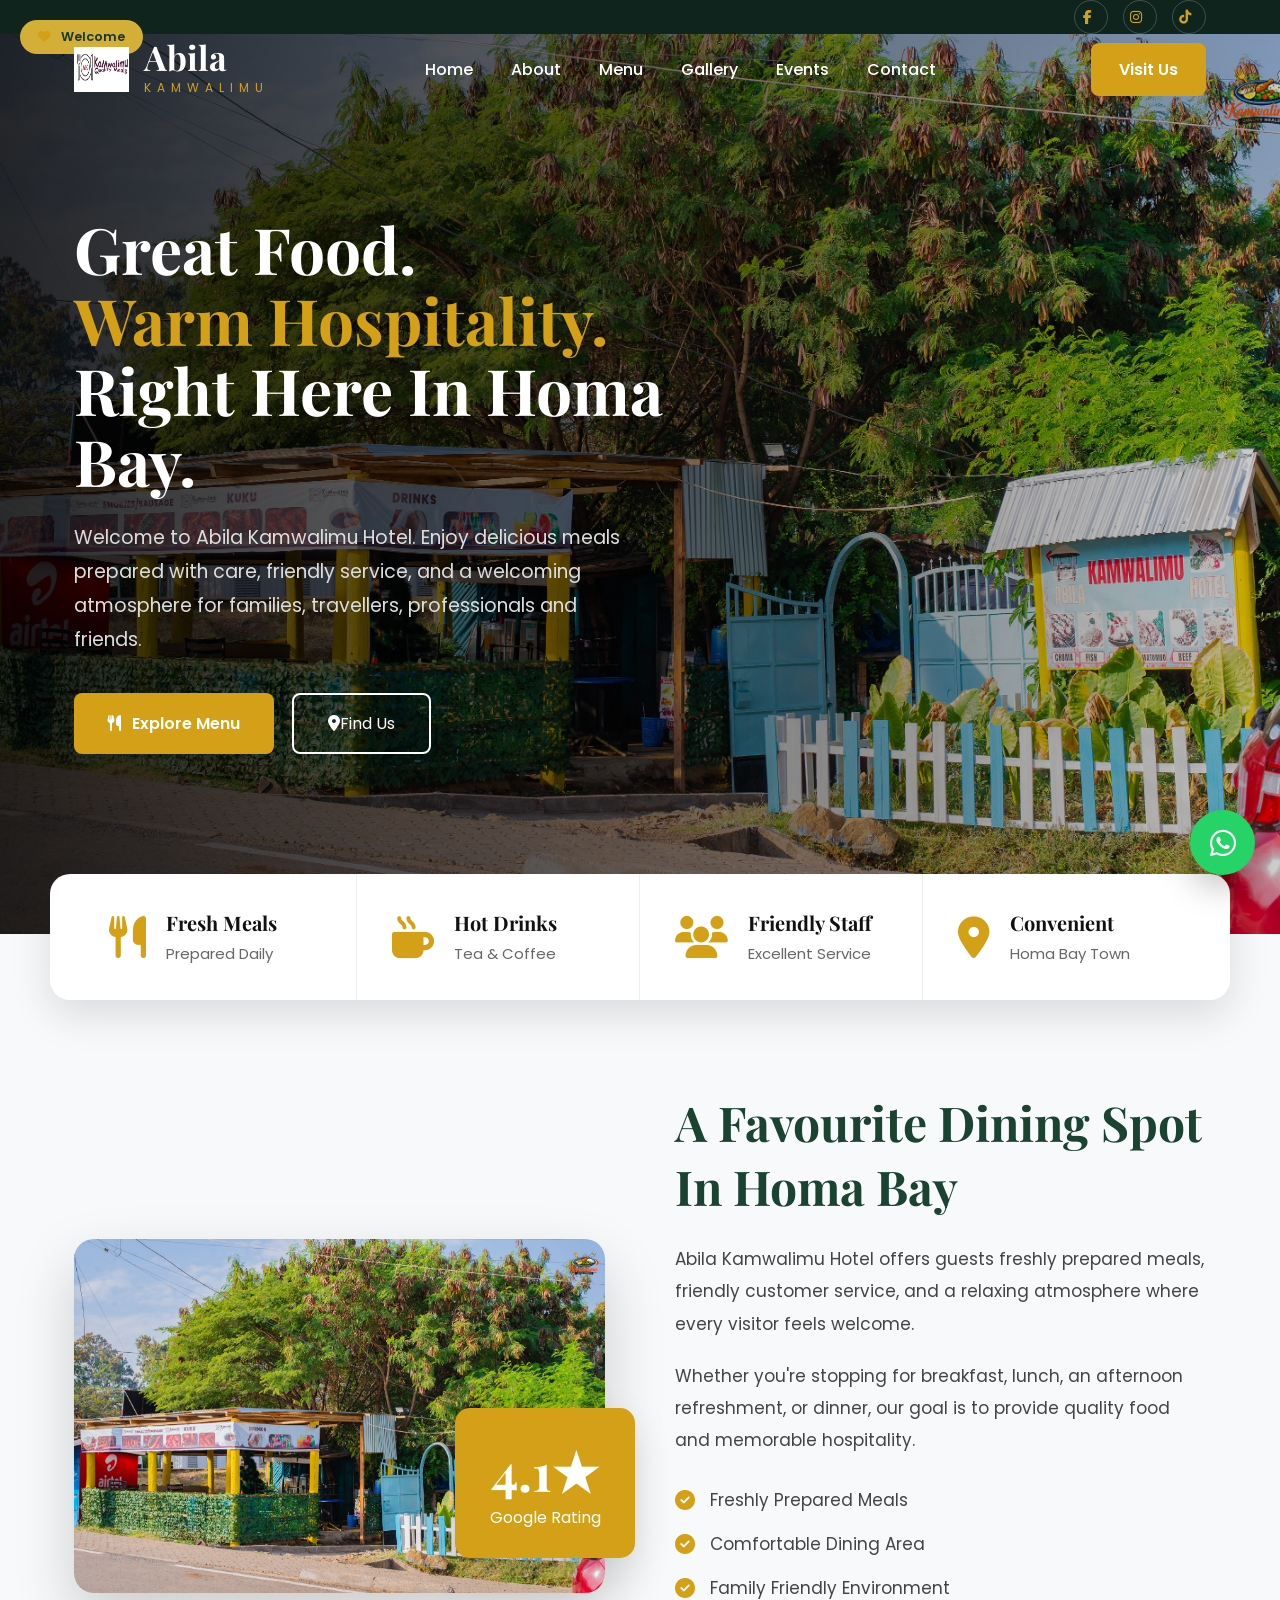
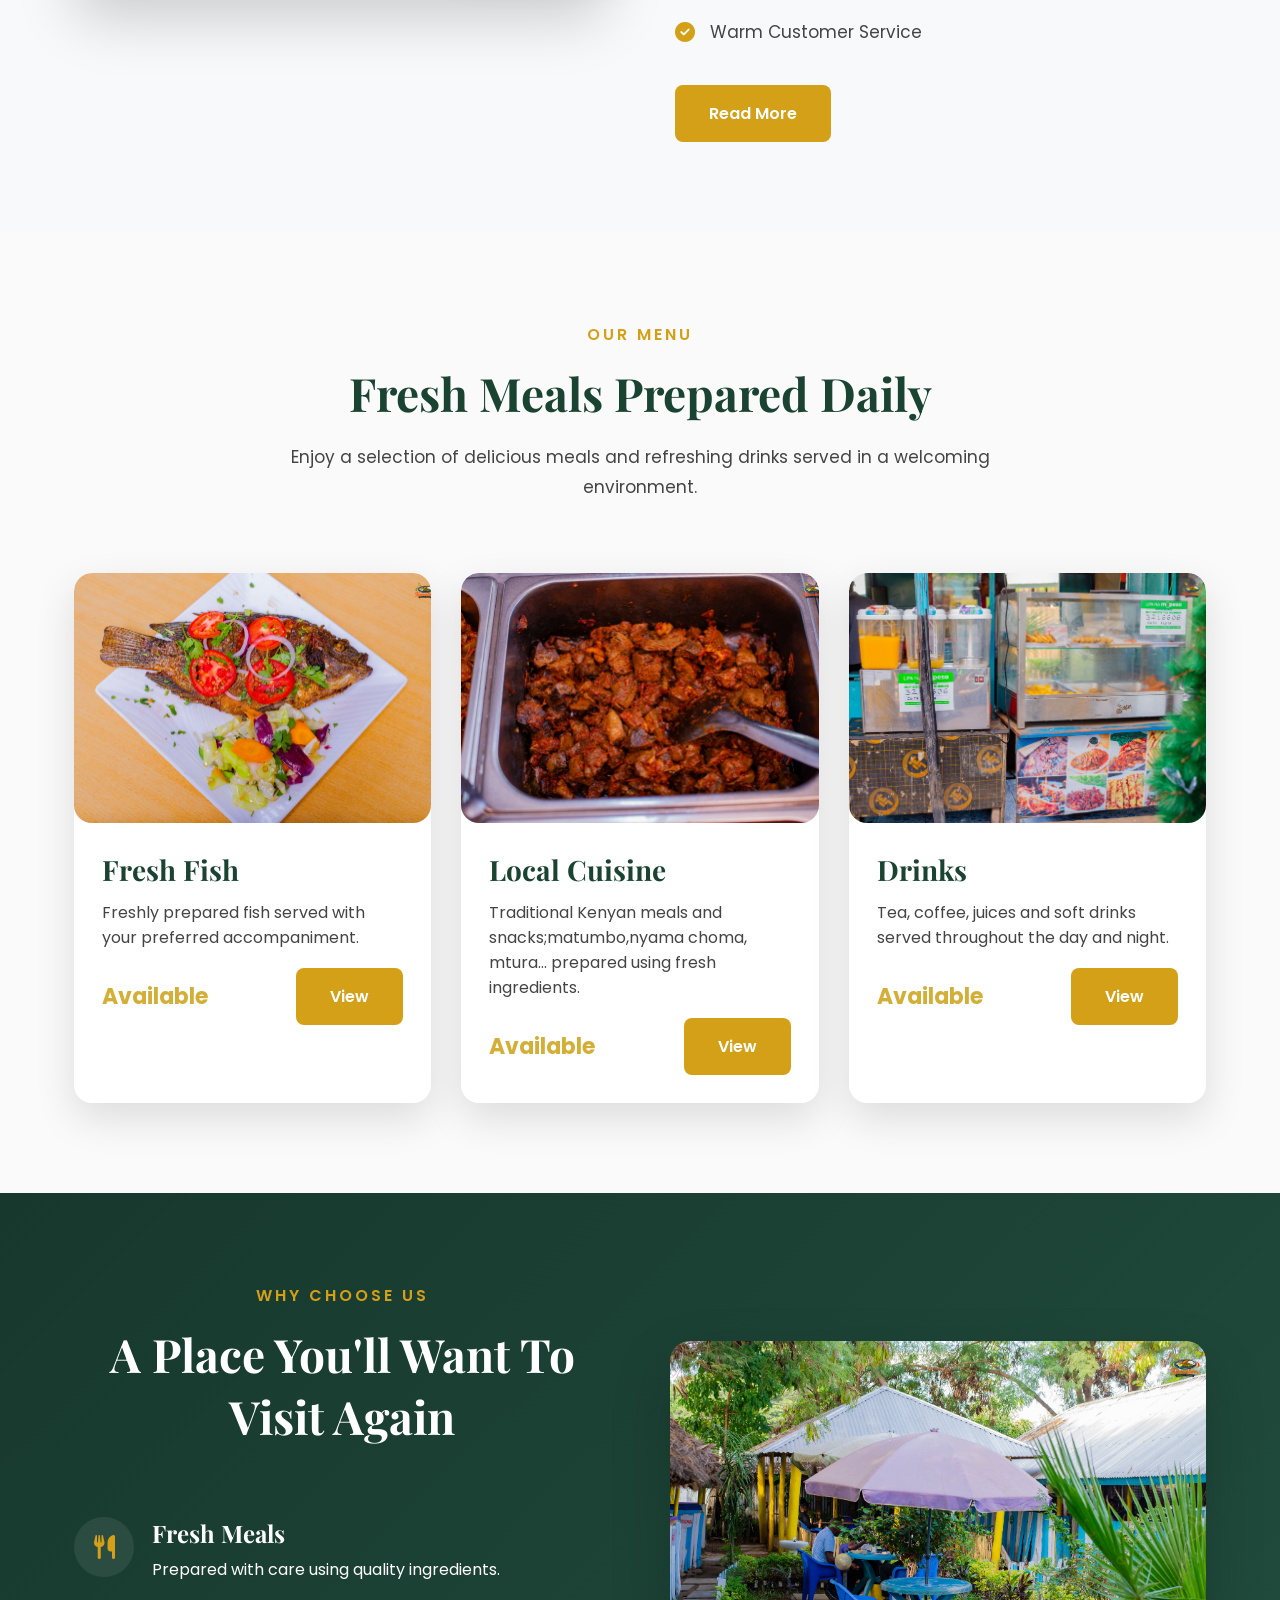
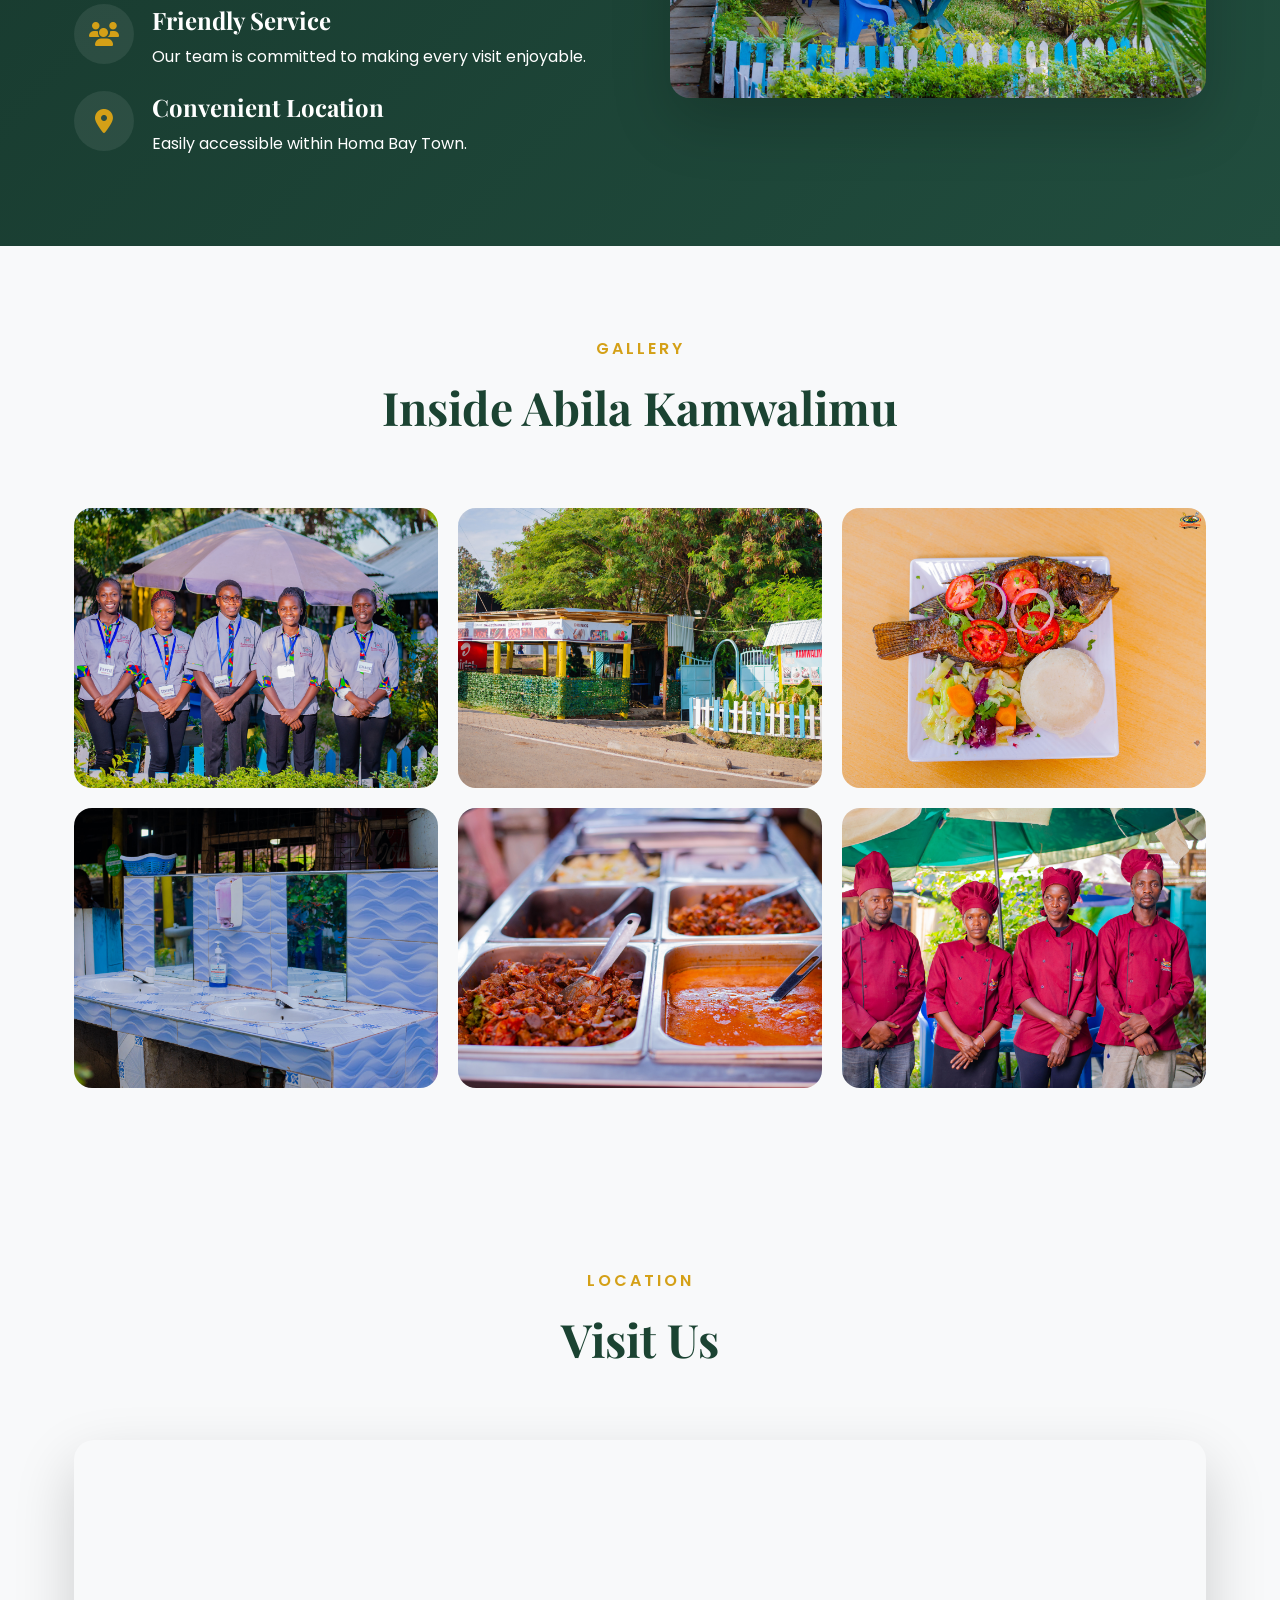
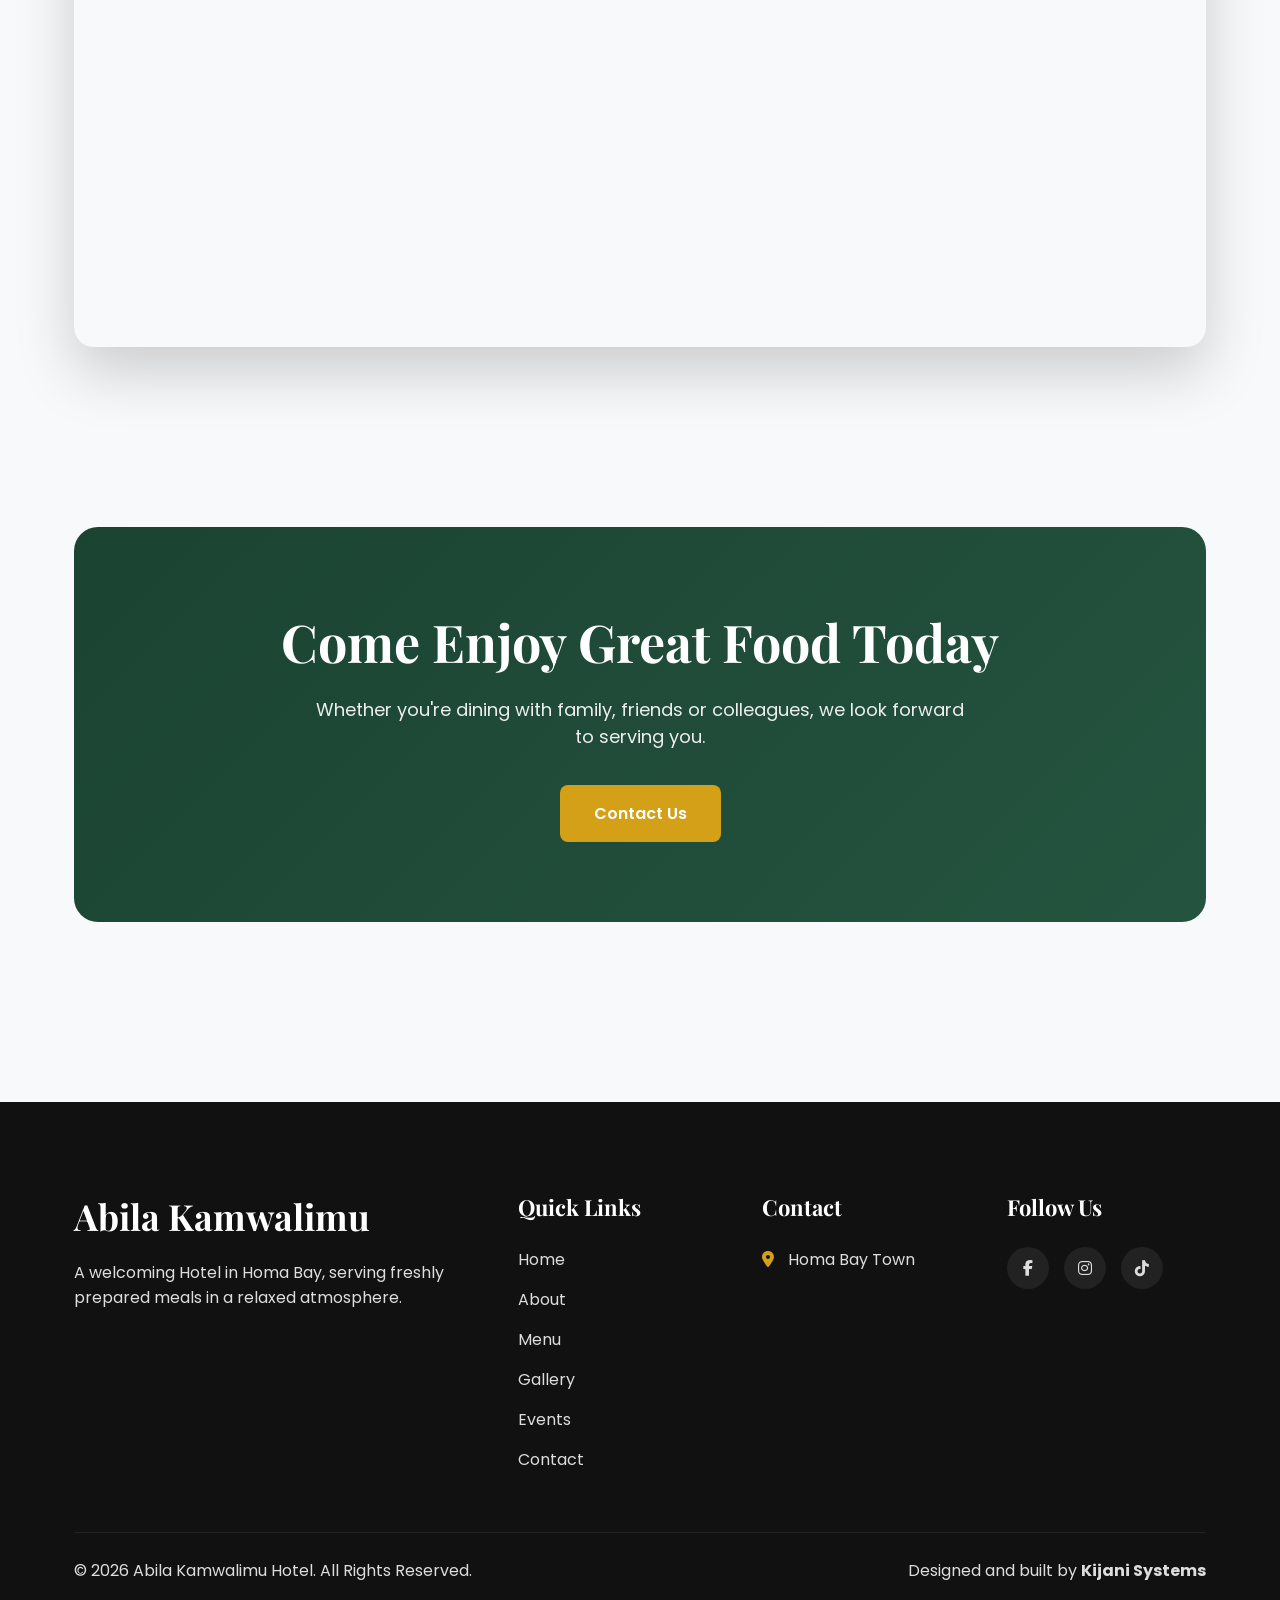
<file: index.html>
<!DOCTYPE html>
<html lang="en">

<head>

<meta charset="UTF-8">

<meta name="viewport"
content="width=device-width, initial-scale=1.0">

<title>Abila Kamwalimu Hotel | Homa Bay</title>

<meta name="description"
content="Abila Kamwalimu Hotel - Quality Meals, Warm Hospitality, Right Here in Homa Bay.">

<link rel="preconnect"
href="https://fonts.googleapis.com">

<link rel="preconnect"
href="https://fonts.gstatic.com"
crossorigin>

<link href="https://fonts.googleapis.com/css2?family=Playfair+Display:wght@400;500;600;700;800&family=Poppins:wght@300;400;500;600;700&display=swap"
rel="stylesheet">

<link rel="stylesheet"
href="https://cdnjs.cloudflare.com/ajax/libs/font-awesome/6.6.0/css/all.min.css">

<link rel="stylesheet"
href="css/style.css">
<link rel="stylesheet" href="css/responsive.css">

<link rel="icon"
href="images/logo/favicon.png">

</head>

<body>

<!-- ================= PRELOADER ================= -->

<div id="preloader">

<div class="loader"></div>

</div>

<!-- ================= TOP BAR ================= -->

<div class="top-bar">

<div class="container top-wrapper">

<div class="top-center">

<!--<span>-->

<!--<i class="fas fa-location-dot"></i>

Homa Bay Town, Kenya-->

<!--</span>-->

<!--<span>

<!--<i class="fas fa-star"></i>

Google Rating 4.1-->

<!--</span>-->

</div>

<div class="top-right">

<div class="social-icons">

<a href="https://www.facebook.com/profile.php?id=61592112063480">

<i class="fab fa-facebook-f"></i>

</a>

<a href="#">

<i class="fab fa-instagram"></i>

</a>

<a href="https://tiktok.com/@kamwalimu.hotel">

<i class="fab fa-tiktok"></i>

</a>

</div>

</div>

</div>

</div>

<!-- ================= HEADER ================= -->

<header id="header">

<div class="container navbar">

<div class="logo">

<img src="images/logo/logo.png"
alt="Logo">

<div class="logo-text">

<h2>Abila</h2>

<span>Kamwalimu</span>

</div>

</div>

<nav>

<ul>

<li>

<a class="active"
href="index.html">

Home

</a>

</li>

<li>

<a href="about.html">

About

</a>

</li>

<li>

<a href="menu.html">

Menu

</a>

</li>

<li>

<a href="gallery.html">

Gallery

</a>

</li>

<li>

<a href="events.html">

Events

</a>

</li>

<li>

<a href="contact.html">

Contact

</a>

</li>

</ul>

</nav>

<a href="contact.html"
class="header-btn">

Visit Us

</a>

<div class="menu-toggle">

<i class="fas fa-bars"></i>

</div>

</div>

</header>

<!-- ================= MOBILE MENU ================= -->

<div class="mobile-menu">

<div class="close-menu">

<i class="fas fa-times"></i>

</div>

<ul>

<li>

<a href="index.html">

Home

</a>

</li>

<li>

<a href="about.html">

About

</a>

</li>

<li>

<a href="menu.html">

Menu

</a>

</li>

<li>

<a href="gallery.html">

Gallery

</a>

</li>

<li>

<a href="events.html">

Events

</a>

</li>

<li>

<a href="contact.html">

Contact

</a>

</li>

</ul>

</div>

<!-- ================= HERO ================= -->

<section class="hero"
 
 <style ="height:100vh;
background:url(images/hero/hero.jpg) center/cover;">

<div class="container">

<div class="hero-content fade-up">

<!--<div class="hero-badge">

<!--<i class="fas fa-star"></i>

Rated 4.1 On Google

</div>-->

<h1>

Great Food.

<br>

<span>Warm Hospitality.</span>

<br>

Right Here In Homa Bay.

</h1>

<p>

Welcome to Abila Kamwalimu Hotel.

Enjoy delicious meals prepared with care,

friendly service,

and a welcoming atmosphere

for families,

travellers,

professionals

and friends.

</p>

<div class="hero-buttons">

<a href="menu.html"
class="btn">

<i class="fas fa-utensils"></i>

Explore Menu

</a>

<a href="contact.html"
class="btn-outline">

<i class="fas fa-location-dot"></i>

Find Us

</a>

</div>

</div>

</div>

</section>

<!-- ================= FEATURE BAR ================= -->

<section class="container feature-bar">

<div class="features">

<div class="feature">

<i class="fas fa-utensils"></i>

<div>

<h4>

Fresh Meals

</h4>

<p>

Prepared Daily

</p>

</div>

</div>

<div class="feature">

<i class="fas fa-mug-hot"></i>

<div>

<h4>

Hot Drinks

</h4>

<p>

Tea & Coffee

</p>

</div>

</div>

<div class="feature">

<i class="fas fa-users"></i>

<div>

<h4>

Friendly Staff

</h4>

<p>

Excellent Service

</p>

</div>

</div>

<div class="feature">

<i class="fas fa-location-dot"></i>

<div>

<h4>

Convenient

</h4>

<p>

Homa Bay Town

</p>

</div>

</div>

</div>

</section>

<!-- ================= ABOUT ================= -->

<section class="section">

<div class="container about">

<div class="about-image">

<img src="images/about/about.jpg"
alt="Restaurant">

<div class="experience-box">

<h3>

4.1★

</h3>

<p>

Google Rating

</p>

</div>

</div>

<div class="about-content">

<span class="badge">

<i class="fas fa-heart"></i>

Welcome

</span>

<h2>

A Favourite Dining Spot

In Homa Bay

</h2>

<p>

Abila Kamwalimu Hotel

offers guests

freshly prepared meals,

friendly customer service,

and a relaxing atmosphere

where every visitor feels welcome.

</p>

<p>

Whether you're stopping for breakfast,

lunch,

an afternoon refreshment,

or dinner,

our goal is to provide

quality food

and memorable hospitality.

</p>

<ul class="about-list">

<li>

<i class="fas fa-check-circle"></i>

Freshly Prepared Meals

</li>

<li>

<i class="fas fa-check-circle"></i>

Comfortable Dining Area

</li>

<li>

<i class="fas fa-check-circle"></i>

Family Friendly Environment

</li>

<li>

<i class="fas fa-check-circle"></i>

Warm Customer Service

</li>

</ul>

<div class="mt-4">

<a href="about.html"
class="btn">

Read More

</a>

</div>

</div>

</div>

</section>
<!-- ================= FEATURED MENU ================= -->

<section class="section bg-light">

    <div class="container">

        <div class="section-header fade-up">

            <span>OUR MENU</span>

            <h2>Fresh Meals Prepared Daily</h2>

            <p>
                Enjoy a selection of delicious meals and refreshing drinks
                served in a welcoming environment.
            </p>

        </div>

        <div class="menu-grid">

            <div class="menu-card shadow-hover">

                <div class="image-hover">

                    <img src="images/menu/fish.jpg"
                        alt="Fish">

                </div>

                <div class="menu-content">

                    <h3>Fresh Fish</h3>

                    <p>

                        Freshly prepared fish served with your preferred accompaniment.

                    </p>

                    <div class="menu-footer">

                        <span class="price">
                            Available
                        </span>

                        <a href="menu.html" class="btn">

                            View

                        </a>

                    </div>

                </div>

            </div>

            <div class="menu-card shadow-hover">

                <div class="image-hover">

                    <img src="images/menu/local.jpg"
                        alt="Local Meals">

                </div>

                <div class="menu-content">

                    <h3>Local Cuisine</h3>

                    <p>

                        Traditional Kenyan meals and snacks;matumbo,nyama choma, mtura... prepared using fresh ingredients.

                    </p>

                    <div class="menu-footer">

                        <span class="price">
                            Available
                        </span>

                        <a href="menu.html" class="btn">

                            View

                        </a>

                    </div>

                </div>

            </div>

            <div class="menu-card shadow-hover">

                <div class="image-hover">

                    <img src="images/menu/drinks.jpg"
                        alt="Drinks">

                </div>

                <div class="menu-content">

                    <h3>Drinks</h3>

                    <p>

                        Tea, coffee, juices and soft drinks served throughout the day and night.

                    </p>

                    <div class="menu-footer">

                        <span class="price">
                            Available
                        </span>

                        <a href="menu.html"
                            class="btn">

                            View

                        </a>

                    </div>

                </div>

            </div>

        </div>

    </div>

</section>

<!-- ================= WHY CHOOSE US ================= -->

<section class="section choose">

    <div class="container">

        <div class="choose-grid">

            <div>

                <div class="section-header text-left">

                    <span>WHY CHOOSE US</span>

                    <h2 class="text-white">

                        A Place You'll Want To Visit Again

                    </h2>

                </div>

                <div class="choose-list">

                    <div class="choose-item">

                        <div class="choose-icon">

                            <i class="fas fa-utensils"></i>

                        </div>

                        <div>

                            <h4>Fresh Meals</h4>

                            <p>

                                Prepared with care using quality ingredients.

                            </p>

                        </div>

                    </div>

                    <div class="choose-item">

                        <div class="choose-icon">

                            <i class="fas fa-users"></i>

                        </div>

                        <div>

                            <h4>Friendly Service</h4>

                            <p>

                                Our team is committed to making every visit enjoyable.

                            </p>

                        </div>

                    </div>

                    <div class="choose-item">

                        <div class="choose-icon">

                            <i class="fas fa-location-dot"></i>

                        </div>

                        <div>

                            <h4>Convenient Location</h4>

                            <p>

                                Easily accessible within Homa Bay Town.

                            </p>

                        </div>

                    </div>

                </div>

            </div>

            <div class="choose-image">

                <img src="images/about/dining.jpg"
                    alt="Dining Area">

            </div>

        </div>

    </div>

</section>

<!-- ================= GALLERY ================= -->

<section class="section">

    <div class="container">

        <div class="section-header">

            <span>GALLERY</span>

            <h2>Inside Abila Kamwalimu</h2>

        </div>

        <div class="gallery-grid">

            <div class="gallery-item">

                <img src="images/gallery/1.jpg">

                <div class="gallery-overlay">

                    <i class="fas fa-plus"></i>

                </div>

            </div>

            <div class="gallery-item">

                <img src="images/gallery/2.jpg">

                <div class="gallery-overlay">

                    <i class="fas fa-plus"></i>

                </div>

            </div>

            <div class="gallery-item">

                <img src="images/gallery/3.jpg">

                <div class="gallery-overlay">

                    <i class="fas fa-plus"></i>

                </div>

            </div>

            <div class="gallery-item">

                <img src="images/gallery/4.jpg">

                <div class="gallery-overlay">

                    <i class="fas fa-plus"></i>

                </div>

            </div>

            <div class="gallery-item">

                <img src="images/gallery/5.jpg">

                <div class="gallery-overlay">

                    <i class="fas fa-plus"></i>

                </div>

            </div>

            <div class="gallery-item">

                <img src="images/gallery/6.jpg">

                <div class="gallery-overlay">

                    <i class="fas fa-plus"></i>

                </div>

            </div>

        </div>

    </div>

</section>

<!-- ================= GOOGLE MAP ================= -->

<section class="section">

    <div class="container">

        <div class="section-header">

            <span>LOCATION</span>

            <h2>Visit Us</h2>

        </div>

            <div class="map">

              <!-- Replace with the exact business embed once verified -->

                <iframe src="https://maps.google.com/maps?q=Abila%20Kamwalimu%20Restaurant%20Salama%20Road%20Opposite%20Full%20Gospel%20Church%20Homa%20Bay%20Kenya&t=&z=17&ie=UTF8&iwloc=&output=embed"
                  width="100%"
                  height="500"
                  style="border:0;"
                  allowfullscreen=""
                  loading="lazy"
                  referrerpolicy="no-referrer-when-downgrade">
                </iframe>
            </div>

    </div>

</section>

<!-- ================= CTA ================= -->

<section class="section">

    <div class="container">

        <div class="cta">

            <h2>

                Come Enjoy Great Food Today

            </h2>

            <p>

                Whether you're dining with family,
                friends or colleagues,
                we look forward to serving you.

            </p>

            <a href="contact.html"
                class="btn">

                Contact Us

            </a>

        </div>

    </div>

</section>

<!-- ================= FOOTER ================= -->

<footer>

    <div class="container">

        <div class="footer-grid">

            <div>

                <h2 class="footer-logo">

                    Abila Kamwalimu

                </h2>

                <p>

                    A welcoming Hotel in Homa Bay,
                    serving freshly prepared meals in a relaxed atmosphere.

                </p>

            </div>

            <div>

                <h3 class="footer-title">

                    Quick Links

                </h3>

                <div class="footer-links">

                    <a href="index.html">Home</a>

                    <a href="about.html">About</a>

                    <a href="menu.html">Menu</a>

                    <a href="gallery.html">Gallery</a>

                    <a href="events.html">Events</a>

                    <a href="contact.html">Contact</a>

                </div>

            </div>

            <div>

                <h3 class="footer-title">

                    Contact

                </h3>

                <div class="footer-contact">

                    <p>

                        <i class="fas fa-location-dot"></i>

                        Homa Bay Town

                    </p>

                  <!--  <p>

                        <i class="fas fa-star"></i>

                        Google Rating: 4.1

                    </p>-->

                </div>

            </div>

            <div>

                <h3 class="footer-title">

                    Follow Us

                </h3>

                <div class="footer-social">

                    <a href="https://www.facebook.com/profile.php?id=61592112063480"><i class="fab fa-facebook-f"></i></a>

                    <a href="#"><i class="fab fa-instagram"></i></a>

                    <a href="https://tiktok.com/@kamwalimu.hotel"><i class="fab fa-tiktok"></i></a>

                </div>

            </div>

        </div>

        <div class="footer-bottom">

            <p>

                © 2026 Abila Kamwalimu Hotel.
                All Rights Reserved.

            </p>

            <p>

                Designed and built by <strong>Kijani Systems</strong>

            </p>

        </div>

    </div>

</footer>

<!-- ================= FLOATING BUTTONS ================= -->

<a href="#"
class="scroll-top">

<i class="fas fa-arrow-up"></i>

</a>

<!-- Replace the phone number below with the restaurant's verified WhatsApp number -->

<a href="https://wa.me/254729288984"
class="whatsapp-btn"
target="_blank">

<i class="fab fa-whatsapp"></i>


<script src="js/app.js"></script>

</body>

</html>
</file>
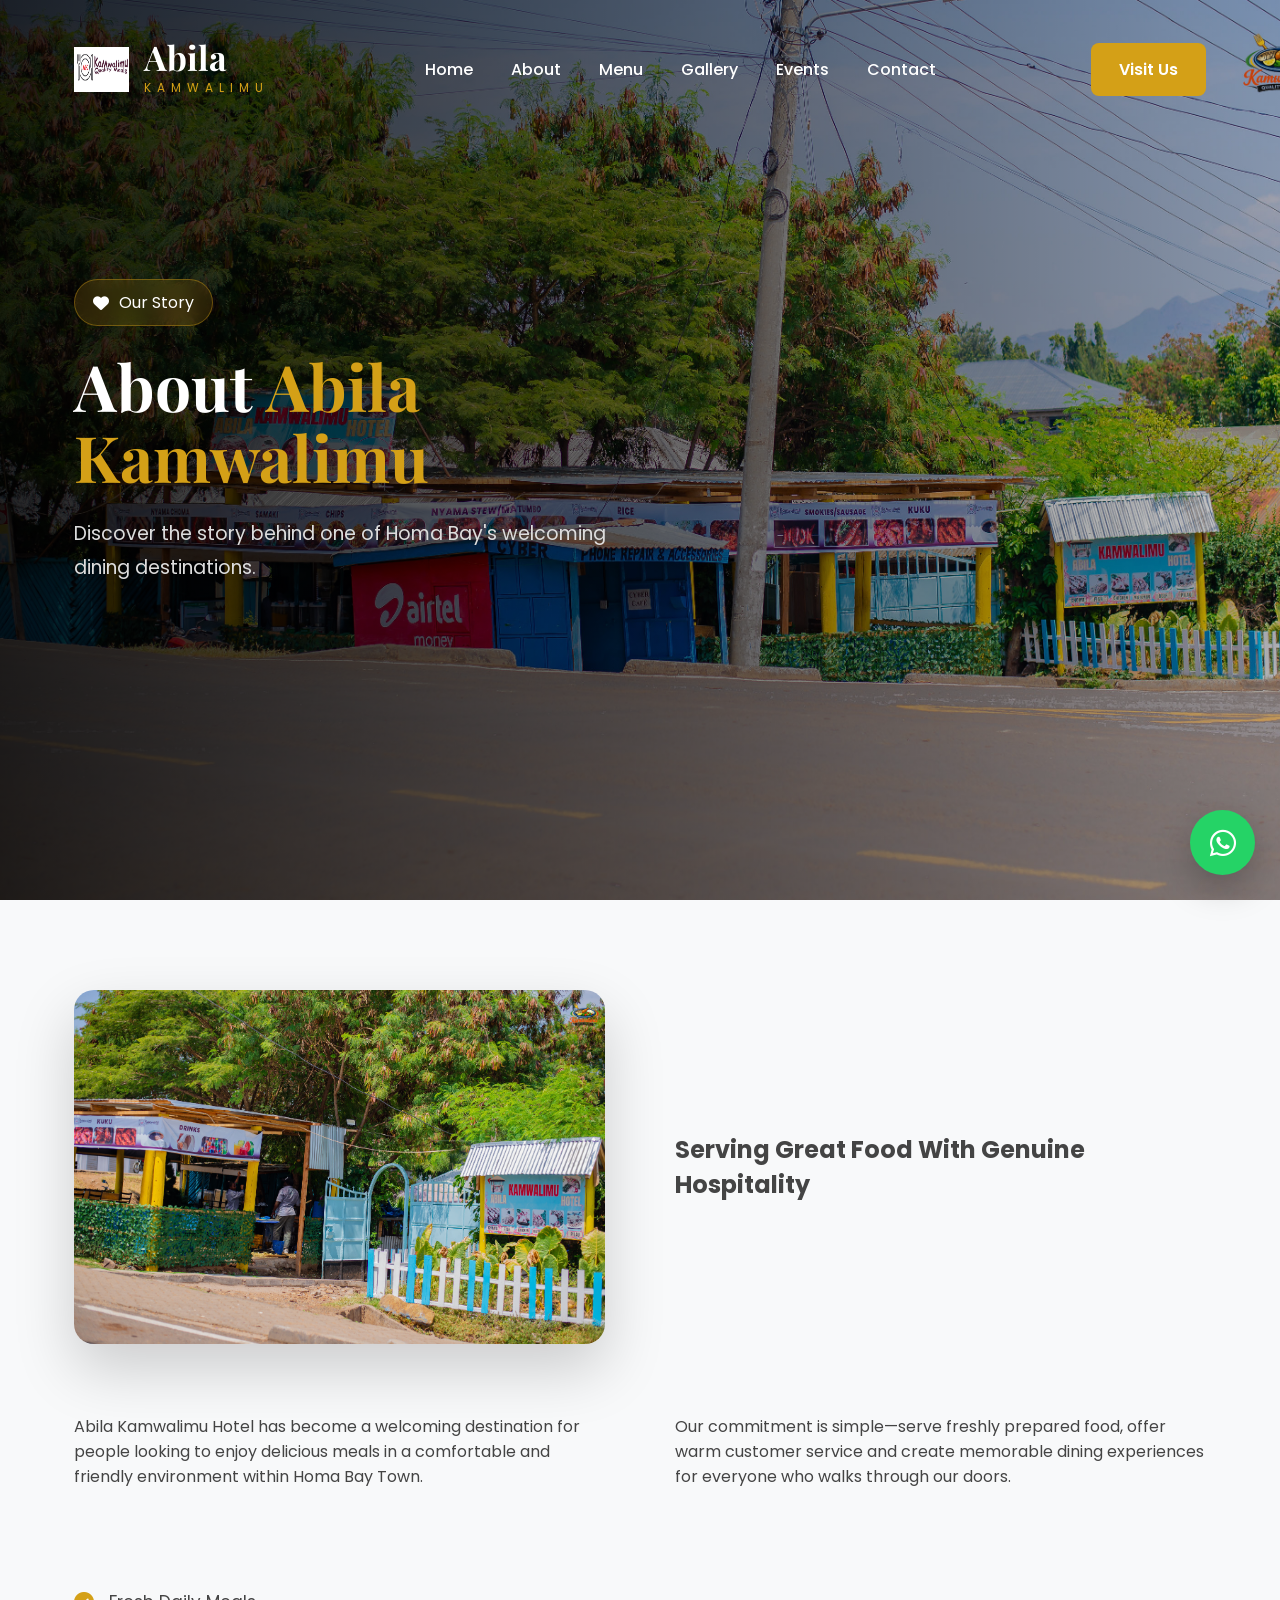
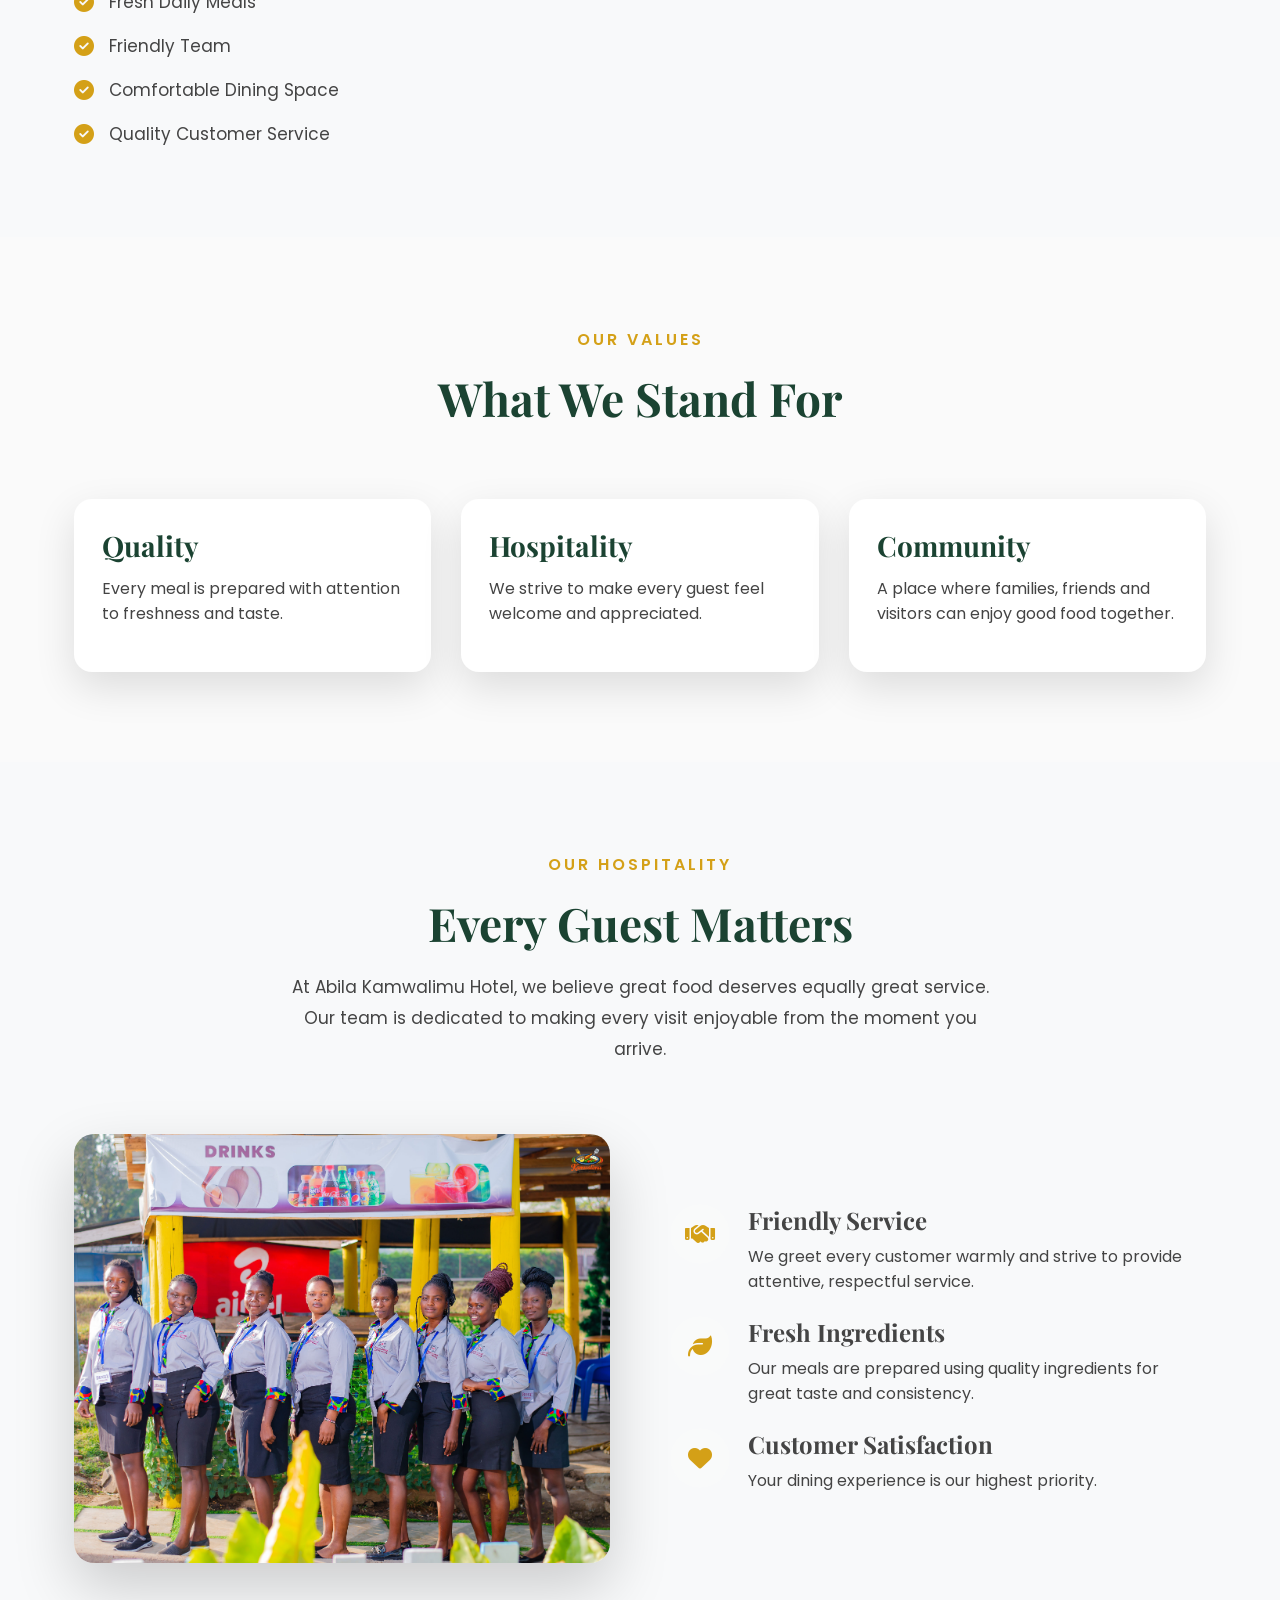
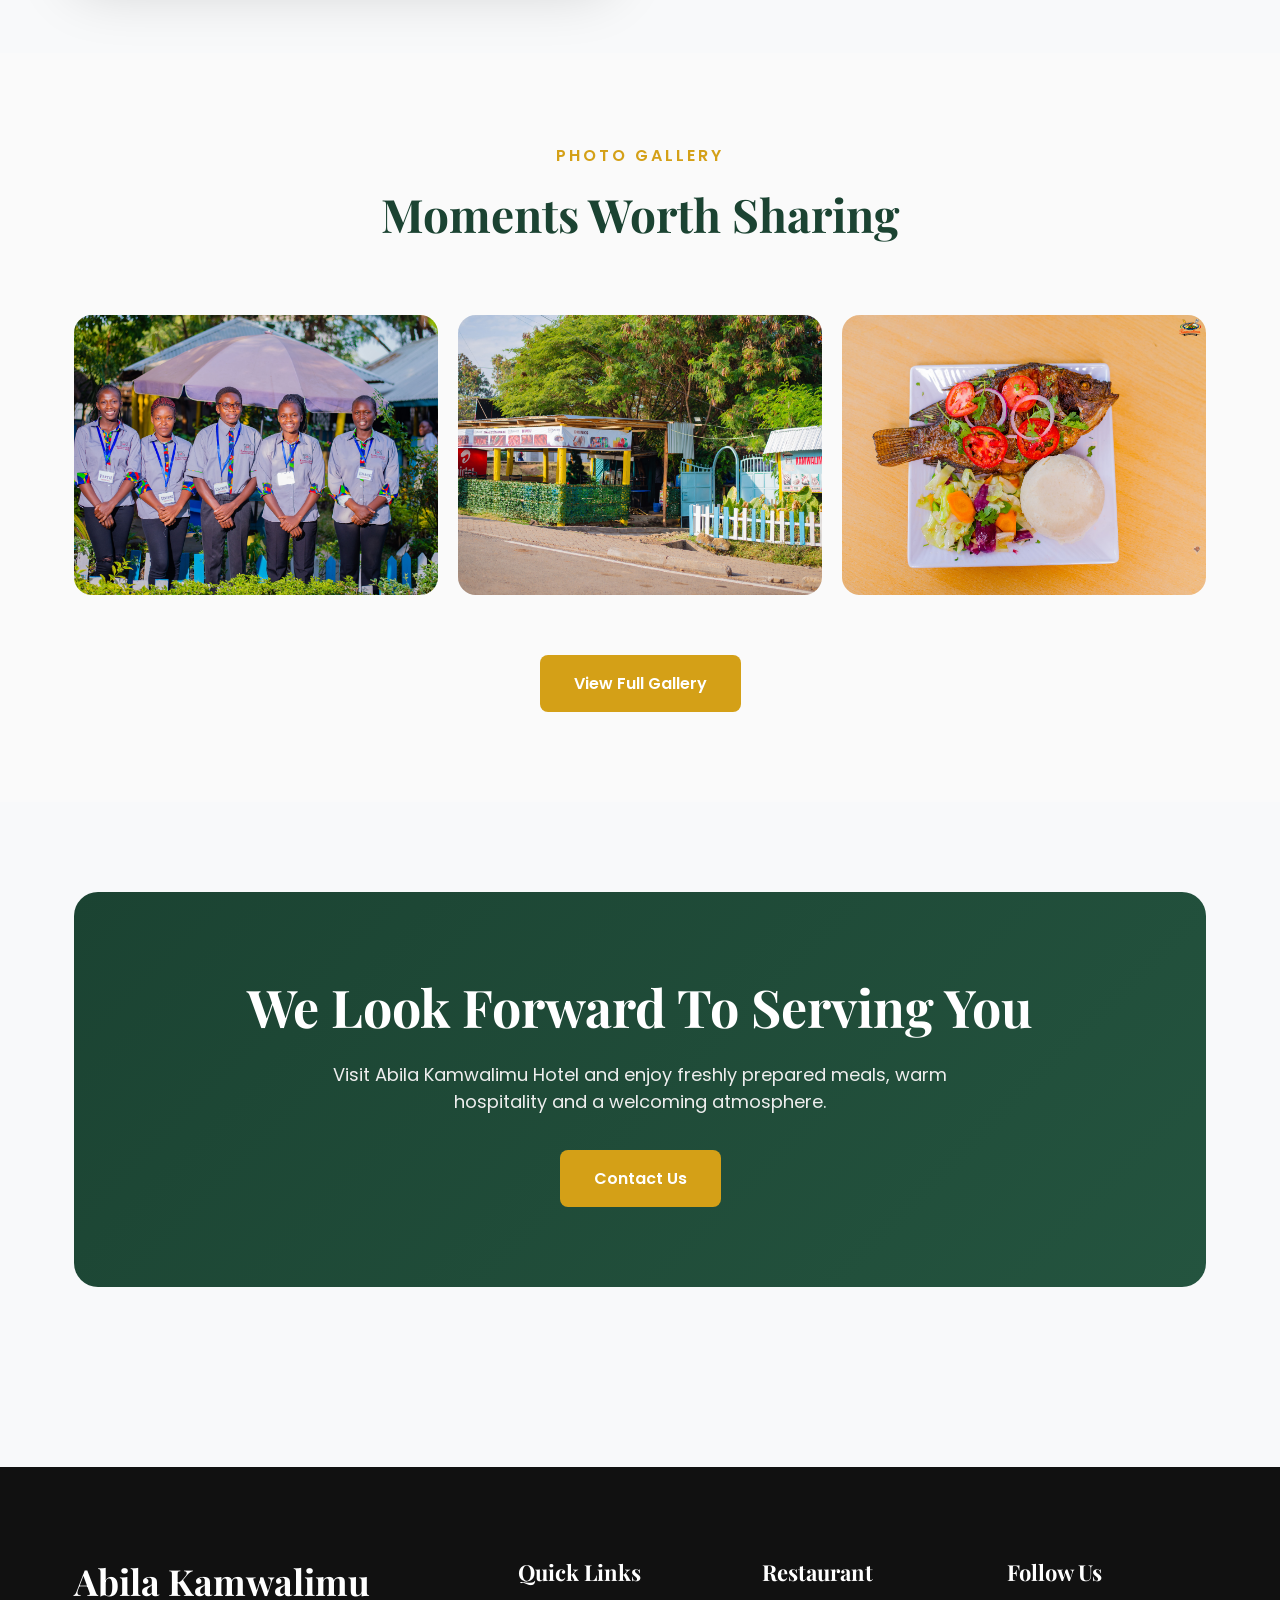
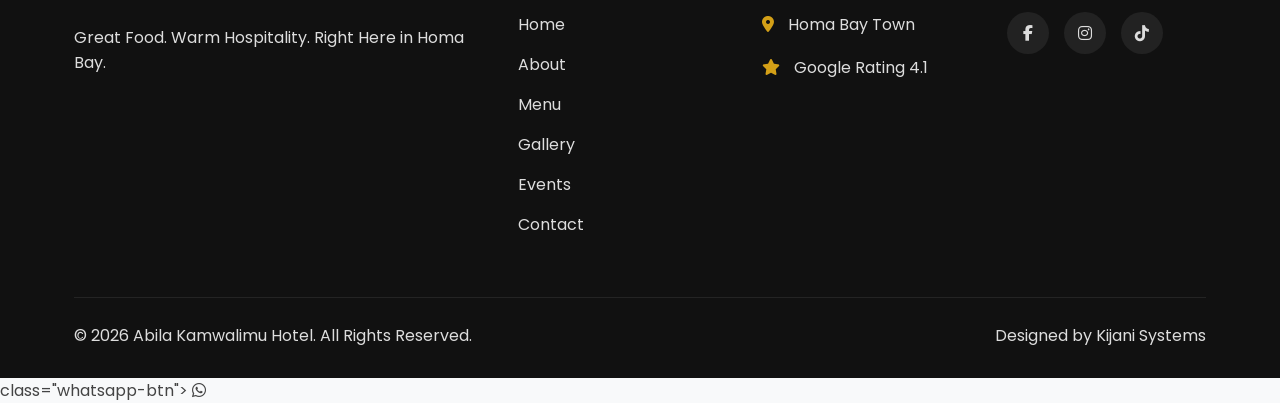
<file: about.html>
<!DOCTYPE html>
<html lang="en">

<head>

<meta charset="UTF-8">

<meta name="viewport"
content="width=device-width, initial-scale=1.0">

<title>About | Abila Kamwalimu Hotel</title>

<link rel="preconnect"
href="https://fonts.googleapis.com">

<link rel="preconnect"
href="https://fonts.gstatic.com"
crossorigin>

<link href="https://fonts.googleapis.com/css2?family=Playfair+Display:wght@400;500;600;700;800&family=Poppins:wght@300;400;500;600;700&display=swap"
rel="stylesheet">

<link rel="stylesheet"
href="https://cdnjs.cloudflare.com/ajax/libs/font-awesome/6.6.0/css/all.min.css">

<link rel="stylesheet"
href="css/style.css">
<link rel="stylesheet" href="css/responsive.css">
</head>

<body>

<div id="preloader">

<div class="loader"></div>

</div>

<header id="header">

<div class="container navbar">

<div class="logo">

<img src="images/logo/logo.png">

<div class="logo-text">

<h2>Abila</h2>

<span>Kamwalimu</span>

</div>

</div>

<nav>

<ul>

<li><a href="index.html">Home</a></li>

<li><a class="active" href="about.html">About</a></li>

<li><a href="menu.html">Menu</a></li>

<li><a href="gallery.html">Gallery</a></li>

<li><a href="events.html">Events</a></li>

<li><a href="contact.html">Contact</a></li>

</ul>

</nav>

<a href="contact.html"
class="header-btn">

Visit Us

</a>

<div class="menu-toggle">
    
    <i class="fas fa-bars"></i>
    
</div>

</div>
<div class="mobile-menu">
    
    <div class="close-menu">
        
        <i class="fas fa-times"></i>
        
    </div>
    
    <ul>
        
        <li>
            
            <a href="index.html">
            
                Home
                
            </a>
            
        </li>
        
        <li>
            
            <a href="about.html">
            
                About
                
            </a>
            
        </li>
        
         <li>
            
            <a href="menu.html">
            
                Menu
                
            </a>
            
        </li>
        
        <li>
            
            <a href="gallery.html">
            
                Gallery
                
            </a>
            
        </li>
        
        <li>
            
            <a href="events.html">
            
                Events
                
            </a>
            
        </li>
        
        <li>
            
            <a href="contact.html">
            
                Contact
                
            </a>
            
        </li>
        
    </ul>
    
</div>
</header>

<section class="hero" style="height:100vh;
background:url(images/about/banner.jpg) center/cover;">

<div class="container">

<div class="hero-content">

<div class="hero-badge">

<i class="fas fa-heart"></i>

Our Story

</div>

<h1>

About

<span>

Abila Kamwalimu

</span>

</h1>

<p>

Discover the story behind one of Homa Bay's welcoming dining destinations.

</p>

</div>

</div>

</section>

<section class="section">

<div class="container about">

<div class="about-image">

<img src="images/about/about-main.jpg">

</div>

<!--<div class="about-content">

<span class="badge">

<i class="fas fa-utensils"></i>

Our Story-->

</span>

<h2>

Serving Great Food

With Genuine Hospitality

</h2>

<p>

Abila Kamwalimu Hotel has become a welcoming destination for people looking to enjoy delicious meals in a comfortable and friendly environment within Homa Bay Town.

</p>

<p>

Our commitment is simple—serve freshly prepared food, offer warm customer service and create memorable dining experiences for everyone who walks through our doors.

</p>

<ul class="about-list">

<li>

<i class="fas fa-check-circle"></i>

Fresh Daily Meals

</li>

<li>

<i class="fas fa-check-circle"></i>

Friendly Team

</li>

<li>

<i class="fas fa-check-circle"></i>

Comfortable Dining Space

</li>

<li>

<i class="fas fa-check-circle"></i>

Quality Customer Service

</li>

</ul>

</div>

</div>

</section>

<section class="section bg-light">

<div class="container">

<div class="section-header">

<span>

OUR VALUES

</span>

<h2>

What We Stand For

</h2>

</div>

<div class="menu-grid">

<div class="menu-card">

<div class="menu-content">

<h3>

Quality

</h3>

<p>

Every meal is prepared with attention to freshness and taste.

</p>

</div>

</div>

<div class="menu-card">

<div class="menu-content">

<h3>

Hospitality

</h3>

<p>

We strive to make every guest feel welcome and appreciated.

</p>

</div>

</div>

<div class="menu-card">

<div class="menu-content">

<h3>

Community

</h3>

<p>

A place where families, friends and visitors can enjoy good food together.

</p>

</div>

</div>

</div>

</div>

</section>
<!-- ================= TEAM / HOSPITALITY ================= -->

<section class="section">

    <div class="container">

        <div class="section-header">

            <span>OUR HOSPITALITY</span>

            <h2>
                Every Guest Matters
            </h2>

            <p>

                At Abila Kamwalimu Hotel, we believe
                great food deserves equally great service.
                Our team is dedicated to making every visit
                enjoyable from the moment you arrive.

            </p>

        </div>

        <div class="choose-grid">

            <div>

                <img src="images/about/team.jpg"
                    alt="Restaurant Team"
                    class="rounded shadow-lg">

            </div>

            <div>

                <div class="choose-list">

                    <div class="choose-item">

                        <div class="choose-icon">

                            <i class="fas fa-handshake"></i>

                        </div>

                        <div>

                            <h4>Friendly Service</h4>

                            <p>

                                We greet every customer warmly
                                and strive to provide attentive,
                                respectful service.

                            </p>

                        </div>

                    </div>

                    <div class="choose-item">

                        <div class="choose-icon">

                            <i class="fas fa-leaf"></i>

                        </div>

                        <div>

                            <h4>Fresh Ingredients</h4>

                            <p>

                                Our meals are prepared using
                                quality ingredients for great taste
                                and consistency.

                            </p>

                        </div>

                    </div>

                    <div class="choose-item">

                        <div class="choose-icon">

                            <i class="fas fa-heart"></i>

                        </div>

                        <div>

                            <h4>Customer Satisfaction</h4>

                            <p>

                                Your dining experience is our
                                highest priority.

                            </p>

                        </div>

                    </div>

                </div>

            </div>

        </div>

    </div>

</section>

<!-- ================= GALLERY PREVIEW ================= -->

<section class="section bg-light">

    <div class="container">

        <div class="section-header">

            <span>PHOTO GALLERY</span>

            <h2>
                Moments Worth Sharing
            </h2>

        </div>

        <div class="gallery-grid">

            <div class="gallery-item">

                <img src="images/gallery/1.jpg" alt="Gallery">

                <div class="gallery-overlay">

                    <i class="fas fa-search-plus"></i>

                </div>

            </div>

            <div class="gallery-item">

                <img src="images/gallery/2.jpg" alt="Gallery">

                <div class="gallery-overlay">

                    <i class="fas fa-search-plus"></i>

                </div>

            </div>

            <div class="gallery-item">

                <img src="images/gallery/3.jpg" alt="Gallery">

                <div class="gallery-overlay">

                    <i class="fas fa-search-plus"></i>

                </div>

            </div>

        </div>

        <div class="text-center mt-5">

            <a href="gallery.html" class="btn">

                View Full Gallery

            </a>

        </div>

    </div>

</section>

<!-- ================= CALL TO ACTION ================= -->

<section class="section">

    <div class="container">

        <div class="cta">

            <h2>

                We Look Forward To Serving You

            </h2>

            <p>

                Visit Abila Kamwalimu Hotel
                and enjoy freshly prepared meals,
                warm hospitality and a welcoming atmosphere.

            </p>

            <a href="contact.html"
                class="btn">

                Contact Us

            </a>

        </div>

    </div>

</section>

<!-- ================= FOOTER ================= -->

<footer>

    <div class="container">

        <div class="footer-grid">

            <div>

                <h2 class="footer-logo">

                    Abila Kamwalimu

                </h2>

                <p>

                    Great Food.
                    Warm Hospitality.
                    Right Here in Homa Bay.

                </p>

            </div>

            <div>

                <h3 class="footer-title">

                    Quick Links

                </h3>

                <div class="footer-links">

                    <a href="index.html">Home</a>

                    <a href="about.html">About</a>

                    <a href="menu.html">Menu</a>

                    <a href="gallery.html">Gallery</a>

                    <a href="events.html">Events</a>

                    <a href="contact.html">Contact</a>

                </div>

            </div>

            <div>

                <h3 class="footer-title">

                    Restaurant

                </h3>

                <div class="footer-contact">

                    <p>

                        <i class="fas fa-location-dot"></i>

                        Homa Bay Town

                    </p>

                    <p>

                        <i class="fas fa-star"></i>

                        Google Rating 4.1

                    </p>

                </div>

            </div>

            <div>

                <h3 class="footer-title">

                    Follow Us

                </h3>

                <div class="footer-social">

                    <a href="https://www.facebook.com/profile.php?id=61592112063480"><i class="fab fa-facebook-f"></i></a>

                    <a href="#"><i class="fab fa-instagram"></i></a>

                    <a href="https://tiktok.com/@kamwalimu.hotel"><i class="fab fa-tiktok"></i></a>

                </div>

            </div>

        </div>

        <div class="footer-bottom">

            <p>

                © 2026 Abila Kamwalimu Hotel.
                All Rights Reserved.

            </p>

            <p>

                Designed by Kijani Systems

            </p>

        </div>

    </div>

</footer>

<!-- ================= FLOATING BUTTONS ================= -->

<a href="#"
class="scroll-top">

    <i class="fas fa-arrow-up"></i>

</a>

<!-- Replace with the restaurant's verified WhatsApp number -->

<a href="https://wa.me/254729288984"
class="whatsapp-btn"
target="_blank">

<i class="fab fa-whatsapp"></i>

</a>
class="whatsapp-btn">

    <i class="fab fa-whatsapp"></i>

</a>

<script src="js/app.js"></script>

</body>

</html>
</file>
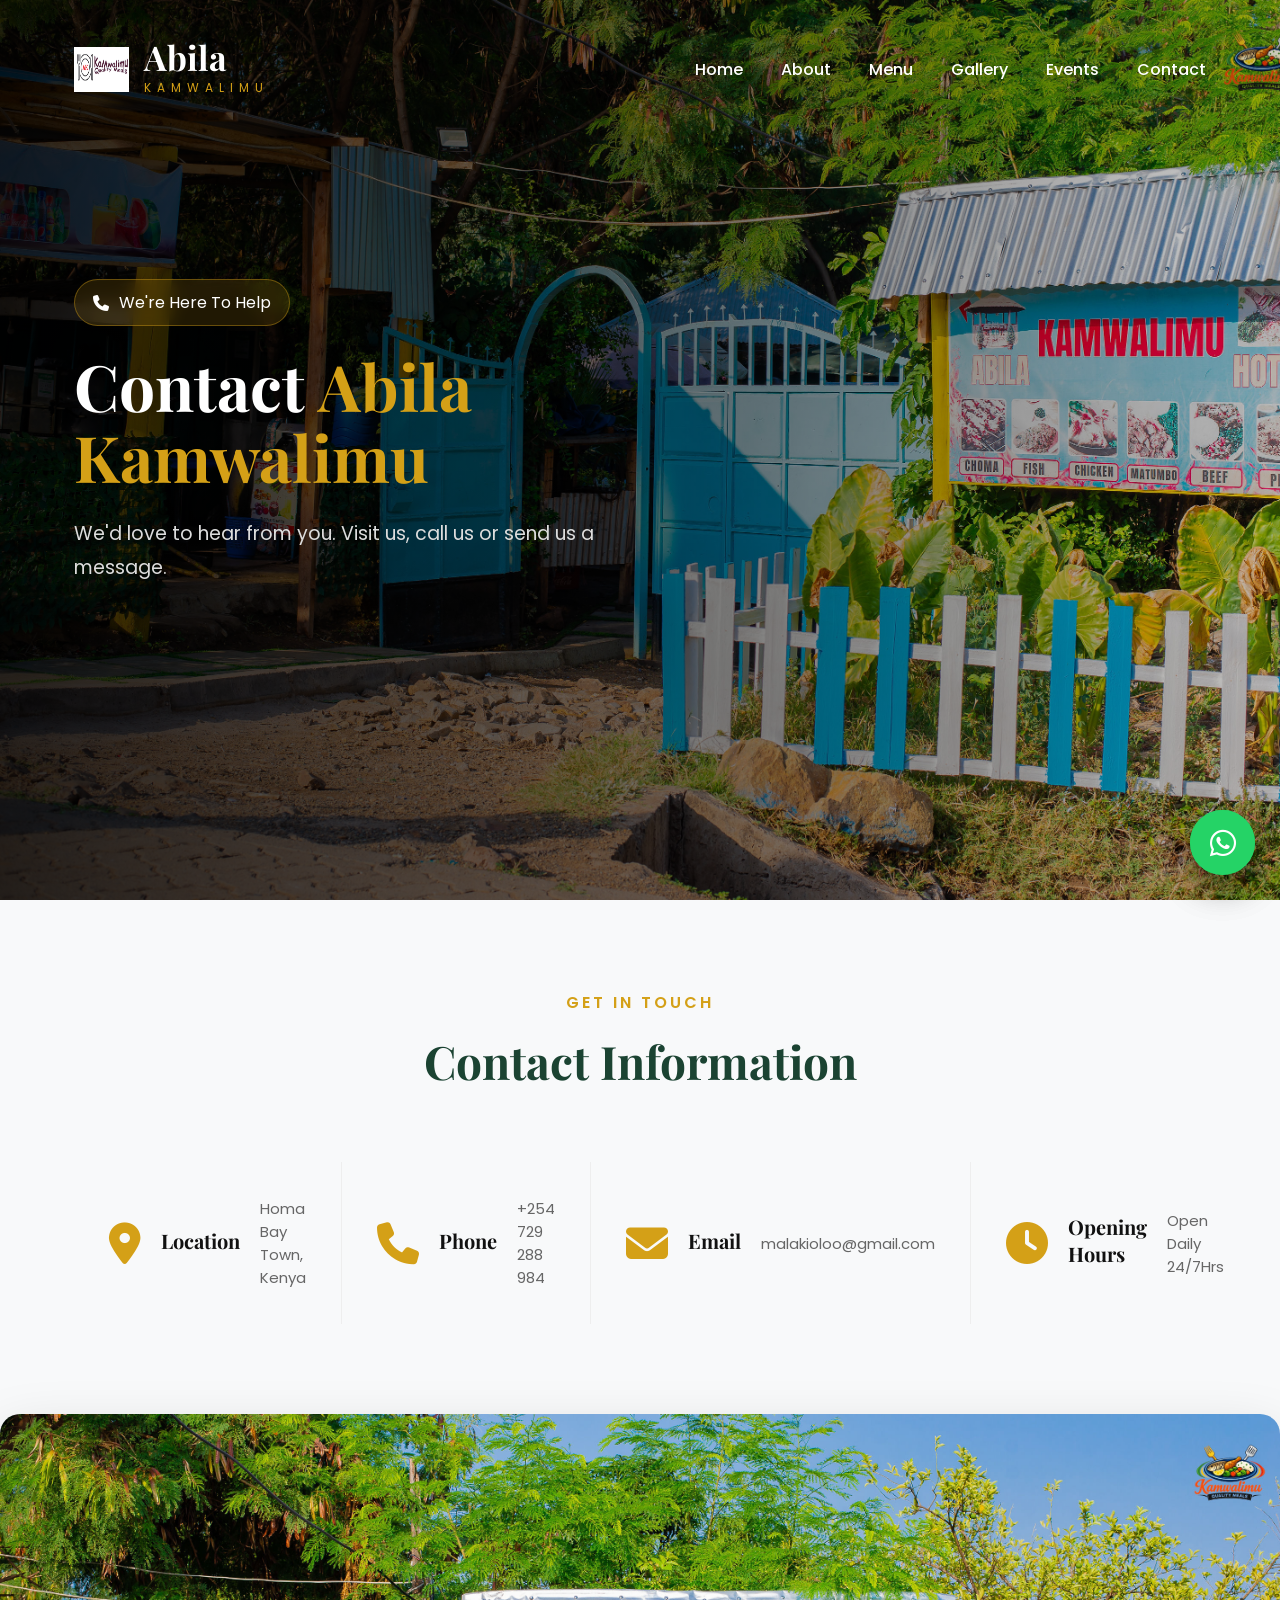
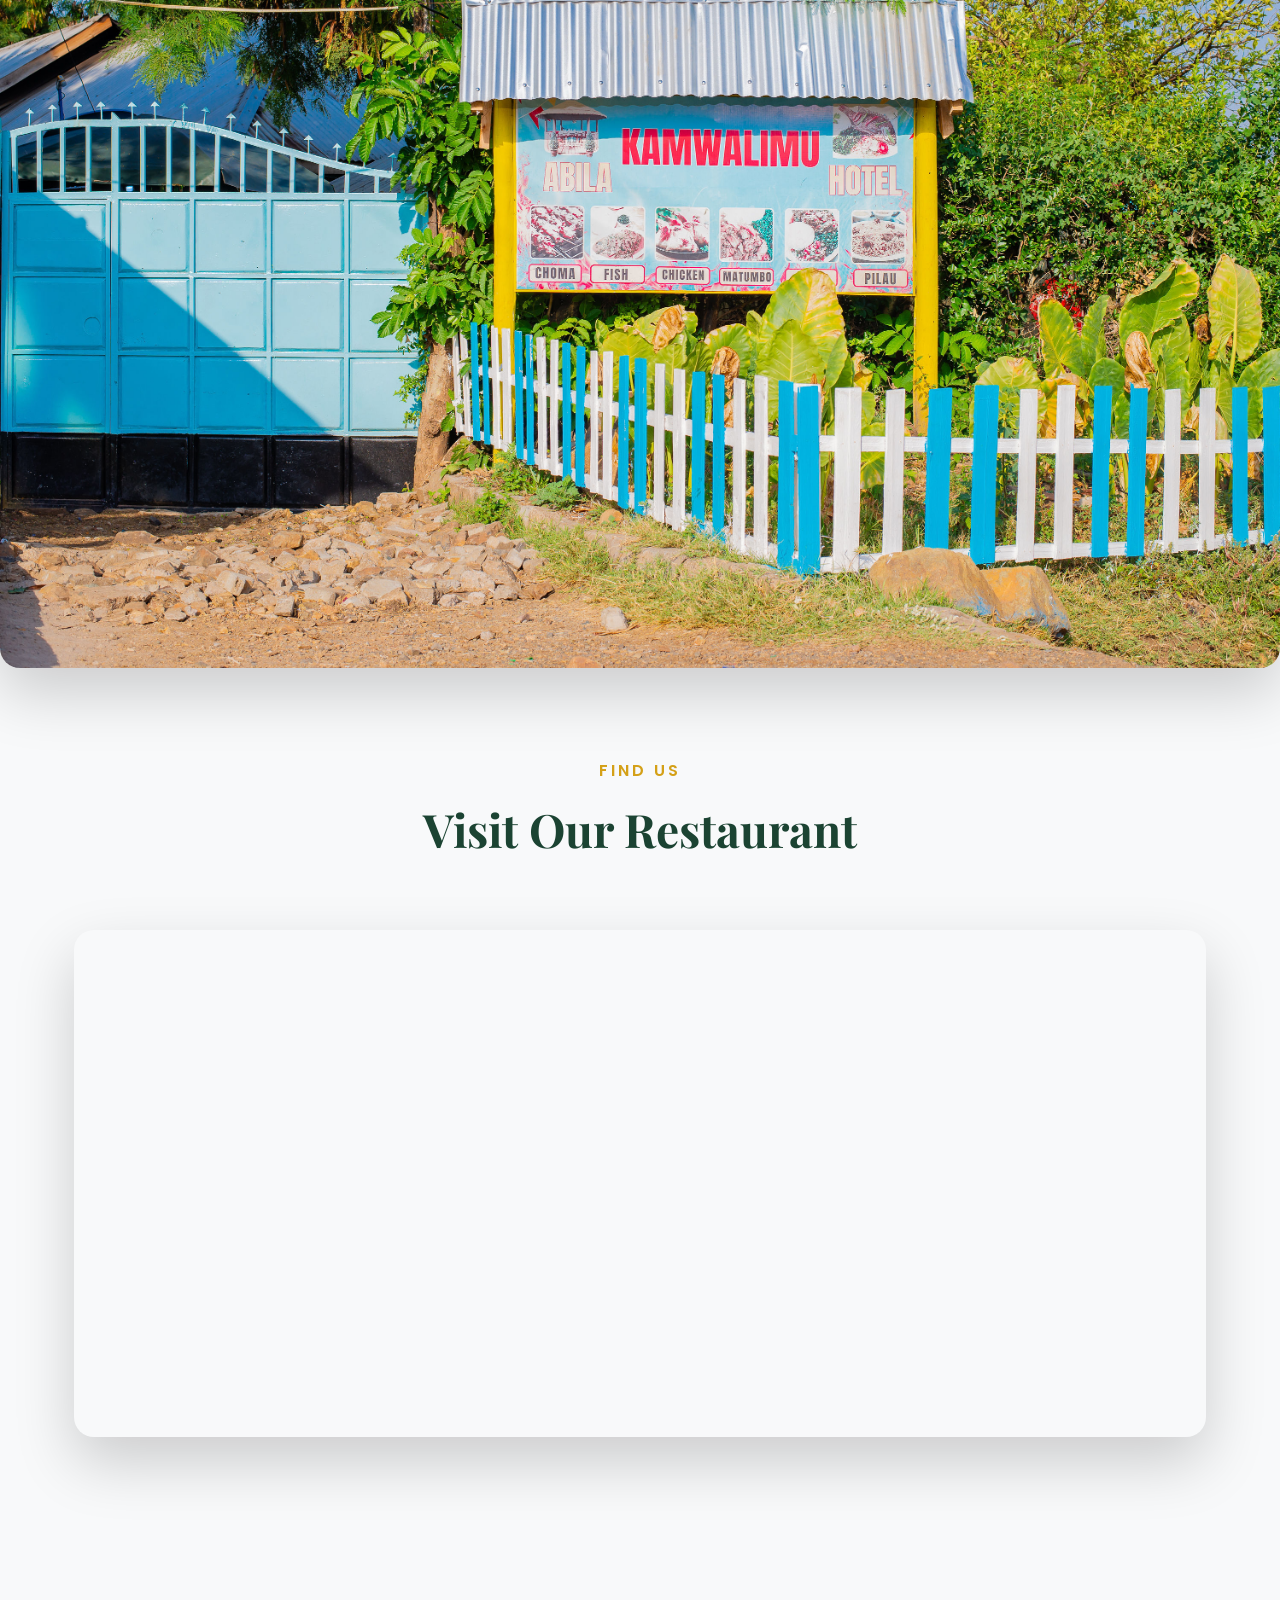
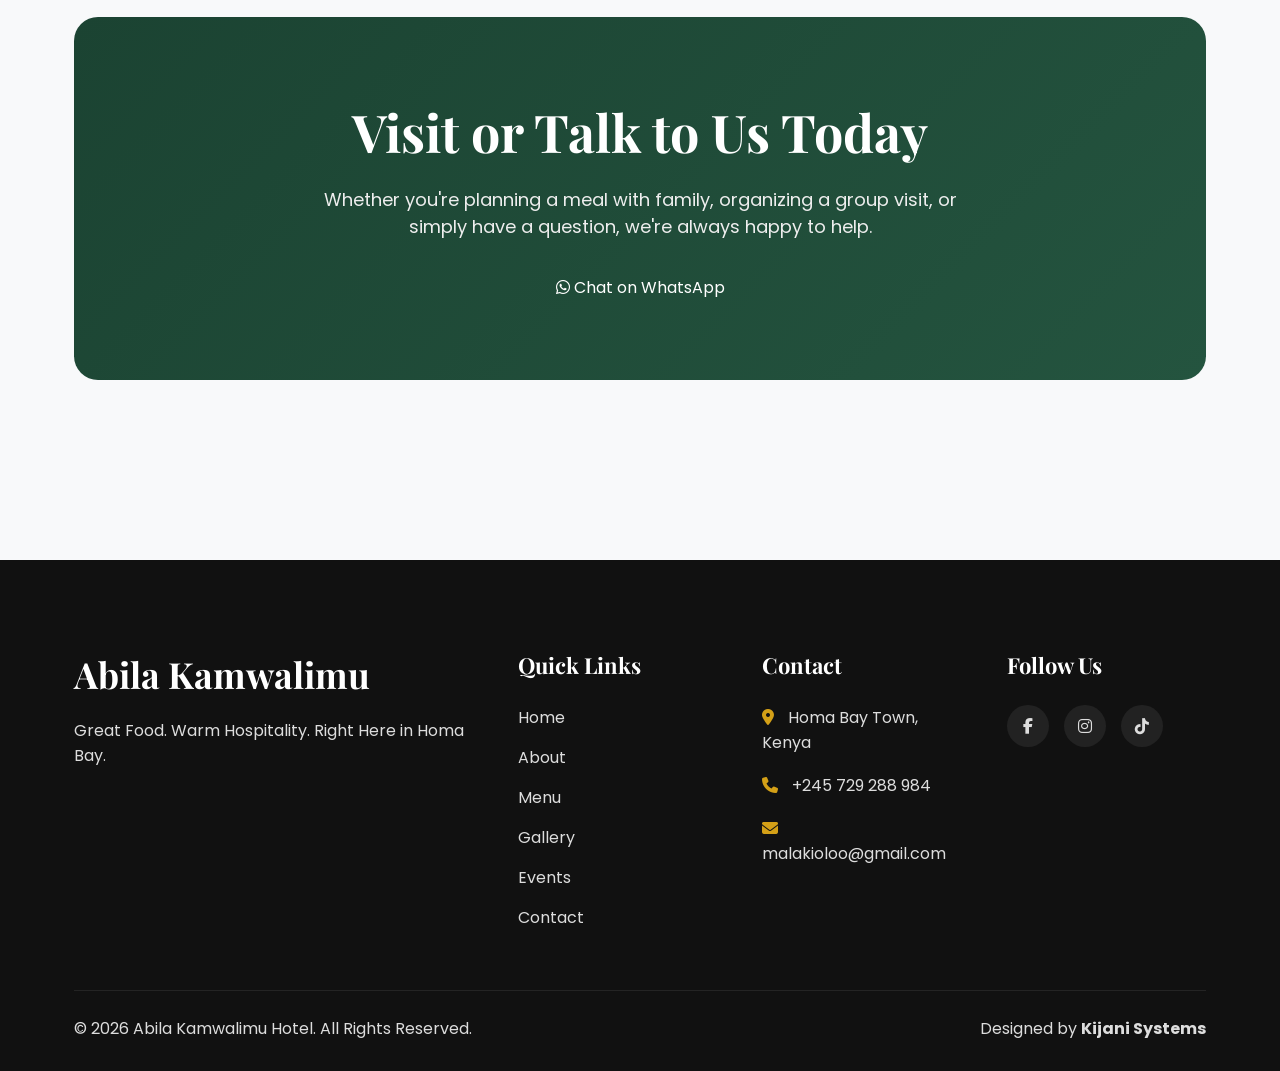
<file: contact.html>
<!DOCTYPE html>
<html lang="en">

<head>

<meta charset="UTF-8">

<meta name="viewport" content="width=device-width, initial-scale=1.0">

<title>Contact Us | Abila Kamwalimu Hotel</title>

<meta name="description"
content="Contact Abila Kamwalimu Hotel in Homa Bay.">

<link rel="preconnect"
href="https://fonts.googleapis.com">

<link rel="preconnect"
href="https://fonts.gstatic.com"
crossorigin>

<link href="https://fonts.googleapis.com/css2?family=Playfair+Display:wght@400;500;600;700;800&family=Poppins:wght@300;400;500;600;700&display=swap"
rel="stylesheet">

<link rel="stylesheet"
href="https://cdnjs.cloudflare.com/ajax/libs/font-awesome/6.6.0/css/all.min.css">

<link rel="stylesheet"
href="css/style.css">
<link rel="stylesheet" href="css/responsive.css">

</head>

<body>

<!--================ PRELOADER ================-->

<div id="preloader">

<div class="loader"></div>

</div>

<!--================ HEADER ================-->

<header id="header">

<div class="container navbar">

<div class="logo">

<img src="images/logo/logo.png"
alt="Abila Kamwalimu">

<div class="logo-text">

<h2>Abila</h2>

<span>Kamwalimu</span>

</div>

</div>

<nav>

<ul>

<li><a href="index.html">Home</a></li>

<li><a href="about.html">About</a></li>

<li><a href="menu.html">Menu</a></li>

<li><a href="gallery.html">Gallery</a></li>

<li><a href="events.html">Events</a></li>

<li><a class="active"
href="contact.html">Contact</a></li>

</ul>

</nav>

<!--<a href="#contact-form"
class="header-btn">

Get In Touch

</a>-->

<div class="menu-toggle">
    
    <i class="fas fa-bars"></i>
    
</div>

</div>
<div class="mobile-menu">
    
    <div class="close-menu">
        
        <i class="fas fa-times"></i>
        
    </div>
    
    <ul>
        
        <li>
            
            <a href="index.html">
            
                Home
                
            </a>
            
        </li>
        
        <li>
            
            <a href="about.html">
            
                About
                
            </a>
            
        </li>
        
        <!--  <li>
            
            <a href="menu.html">
            
                Menu
                
            </a>
            
        </li>-->
        
        <li>
            
            <a href="gallery.html">
            
                Gallery
                
            </a>
            
        </li>
        
        <li>
            
            <a href="events.html">
            
                Events
                
            </a>
            
        </li>
        
        <!--<li>
            
            <a href="contact.html">
            
                Contact
                
            </a>
            
        </li>-->
        
    </ul>
    
</div>
</header>

<!--================ HERO ================-->

<section class="hero"
style="height:100vh;background:url(images/contact/banner.jpg) center/cover;">

<div class="container">

<div class="hero-content">

<div class="hero-badge">

<i class="fas fa-phone"></i>

We're Here To Help

</div>

<h1>

Contact

<span>

Abila Kamwalimu

</span>

</h1>

<p>

We'd love to hear from you.
Visit us, call us or send us a message.

</p>

</div>

</div>

</section>

<!--================ CONTACT INFO ================-->

<section class="section">

<div class="container">

<div class="section-header">

<span>GET IN TOUCH</span>

<h2>

Contact Information

</h2>

</div>

<div class="features">

<div class="feature">

<i class="fas fa-location-dot"></i>

<h4>

Location

</h4>

<p>

Homa Bay Town, Kenya

</p>

</div>

<div class="feature">

<i class="fas fa-phone"></i>

<h4>

Phone

</h4>

<p>

<a href="tell:254729288984">+254 729 288 984</a>

</p>

</div>

<div class="feature">

<i class="fas fa-envelope"></i>

<h4>

Email

</h4>

<p>

 <a href="mailto:malakioloo@gmail.com">malakioloo@gmail.com</a>

</p>

</div>

<div class="feature">

<i class="fas fa-clock"></i>

<h4>

Opening Hours

</h4>

<p>

Open Daily 24/7Hrs

</p>

</div>

</div>

</div>

</section>

<!--================ CONTACT FORM ================-->

<!--<section class="section bg-light">

<div class="container">

<div class="about">

<div>

<div class="section-header text-left">

<span>

SEND A MESSAGE

</span>

<h2>

We'd Love To Hear From You

</h2>

<p>

Complete the form below and we'll get back to you.

</p>

</div>

<form id="contact-form">

<div class="form-group">

<input type="text"
placeholder="Full Name"
required>

</div>

<div class="form-group">

<input type="email"
placeholder="Email Address"
required>

</div>

<div class="form-group">

<input type="tel"
placeholder="Phone Number">

</div>

<div class="form-group">

<input type="text"
placeholder="Subject">

</div>

<div class="form-group">

<textarea rows="6"
placeholder="Your Message"
required></textarea>

</div>

<button type="submit"
class="btn">

Send Message

</button>

</form>

</div>-->

<div>

<img src="images/contact/contact.jpg"
alt="Contact"
class="rounded shadow-lg">

</div>

</div>

</div>

</section>

<!--================ MAP ================-->

<section class="section">

<div class="container">

<div class="section-header">

<span>FIND US</span>

<h2>

Visit Our Restaurant

</h2>

</div>

<div class="map">

<iframe
src="https://maps.google.com/maps?q=Abila%20Kamwalimu%20Restaurant%20Salama%20Road%20Opposite%20Full%20Gospel%20Church%20Homa%20Bay%20Kenya&t=&z=17&ie=UTF8&iwloc=&output=embed"
width="100%"
height="500"
style="border:0;"
allowfullscreen=""
loading="lazy"
referrerpolicy="no-referrer-when-downgrade">
</iframe>

</div>

</div>

</section>
<!-- ================= WHATSAPP CTA ================= -->

<section class="section">

    <div class="container">

        <div class="cta">

            <h2>

                Visit or Talk to Us Today

            </h2>

            <p>

                Whether you're planning a meal with family,
                organizing a group visit,
                or simply have a question,
                we're always happy to help.

            </p>

            <!-- Replace with the restaurant's verified WhatsApp number -->

            <a href="https://wa.me/254729288984"
class="whatsapp-btn"
target="_blank">

<i class="fab fa-whatsapp"></i>

</a>

                <i class="fab fa-whatsapp"></i>

                Chat on WhatsApp

            </a>

        </div>

    </div>

</section>

<!-- ================= FOOTER ================= -->

<footer>

    <div class="container">

        <div class="footer-grid">

            <div>

                <h2 class="footer-logo">

                    Abila Kamwalimu

                </h2>

                <p>

                    Great Food.
                    Warm Hospitality.
                    Right Here in Homa Bay.

                </p>

            </div>

            <div>

                <h3 class="footer-title">

                    Quick Links

                </h3>

                <div class="footer-links">

                    <a href="index.html">Home</a>

                    <a href="about.html">About</a>

                    <a href="menu.html">Menu</a>

                    <a href="gallery.html">Gallery</a>

                    <a href="events.html">Events</a>

                    <a href="contact.html">Contact</a>

                </div>

            </div>

            <div>

                <h3 class="footer-title">

                    Contact

                </h3>

                <div class="footer-contact">

                    <p>

                        <i class="fas fa-location-dot"></i>

                        Homa Bay Town, Kenya

                    </p>

                    <p>

                        <i class="fas fa-phone"></i>

                        <a href="tell:+254729288984">+245 729 288 984</a>‪

                    </p>

                    <p>

                        <i class="fas fa-envelope"></i>

                        <a href="mailto:malakioloo@gmail.com">malakioloo@gmail.com</a>

                    </p>

                </div>

            </div>

            <div>

                <h3 class="footer-title">

                    Follow Us

                </h3>

                <div class="footer-social">

                    <a href="https://www.facebook.com/profile.php?id=61592112063480"><i class="fab fa-facebook-f"></i></a>

                    <a href="#"><i class="fab fa-instagram"></i></a>

                    <a href="https://tiktok.com/@kamwalimu.hotel"><i class="fab fa-tiktok"></i></a>

                </div>

            </div>

        </div>

        <div class="footer-bottom">

            <p>

                © 2026 Abila Kamwalimu Hotel.
                All Rights Reserved.

            </p>

            <p>

                Designed by <strong>Kijani Systems</strong>

            </p>

        </div>

    </div>

</footer>

<!-- ================= FLOATING BUTTONS ================= -->

<a href="#"
class="scroll-top">

    <i class="fas fa-arrow-up"></i>

</a>

<!-- Replace with the restaurant's verified WhatsApp number -->

<a href="https://wa.me/254729288984"
class="whatsapp-btn">

    <i class="fab fa-whatsapp"></i>

</a>

<script src="js/app.js"></script>

<script>

/*=========================================
CONTACT FORM → WHATSAPP
=========================================*/

const form = document.querySelector("#contact-form");

if(form){

form.addEventListener("submit",function(e){

e.preventDefault();

const name =
this.querySelector('input[type="text"]').value;

const email =
this.querySelector('input[type="email"]').value;

const phone =
this.querySelector('input[type="tel"]').value;

const subject =
this.querySelectorAll('input[type="text"]')[1].value;

const message =
this.querySelector("textarea").value;

const text =
`*New Website Enquiry*%0A%0A`+
`*Name:* ${name}%0A`+
`*Email:* ${email}%0A`+
`*Phone:* ${phone}%0A`+
`*Subject:* ${subject}%0A%0A`+
`*Message:*%0A${message}`;

window.open(

"https://wa.me/254729288984?text="+text,

"_blank"

);

});

}

</script>

</body>

</html>
</file>
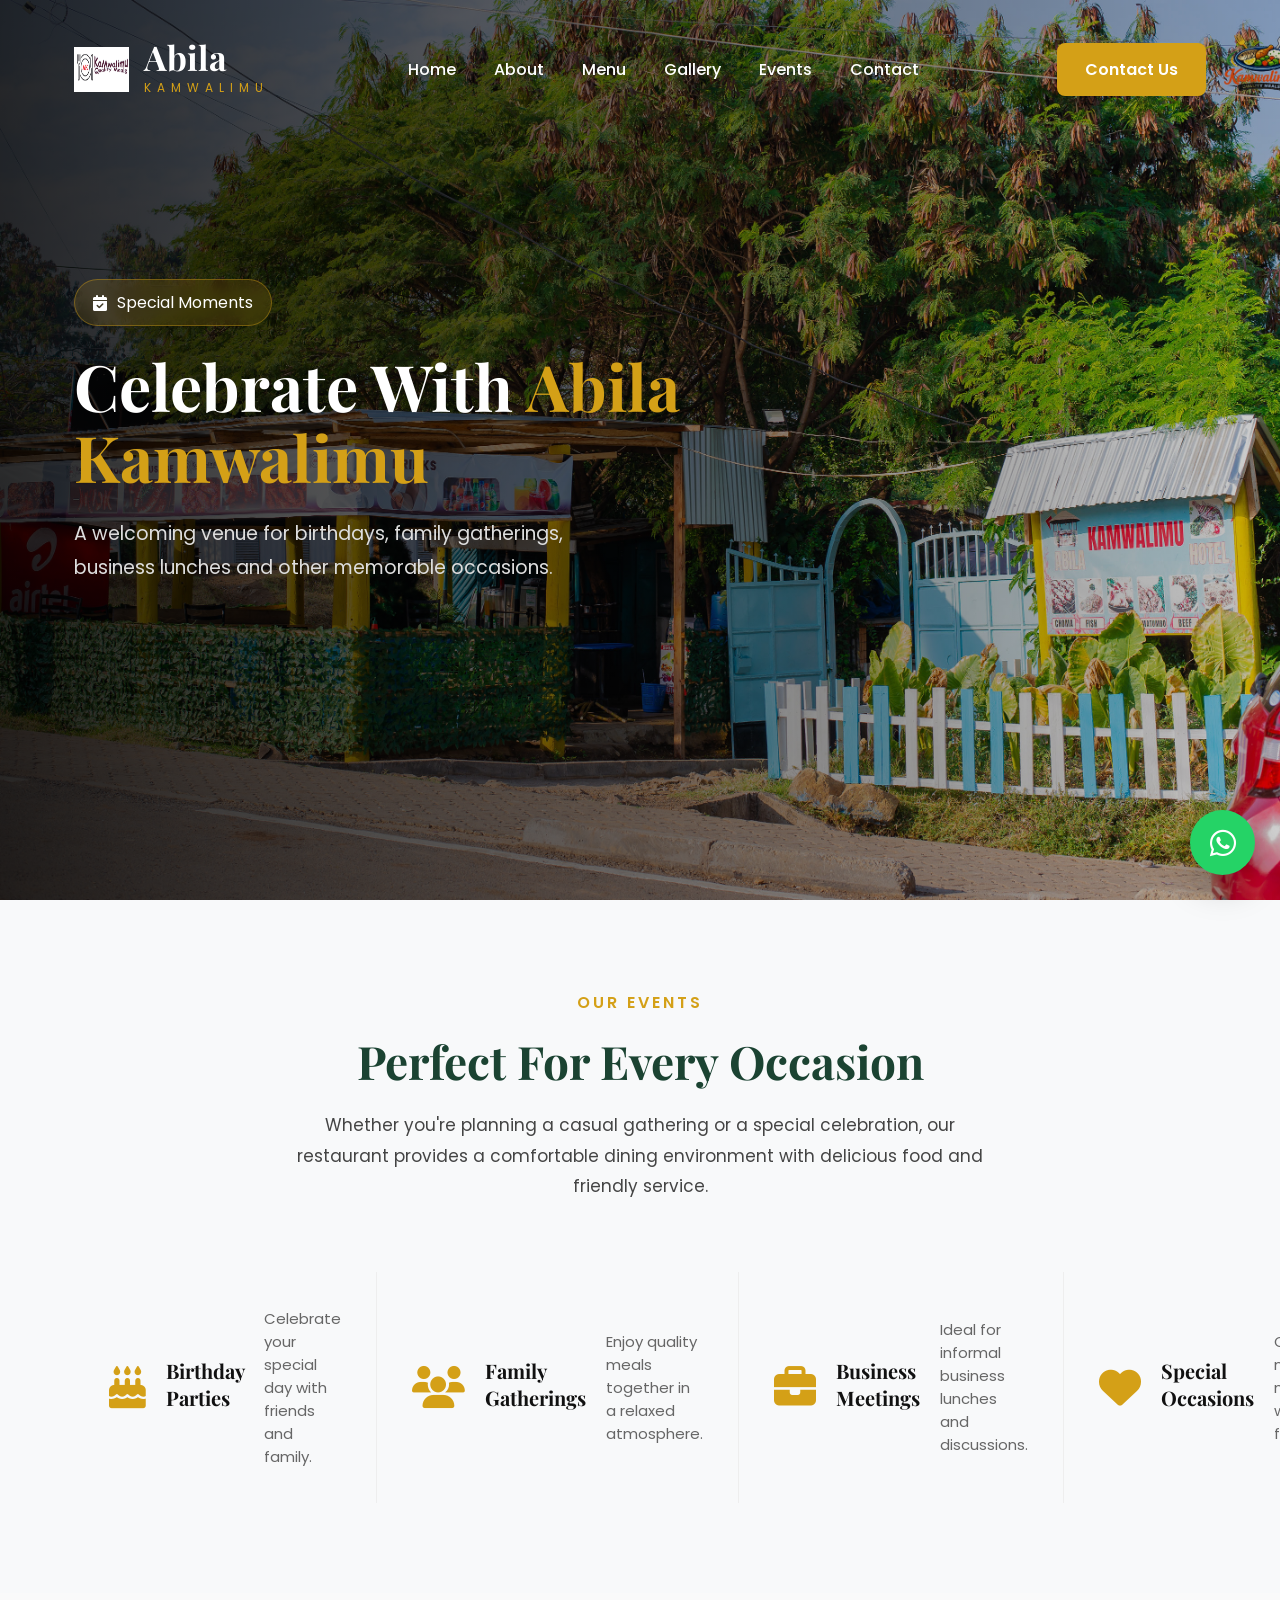
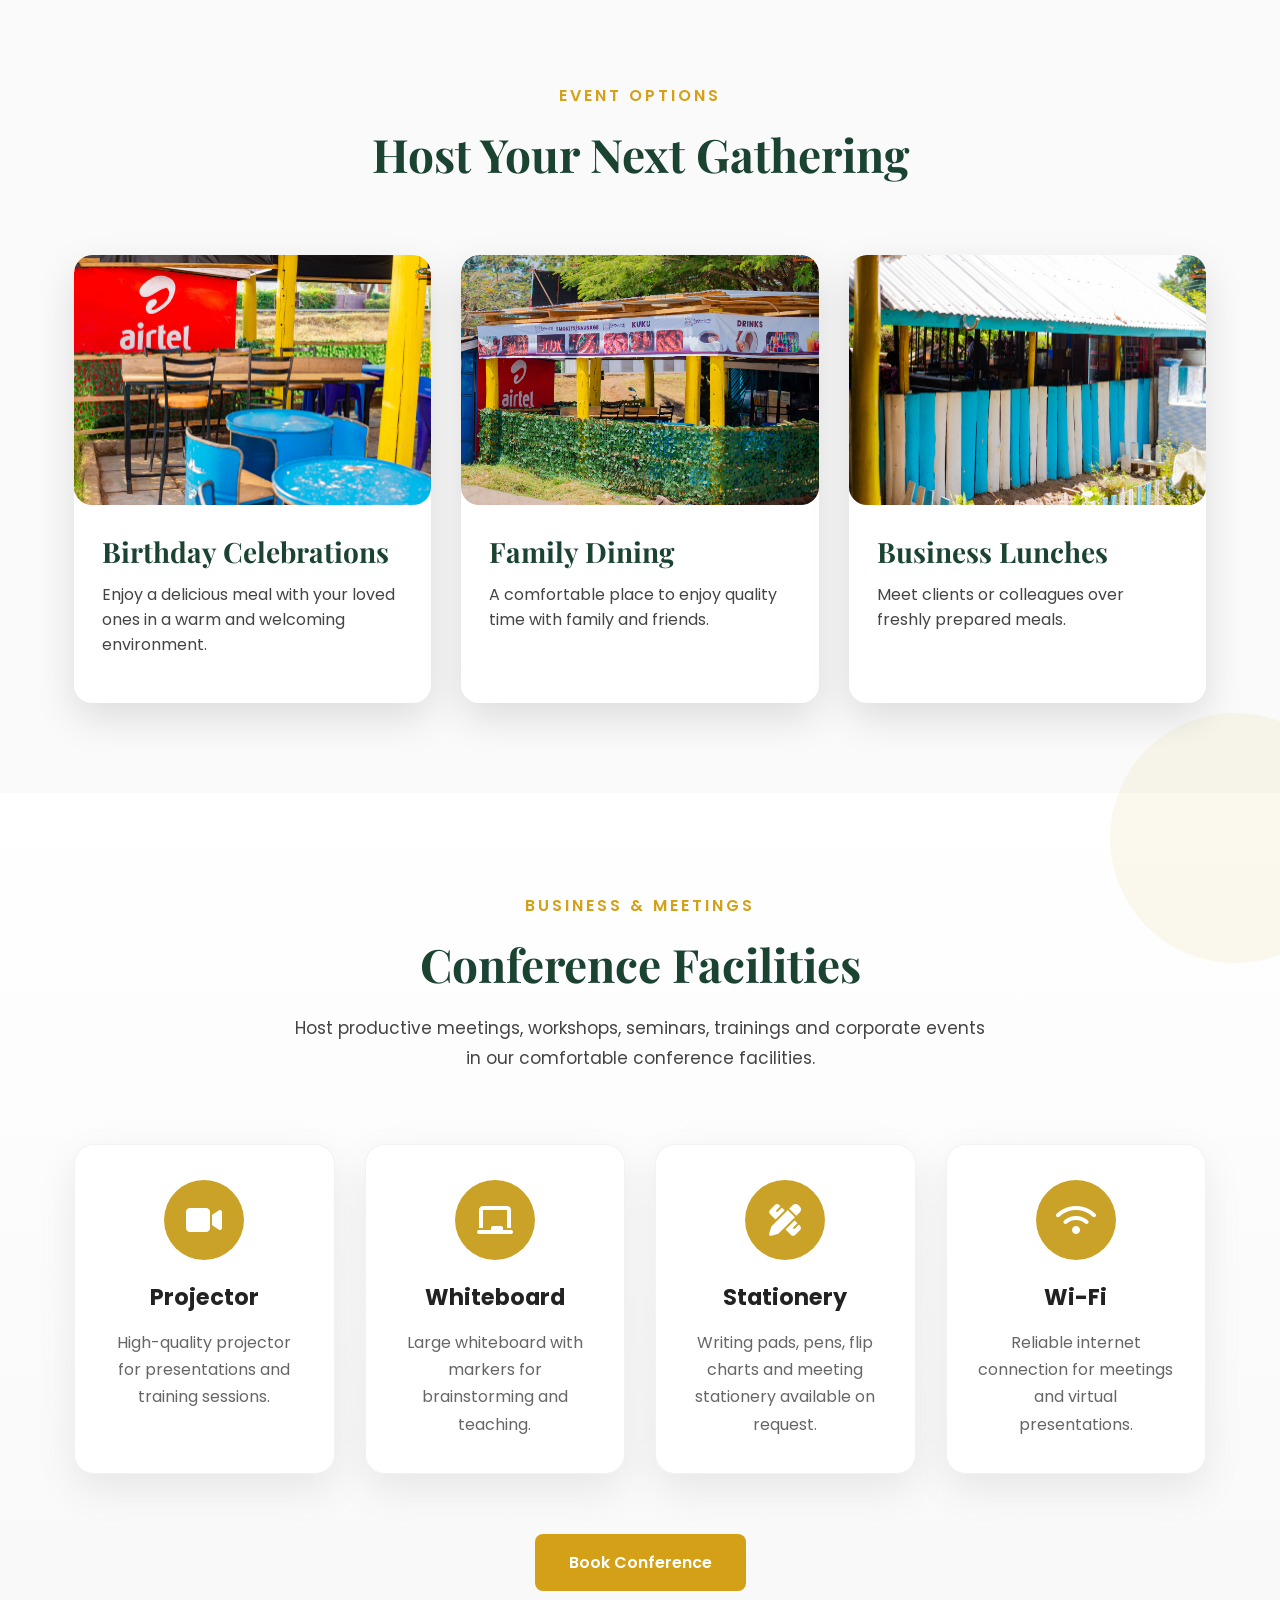
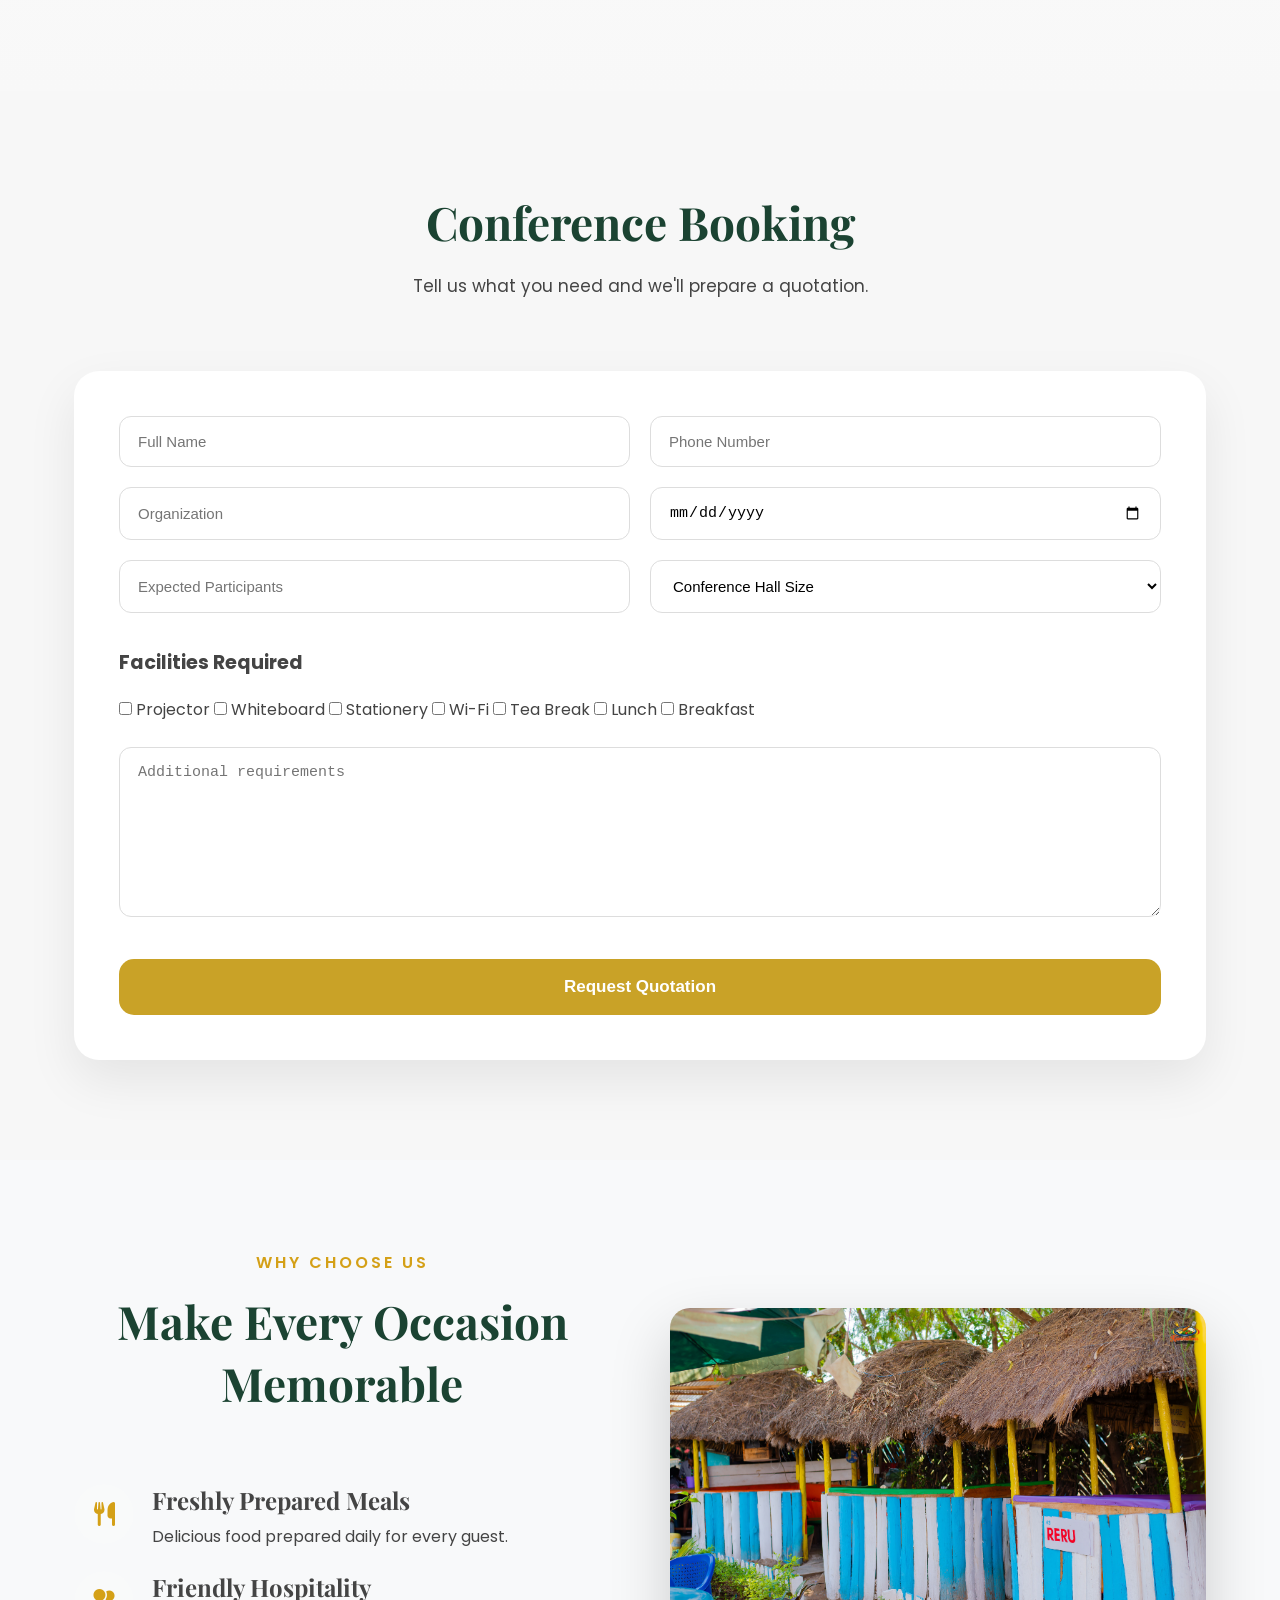
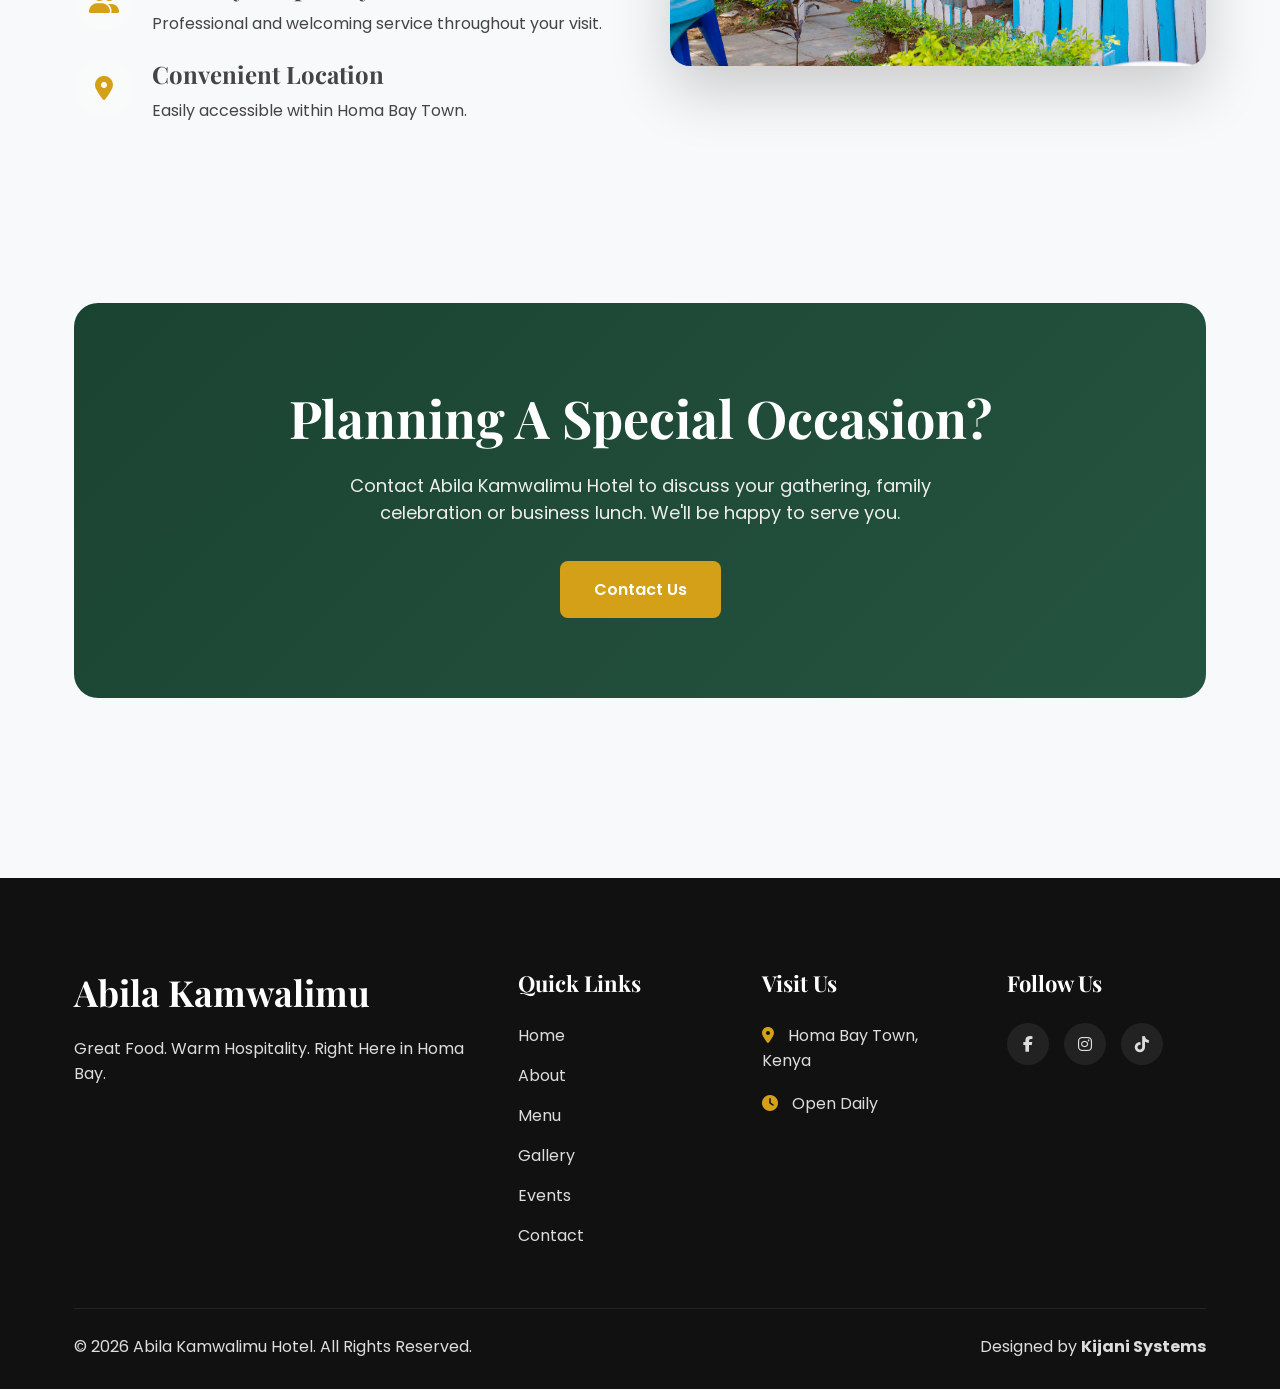
<file: events.html>
<!DOCTYPE html>
<html lang="en">

<head>

<meta charset="UTF-8">

<meta name="viewport"
content="width=device-width, initial-scale=1.0">

<title>Events & Private Dining | Abila Kamwalimu Restaurant</title>

<meta name="description"
content="Celebrate special occasions at Abila Kamwalimu Restaurant in Homa Bay.">

<link rel="preconnect"
href="https://fonts.googleapis.com">

<link rel="preconnect"
href="https://fonts.gstatic.com"
crossorigin>

<link href="https://fonts.googleapis.com/css2?family=Playfair+Display:wght@400;500;600;700;800&family=Poppins:wght@300;400;500;600;700&display=swap"
rel="stylesheet">

<link rel="stylesheet"
href="https://cdnjs.cloudflare.com/ajax/libs/font-awesome/6.6.0/css/all.min.css">

<link rel="stylesheet"
href="css/style.css">
<link rel="stylesheet" href="css/responsive.css">
</head>

<body>

<!-- ================= PRELOADER ================= -->

<div id="preloader">

<div class="loader"></div>

</div>

<!-- ================= HEADER ================= -->

<header id="header">

<div class="container navbar">

<div class="logo">

<img src="images/logo/logo.png"
alt="Abila Kamwalimu">

<div class="logo-text">

<h2>Abila</h2>

<span>Kamwalimu</span>

</div>

</div>

<nav>

<ul>

<li><a href="index.html">Home</a></li>

<li><a href="about.html">About</a></li>

<li><a href="menu.html">Menu</a></li>

<li><a href="gallery.html">Gallery</a></li>

<li><a class="active" href="events.html">Events</a></li>

<li><a href="contact.html">Contact</a></li>

</ul>

</nav>

<a href="contact.html"
class="header-btn">

Contact Us

</a>

<div class="menu-toggle">
    
    <i class="fas fa-bars"></i>
    
</div>

</div>
<div class="mobile-menu">
    
    <div class="close-menu">
        
        <i class="fas fa-times"></i>
        
    </div>
    
    <ul>
        
        <li>
            
            <a href="index.html">
            
                Home
                
            </a>
            
        </li>
        
        <li>
            
            <a href="about.html">
            
                About
                
            </a>
            
        </li>
        
         <li>
            
            <a href="menu.html">
            
                Menu
                
            </a>
            
        </li>
        
        <li>
            
            <a href="gallery.html">
            
                Gallery
                
            </a>
            
        </li>
        
        <li>
            
            <a href="events.html">
            
                Events
                
            </a>
            
        </li>
        
        <!--<li>
            
            <a href="contact.html">
            
                Contact
                
            </a>
            
        </li>-->
        
    </ul>
    
</div>
</header>

<!-- ================= HERO ================= -->

<section class="hero"
style="height:100vh;background:url(images/events/banner.jpg) center/center/cover;">

<div class="container">

<div class="hero-content">

<div class="hero-badge">

<i class="fas fa-calendar-check"></i>

Special Moments

</div>

<h1>

Celebrate With

<span>

Abila Kamwalimu

</span>

</h1>

<p>

A welcoming venue for birthdays,
family gatherings,
business lunches
and other memorable occasions.

</p>

</div>

</div>

</section>


<!-- ================= INTRO ================= -->

<section class="section">

<div class="container">

<div class="section-header">

<span>OUR EVENTS</span>

<h2>

Perfect For Every Occasion

</h2>

<p>

Whether you're planning a casual gathering or a special celebration,
our restaurant provides a comfortable dining environment
with delicious food and friendly service.

</p>

</div>

<div class="features">

<div class="feature">

<i class="fas fa-cake-candles"></i>

<h4>

Birthday Parties

</h4>

<p>

Celebrate your special day with friends and family.

</p>

</div>

<div class="feature">

<i class="fas fa-users"></i>

<h4>

Family Gatherings

</h4>

<p>

Enjoy quality meals together in a relaxed atmosphere.

</p>

</div>

<div class="feature">

<i class="fas fa-briefcase"></i>

<h4>

Business Meetings

</h4>

<p>

Ideal for informal business lunches and discussions.

</p>

</div>

<div class="feature">

<i class="fas fa-heart"></i>

<h4>

Special Occasions

</h4>

<p>

Create memorable moments with great food.

</p>

</div>

</div>

</div>

</section>

<!-- ================= EVENT TYPES ================= -->

<section class="section bg-light">

<div class="container">

<div class="section-header">

<span>EVENT OPTIONS</span>

<h2>

Host Your Next Gathering

</h2>

</div>

<div class="menu-grid">

<div class="menu-card">

<div class="image-hover">

<img src="images/events/birthday.jpg"
alt="Birthday">

</div>

<div class="menu-content">

<h3>

Birthday Celebrations

</h3>

<p>

Enjoy a delicious meal with your loved ones
in a warm and welcoming environment.

</p>

</div>

</div>

<div class="menu-card">

<div class="image-hover">

<img src="images/events/family.jpg"
alt="Family">

</div>

<div class="menu-content">

<h3>

Family Dining

</h3>

<p>

A comfortable place to enjoy quality time
with family and friends.

</p>

</div>

</div>

<div class="menu-card">

<div class="image-hover">

<img src="images/events/business.jpg"
alt="Business">

</div>

<div class="menu-content">

<h3>

Business Lunches

</h3>

<p>

Meet clients or colleagues
over freshly prepared meals.

</p>

</div>

</div>

</div>

</div>

</section>
<section class="conference-section">
    
    <div class="container">
        
        <div class="section-header">
            
            <span>Business & Meetings</span>
            
            <h2>Conference Facilities</h2>
            
            <p>
                Host productive meetings, workshops, seminars, trainings and corporate events in our comfortable conference facilities.
            </p>
            
        </div>
        
        <div class="conference-grid">
            
            <div class="conference-card">
                <i class="fas fa-video"></i>
                <h3>Projector</h3>
                <p>High-quality projector for presentations and training sessions.</p>
            </div>
            
            <div class="conference-card">
                <i class="fas fa-chalkboard"></i>
                <h3>Whiteboard</h3>
                <p>Large whiteboard with markers for brainstorming and teaching.</p>
            </div>
            
            <div class="conference-card">
                <i class="fas fa-pencil-ruler"></i>
                <h3>Stationery</h3>
                <p>Writing pads, pens, flip charts and meeting stationery available on request.</p>
            </div>
            
            <div class="conference-card">
                <i class="fas fa-wifi"></i>
                <h3>Wi-Fi</h3>
                <p>Reliable internet connection for meetings and virtual presentations.</p>
            </div>
            
        </div>
        
        <div class="conference-action">
            
            <a href="#conference-booking" class="btn">
                Book Conference
            </a>
            
        </div>
        
    </div>
    
</section>
<section id="conference-booking" class="conference-booking">

<div class="container">

<div class="section-header">

<h2>Conference Booking</h2>

<p>
Tell us what you need and we'll prepare a quotation.
</p>

</div>

<form id="conferenceForm">

<div class="form-grid">

<input
type="text"
id="name"
placeholder="Full Name"
required>

<input
type="tel"
id="phone"
placeholder="Phone Number"
required>

<input
type="text"
id="organization"
placeholder="Organization">

<input
type="date"
id="date"
required>

<input
type="number"
id="guests"
placeholder="Expected Participants">

<select id="facility">

<option value="">
Conference Hall Size
</option>

<option>
Small Meeting Room
</option>

<option>
Medium Conference Hall
</option>

<option>
Large Conference Hall
</option>

</select>

</div>

<h3>Facilities Required</h3>

<label>
<input type="checkbox" value="Projector">
Projector
</label>

<label>
<input type="checkbox" name="Whiteboard" value="Whiteboard">
Whiteboard
</label>

<label>
<input type="checkbox" name="Stationery" value="Stationery">
Stationery
</label>

<label>
<input type="checkbox" name="Wi-Fi" value="Wi-Fi">
Wi-Fi
</label>

<label>
<input type="checkbox" name="Tea Break" value="Tea Break">
Tea Break
</label>

<label>
<input type="checkbox" name="Lunch" value="Lunch">
Lunch
</label>

<label>
<input type="checkbox"name="Breakfast"value="Breakfast">
Breakfast
</label>

<textarea
id="notes"
placeholder="Additional requirements"></textarea>

<button
type="submit"
class="btn">
Request Quotation
</button>

</form>

</div>

</section>

<!-- ================= WHY HOST WITH US ================= -->

<section class="section">

    <div class="container">

        <div class="choose-grid">

            <div>

                <div class="section-header text-left">

                    <span>WHY CHOOSE US</span>

                    <h2>

                        Make Every Occasion Memorable

                    </h2>

                </div>

                <div class="choose-list">

                    <div class="choose-item">

                        <div class="choose-icon">

                            <i class="fas fa-utensils"></i>

                        </div>

                        <div>

                            <h4>Freshly Prepared Meals</h4>

                            <p>

                                Delicious food prepared daily for every guest.

                            </p>

                        </div>

                    </div>

                    <div class="choose-item">

                        <div class="choose-icon">

                            <i class="fas fa-user-group"></i>

                        </div>

                        <div>

                            <h4>Friendly Hospitality</h4>

                            <p>

                                Professional and welcoming service throughout your visit.

                            </p>

                        </div>

                    </div>

                    <div class="choose-item">

                        <div class="choose-icon">

                            <i class="fas fa-location-dot"></i>

                        </div>

                        <div>

                            <h4>Convenient Location</h4>

                            <p>

                                Easily accessible within Homa Bay Town.

                            </p>

                        </div>

                    </div>

                </div>

            </div>

            <div class="choose-image">

                <img src="images/events/event-space.jpg"
                     alt="Restaurant Dining">

            </div>

        </div>

    </div>

</section>

<!-- ================= CALL TO ACTION ================= -->

<section class="section">

    <div class="container">

        <div class="cta">

            <h2>

                Planning A Special Occasion?

            </h2>

            <p>

                Contact Abila Kamwalimu Hotel to discuss your gathering,
                family celebration or business lunch.
                We'll be happy to serve you.

            </p>

            <a href="contact.html"
               class="btn">

                Contact Us

            </a>

        </div>

    </div>

</section>

<!-- ================= FOOTER ================= -->

<footer>

    <div class="container">

        <div class="footer-grid">

            <div>

                <h2 class="footer-logo">

                    Abila Kamwalimu

                </h2>

                <p>

                    Great Food.
                    Warm Hospitality.
                    Right Here in Homa Bay.

                </p>

            </div>

            <div>

                <h3 class="footer-title">

                    Quick Links

                </h3>

                <div class="footer-links">

                    <a href="index.html">Home</a>
                    <a href="about.html">About</a>
                    <a href="menu.html">Menu</a>
                    <a href="gallery.html">Gallery</a>
                    <a href="events.html">Events</a>
                    <a href="contact.html">Contact</a>

                </div>

            </div>

            <div>

                <h3 class="footer-title">

                    Visit Us

                </h3>

                <div class="footer-contact">

                    <p>

                        <i class="fas fa-location-dot"></i>

                        Homa Bay Town, Kenya

                    </p>

                    <p>

                        <i class="fas fa-clock"></i>

                        Open Daily

                    </p>

                </div>

            </div>

            <div>

                <h3 class="footer-title">

                    Follow Us

                </h3>

                <div class="footer-social">

                    <a href="https://www.facebook.com/profile.php?id=61592112063480"><i class="fab fa-facebook-f"></i></a>
                    <a href="#"><i class="fab fa-instagram"></i></a>
                    <a href="https://tiktok.com/@kamwalimu.hotel"><i class="fab fa-tiktok"></i></a>

                </div>

            </div>

        </div>

        <div class="footer-bottom">

            <p>

                © 2026 Abila Kamwalimu Hotel.
                All Rights Reserved.

            </p>

            <p>

                Designed by <strong>Kijani Systems</strong>

            </p>

        </div>

    </div>

</footer>

<!-- ================= FLOATING BUTTONS ================= -->

<a href="#"
class="scroll-top">

    <i class="fas fa-arrow-up"></i>

</a>

<!-- Replace with the restaurant's verified WhatsApp number -->

<a href="https://wa.me/254729288984"
class="whatsapp-btn"
target="_blank">

<i class="fab fa-whatsapp"></i>

</a>

<script src="js/app.js"></script>
<script src="js/booking.js"></script>

</body>

</html>
</file>
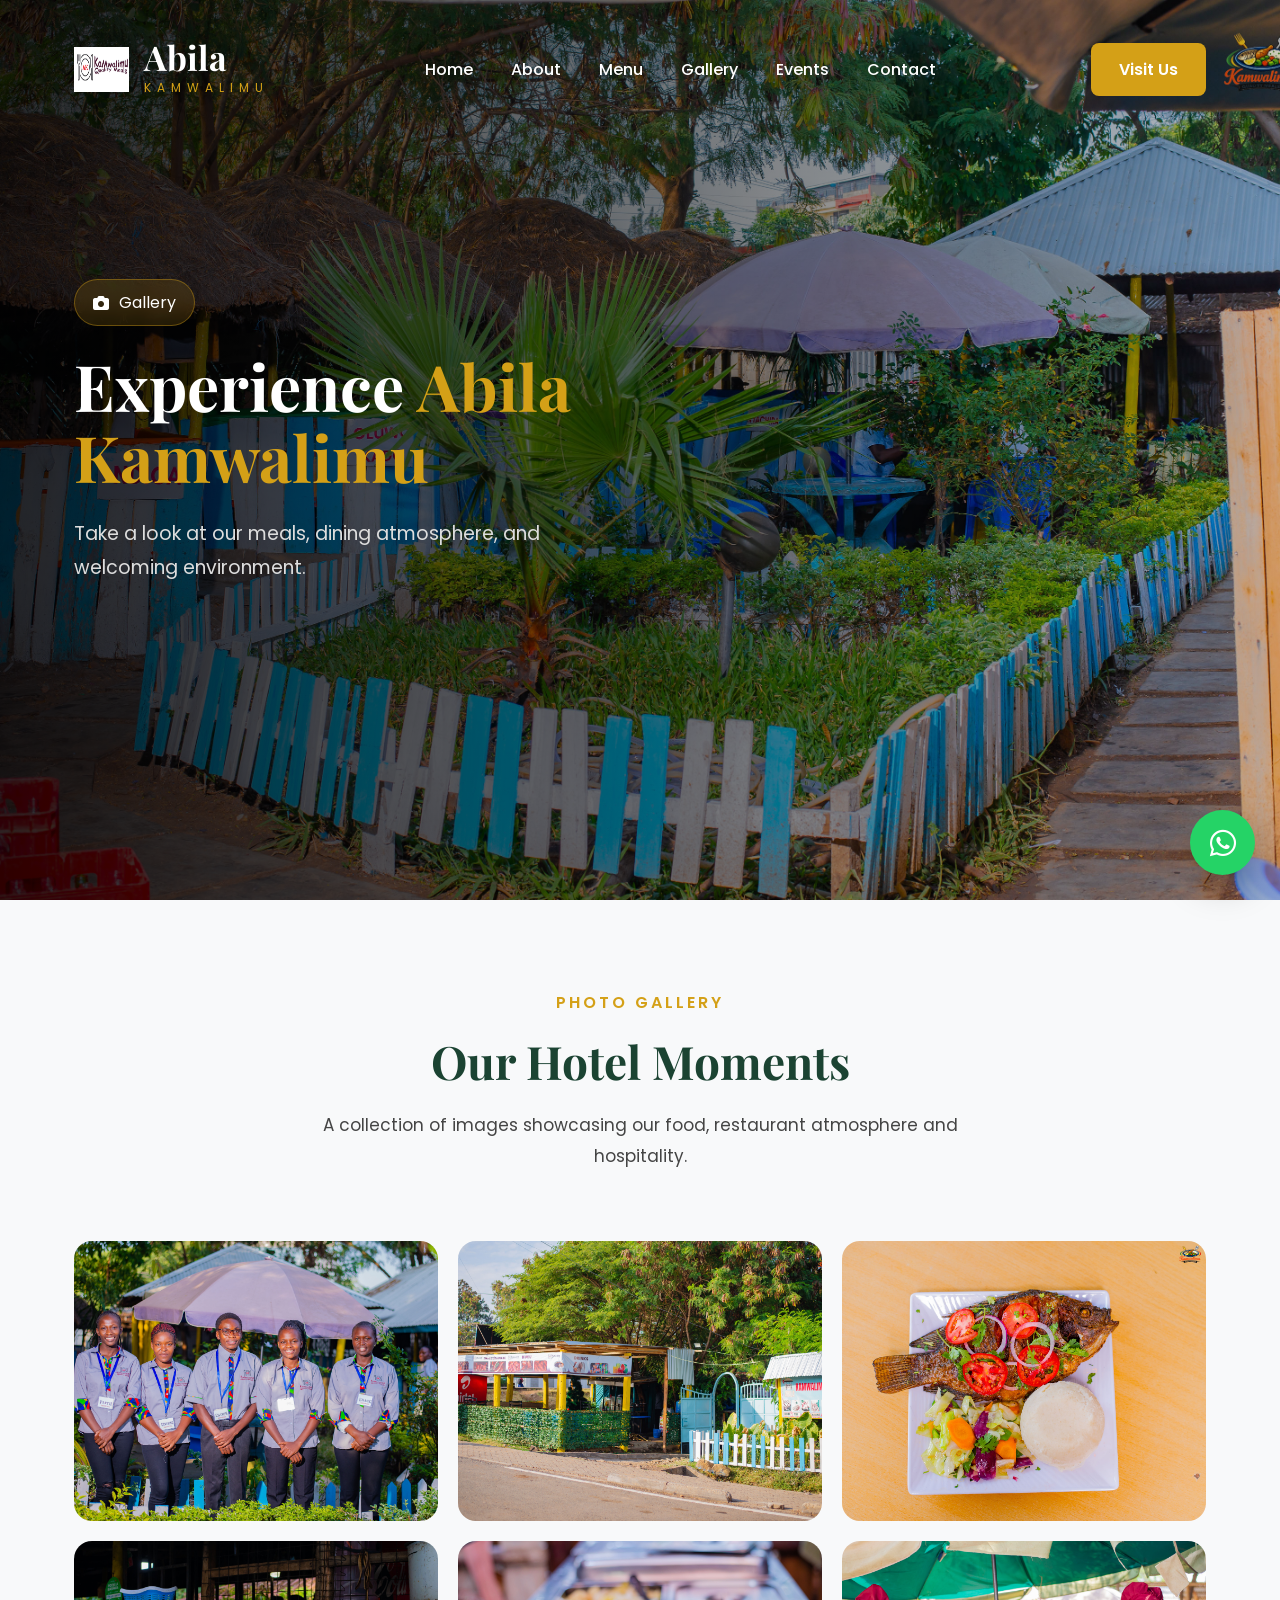
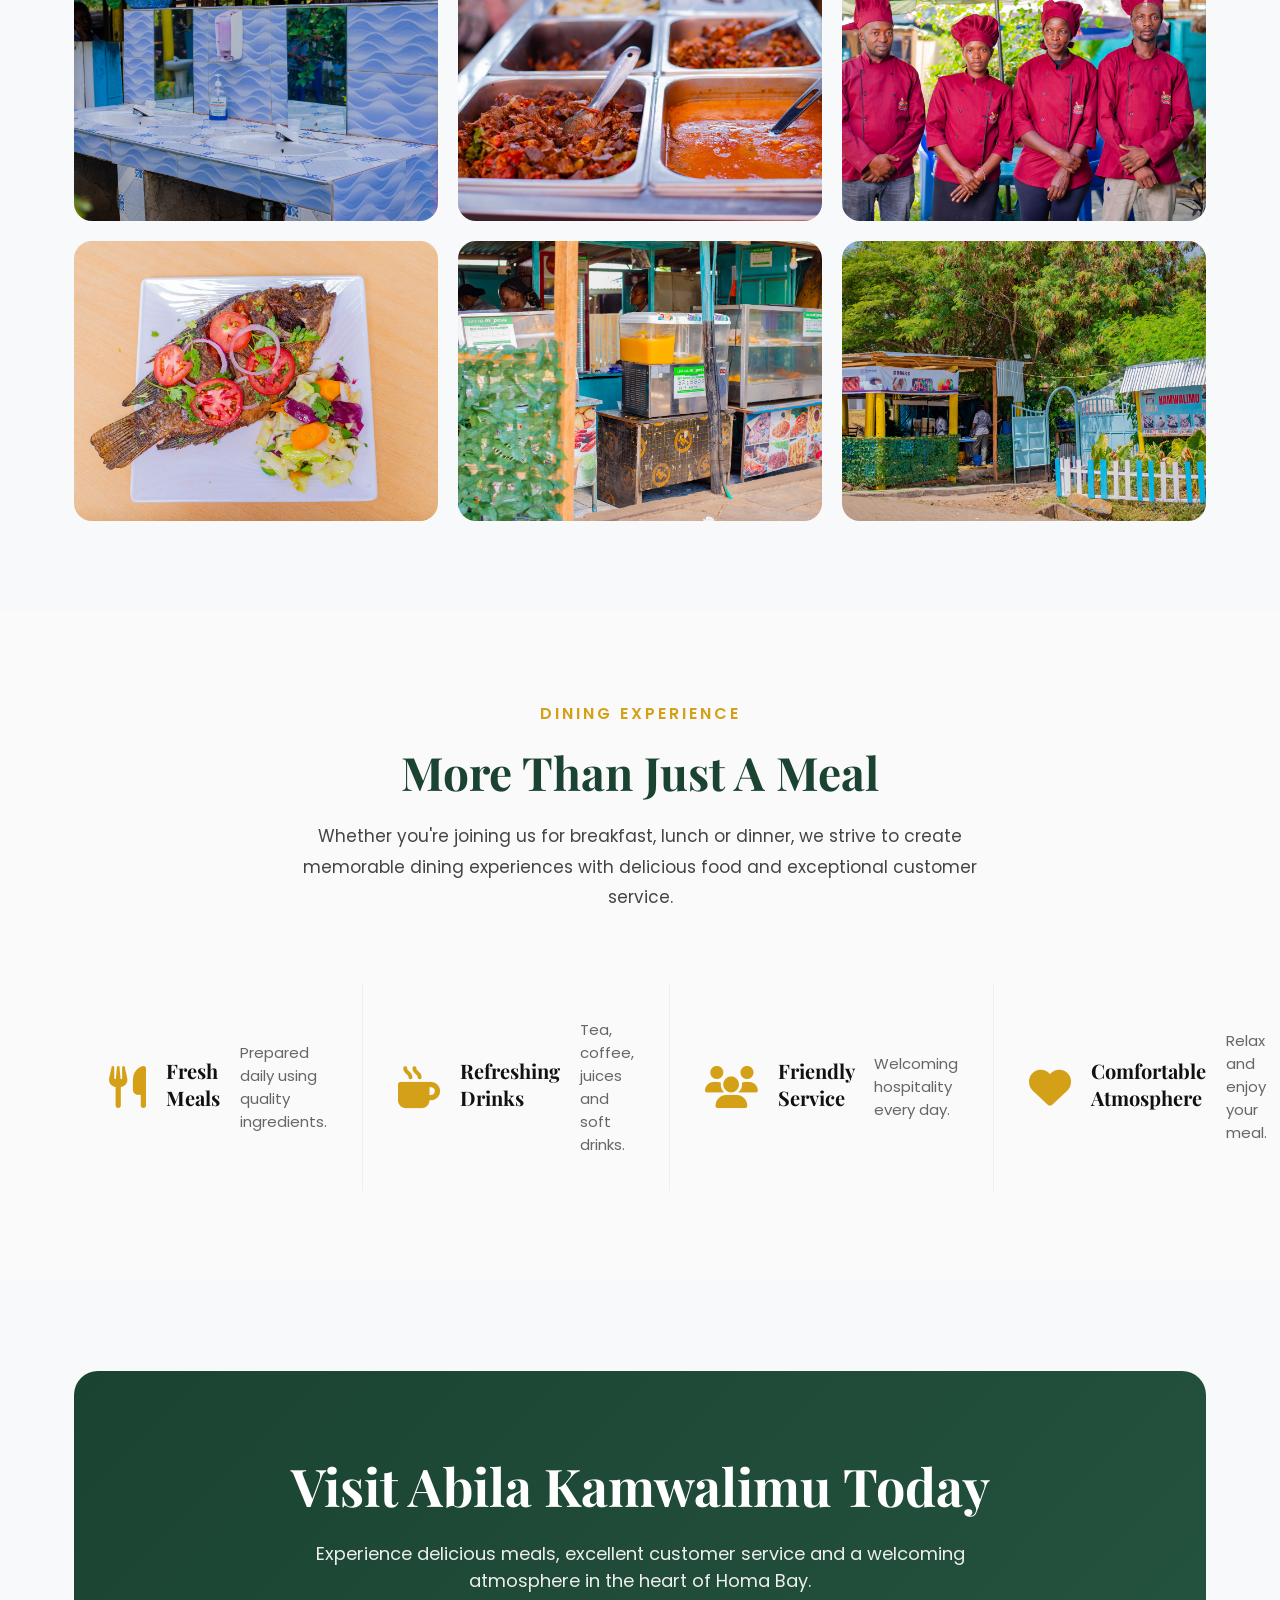
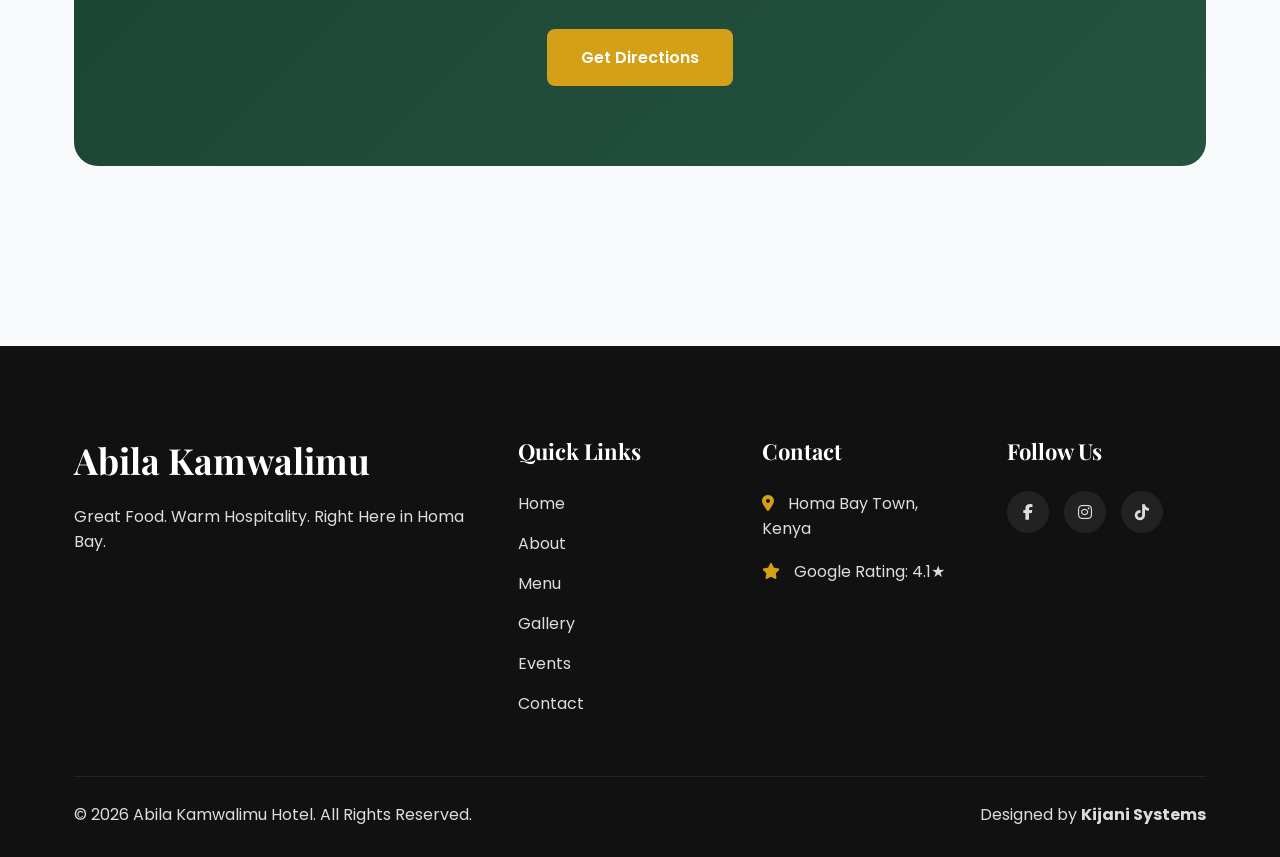
<file: gallery.html>
<!DOCTYPE html>
<html lang="en">

<head>

<meta charset="UTF-8">

<meta name="viewport"
content="width=device-width, initial-scale=1.0">

<title>Gallery | Abila Kamwalimu Hotel</title>

<meta name="description"
content="Browse the gallery of Abila Kamwalimu Hotel in Homa Bay.">

<link rel="preconnect"
href="https://fonts.googleapis.com">

<link rel="preconnect"
href="https://fonts.gstatic.com"
crossorigin>

<link href="https://fonts.googleapis.com/css2?family=Playfair+Display:wght@400;500;600;700;800&family=Poppins:wght@300;400;500;600;700&display=swap"
rel="stylesheet">

<link rel="stylesheet"
href="https://cdnjs.cloudflare.com/ajax/libs/font-awesome/6.6.0/css/all.min.css">

<link rel="stylesheet"
href="css/style.css">
<link rel="stylesheet" href="css/responsive.css">
</head>

<body>

<!--================ PRELOADER ================-->

<div id="preloader">

<div class="loader"></div>

</div>

<!--================ HEADER ================-->

<header id="header">

<div class="container navbar">

<div class="logo">

<img src="images/logo/logo.png"
alt="Abila Kamwalimu">

<div class="logo-text">

<h2>Abila</h2>

<span>Kamwalimu</span>

</div>

</div>

<nav>

<ul>

<li><a href="index.html">Home</a></li>

<li><a href="about.html">About</a></li>

<li><a href="menu.html">Menu</a></li>

<li><a class="active" href="gallery.html">Gallery</a></li>

<li><a href="events.html">Events</a></li>

<li><a href="contact.html">Contact</a></li>

</ul>

</nav>

<a href="contact.html"
class="header-btn">

Visit Us

</a>

<div class="menu-toggle">
    
    <i class="fas fa-bars"></i>
    
</div>

</div>
<div class="mobile-menu">
    
    <div class="close-menu">
        
        <i class="fas fa-times"></i>
        
    </div>
    
    <ul>
        
        <li>
            
            <a href="index.html">
            
                Home
                
            </a>
            
        </li>
        
        <li>
            
            <a href="about.html">
            
                About
                
            </a>
            
        </li>
        
          <li>
            
            <a href="menu.html">
            
                Menu
                
            </a>
            
        </li>
        
        <li>
            
            <a href="gallery.html">
            
                Gallery
                
            </a>
            
        </li>
        
        <li>
            
            <a href="events.html">
            
                Events
                
            </a>
            
        </li>
        
        <li>
            
            <a href="contact.html">
            
                Contact
                
            </a>
            
        </li>
        
    </ul>
    
</div>
</header>

<!--================ HERO ================-->

<section class="hero"
style="height:100vh;background:url(images/gallery/banner.jpg) center/cover;">

<div class="container">

<div class="hero-content">

<div class="hero-badge">

<i class="fas fa-camera"></i>

Gallery

</div>

<h1>

Experience

<span>

Abila Kamwalimu

</span>

</h1>

<p>

Take a look at our meals, dining atmosphere,
and welcoming environment.

</p>

</div>

</div>

</section>

<!--================ GALLERY ================-->

<section class="section">

<div class="container">

<div class="section-header">

<span>PHOTO GALLERY</span>

<h2>

Our Hotel Moments

</h2>

<p>

A collection of images showcasing our food,
restaurant atmosphere and hospitality.

</p>

</div>

<div class="gallery-grid">

<div class="gallery-item">
<img src="images/gallery/1.jpg" alt="">
<div class="gallery-overlay">
<i class="fas fa-search-plus"></i>
</div>
</div>

<div class="gallery-item">
<img src="images/gallery/2.jpg" alt="">
<div class="gallery-overlay">
<i class="fas fa-search-plus"></i>
</div>
</div>

<div class="gallery-item">
<img src="images/gallery/3.jpg" alt="">
<div class="gallery-overlay">
<i class="fas fa-search-plus"></i>
</div>
</div>

<div class="gallery-item">
<img src="images/gallery/4.jpg" alt="">
<div class="gallery-overlay">
<i class="fas fa-search-plus"></i>
</div>
</div>

<div class="gallery-item">
<img src="images/gallery/5.jpg" alt="">
<div class="gallery-overlay">
<i class="fas fa-search-plus"></i>
</div>
</div>

<div class="gallery-item">
<img src="images/gallery/6.jpg" alt="">
<div class="gallery-overlay">
<i class="fas fa-search-plus"></i>
</div>
</div>

<div class="gallery-item">
<img src="images/gallery/7.jpg" alt="">
<div class="gallery-overlay">
<i class="fas fa-search-plus"></i>
</div>
</div>

<div class="gallery-item">
<img src="images/gallery/8.jpg" alt="">
<div class="gallery-overlay">
<i class="fas fa-search-plus"></i>
</div>
</div>

<div class="gallery-item">
<img src="images/gallery/9.jpg" alt="">
<div class="gallery-overlay">
<i class="fas fa-search-plus"></i>
</div>
</div>

</div>

</div>

</section>
<!-- ================= EXPERIENCE SECTION ================= -->

<section class="section bg-light">

    <div class="container">

        <div class="section-header">

            <span>DINING EXPERIENCE</span>

            <h2>

                More Than Just A Meal

            </h2>

            <p>

                Whether you're joining us for breakfast,
                lunch or dinner, we strive to create
                memorable dining experiences with delicious
                food and exceptional customer service.

            </p>

        </div>

        <div class="features">

            <div class="feature">

                <i class="fas fa-utensils"></i>

                <h4>Fresh Meals</h4>

                <p>

                    Prepared daily using quality ingredients.

                </p>

            </div>

            <div class="feature">

                <i class="fas fa-mug-hot"></i>

                <h4>Refreshing Drinks</h4>

                <p>

                    Tea, coffee, juices and soft drinks.

                </p>

            </div>

            <div class="feature">

                <i class="fas fa-users"></i>

                <h4>Friendly Service</h4>

                <p>

                    Welcoming hospitality every day.

                </p>

            </div>

            <div class="feature">

                <i class="fas fa-heart"></i>

                <h4>Comfortable Atmosphere</h4>

                <p>

                    Relax and enjoy your meal.

                </p>

            </div>

        </div>

    </div>

</section>

<!-- ================= CTA ================= -->

<section class="section">

    <div class="container">

        <div class="cta">

            <h2>

                Visit Abila Kamwalimu Today

            </h2>

            <p>

                Experience delicious meals,
                excellent customer service
                and a welcoming atmosphere
                in the heart of Homa Bay.

            </p>

            <a href="contact.html"
               class="btn">

                Get Directions

            </a>

        </div>

    </div>

</section>

<!-- ================= FOOTER ================= -->

<footer>

    <div class="container">

        <div class="footer-grid">

            <div>

                <h2 class="footer-logo">

                    Abila Kamwalimu

                </h2>

                <p>

                    Great Food.
                    Warm Hospitality.
                    Right Here in Homa Bay.

                </p>

            </div>

            <div>

                <h3 class="footer-title">

                    Quick Links

                </h3>

                <div class="footer-links">

                    <a href="index.html">Home</a>
                    <a href="about.html">About</a>
                    <a href="menu.html">Menu</a>
                    <a href="gallery.html">Gallery</a>
                    <a href="events.html">Events</a>
                    <a href="contact.html">Contact</a>

                </div>

            </div>

            <div>

                <h3 class="footer-title">

                    Contact

                </h3>

                <div class="footer-contact">

                    <p>

                        <i class="fas fa-location-dot"></i>

                        Homa Bay Town, Kenya

                    </p>

                    <p>

                        <i class="fas fa-star"></i>

                        Google Rating: 4.1★

                    </p>

                </div>

            </div>

            <div>

                <h3 class="footer-title">

                    Follow Us

                </h3>

                <div class="footer-social">

                    <a href="https://www.facebook.com/profile.php?id=61592112063480"><i class="fab fa-facebook-f"></i></a>

                    <a href="#"><i class="fab fa-instagram"></i></a>

                    <a href="https://tiktok.com/@kamwalimu.hotel"><i class="fab fa-tiktok"></i></a>

                </div>

            </div>

        </div>

        <div class="footer-bottom">

            <p>

                © 2026 Abila Kamwalimu Hotel.
                All Rights Reserved.

            </p>

            <p>

                Designed by <strong>Kijani Systems</strong>

            </p>

        </div>

    </div>

</footer>

<!-- ================= FLOATING BUTTONS ================= -->

<a href="#"
class="scroll-top">

    <i class="fas fa-arrow-up"></i>

</a>

<!-- Replace with the restaurant's verified WhatsApp number -->

<a href="https://wa.me/254729288984"
class="whatsapp-btn"
target="_blank">

<i class="fab fa-whatsapp"></i>

</a>

<script src="js/app.js"></script>

</body>

</html>
</file>
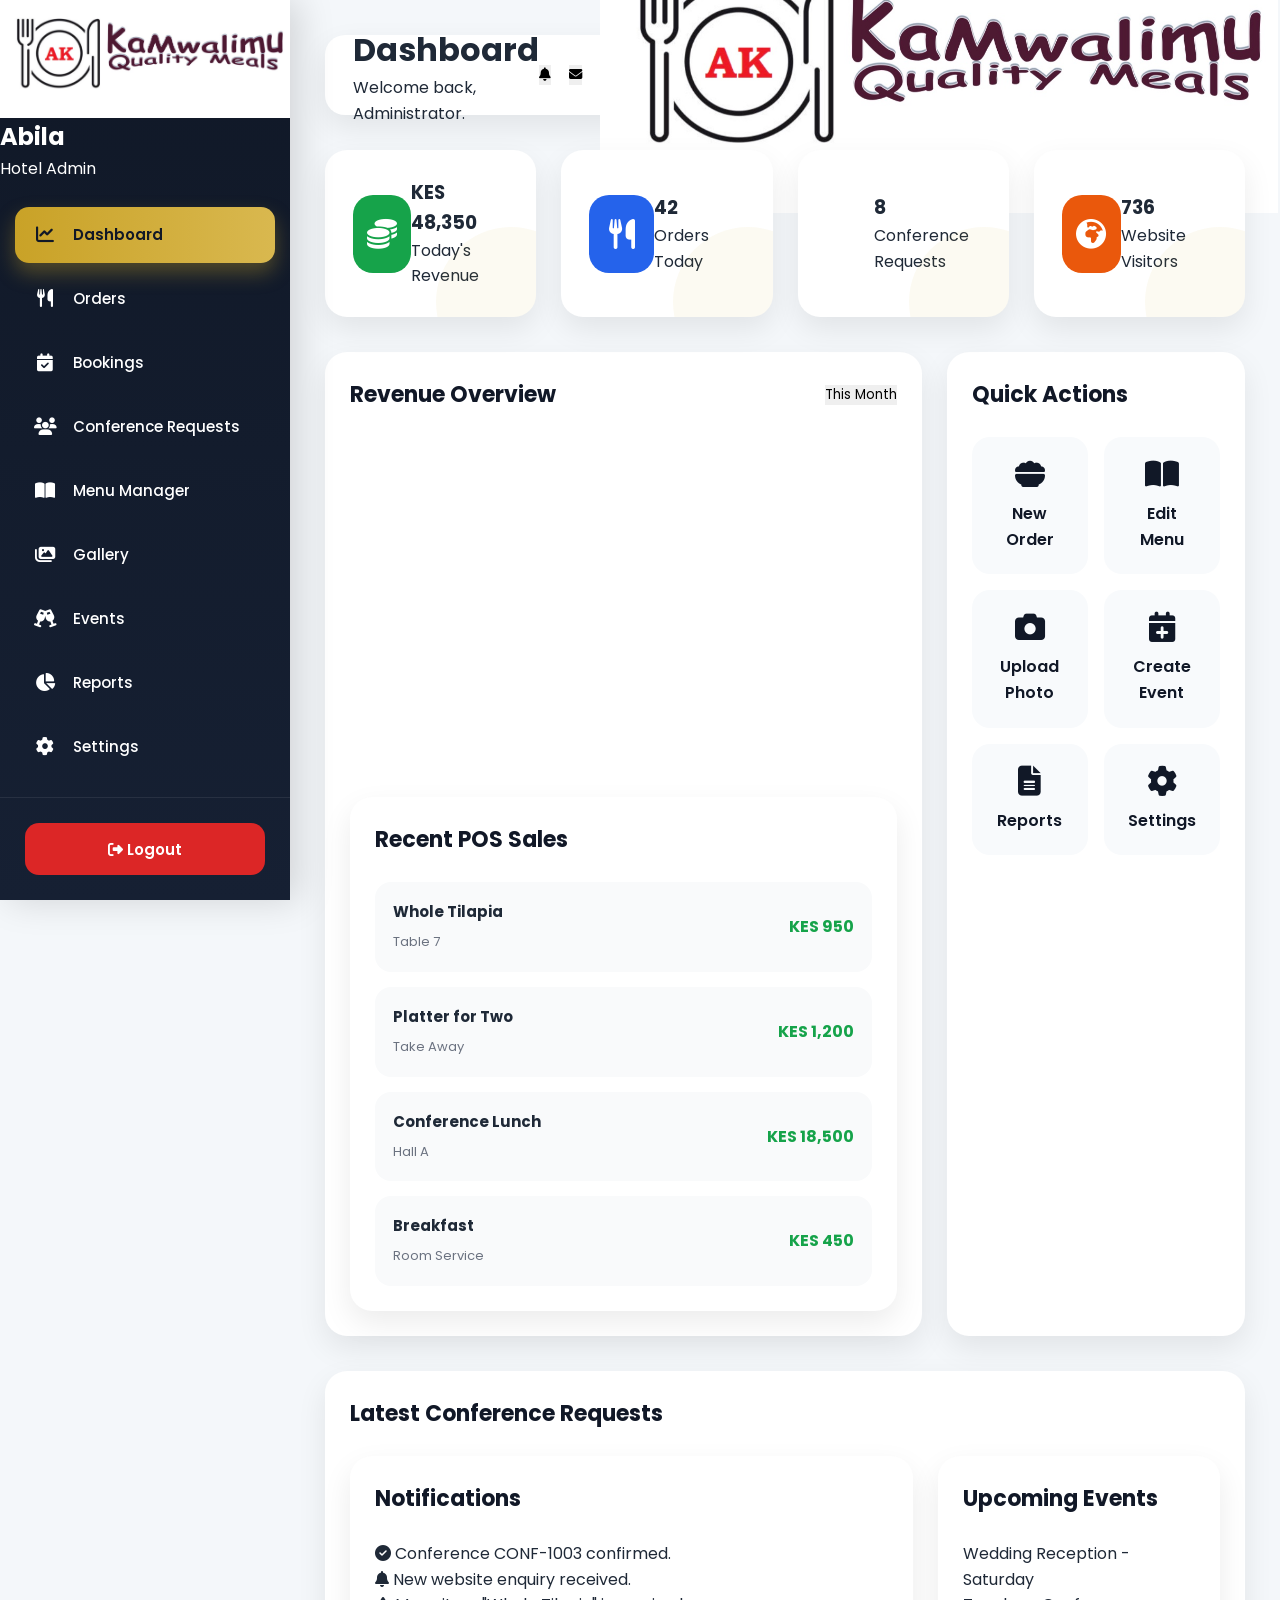
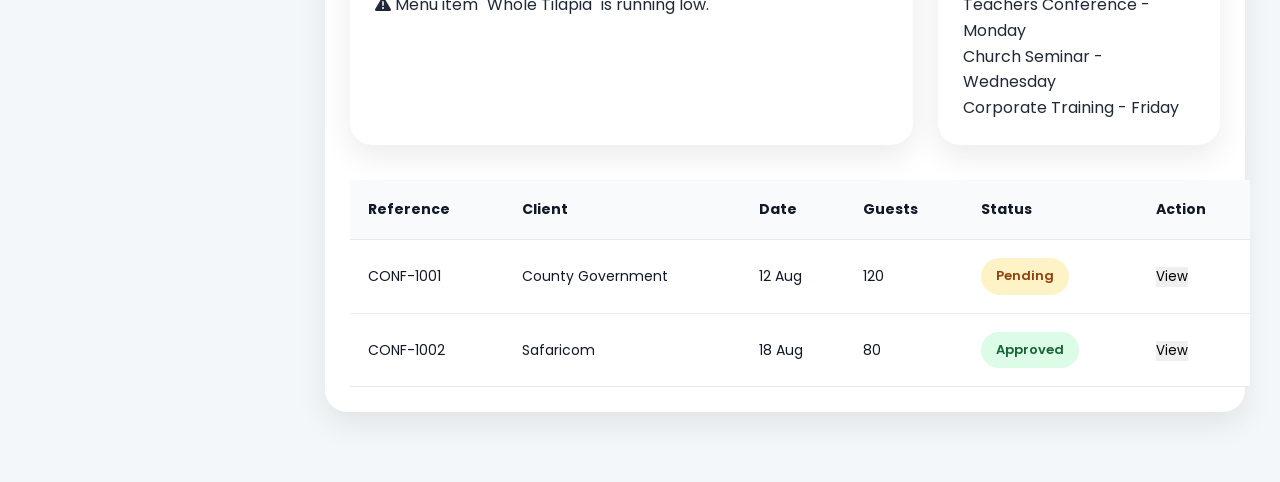
<file: admin/dashboard.html>
<!DOCTYPE html>
<html lang="en">

<head>

<meta charset="UTF-8">

<meta name="viewport" content="width=device-width, initial-scale=1.0">

<title>Dashboard | Abila Kamwalimu Hotel</title>

<link rel="preconnect"
href="https://fonts.googleapis.com">

<link rel="preconnect"
href="https://fonts.gstatic.com"
crossorigin>

<link href="https://fonts.googleapis.com/css2?family=Poppins:wght@300;400;500;600;700&display=swap"
rel="stylesheet">

<link rel="stylesheet"
href="https://cdnjs.cloudflare.com/ajax/libs/font-awesome/6.7.1/css/all.min.css">

<link rel="stylesheet"
href="css/admin.css">

<!--<script src="js/auth.js"></script>

<script>

requireAuth();

</script>-->

</head>

<body>

<div class="dashboard">

<!-- ================= SIDEBAR ================= -->

<aside class="sidebar">

<div class="sidebar-logo">

<img src="../images/logo/logo.png">

<h2>Abila</h2>

<span>Hotel Admin</span>

</div>

<ul class="sidebar-menu">

<li class="active">

<a href="dashboard.html">

<i class="fas fa-chart-line"></i>

Dashboard

</a>

</li>

<li>

<a href="orders.html">

<i class="fas fa-utensils"></i>

Orders

</a>

</li>

<li>

<a href="bookings.html">

<i class="fas fa-calendar-check"></i>

Bookings

</a>

</li>

<li>

<a href="conferences.html">

<i class="fas fa-users"></i>

Conference Requests

</a>

</li>

<li>

<a href="menu.html">

<i class="fas fa-book-open"></i>

Menu Manager

</a>

</li>

<li>

<a href="gallery.html">

<i class="fas fa-images"></i>

Gallery

</a>

</li>

<li>

<a href="events.html">

<i class="fas fa-champagne-glasses"></i>

Events

</a>

</li>

<li>

<a href="reports.html">

<i class="fas fa-chart-pie"></i>

Reports

</a>

</li>

<li>

<a href="settings.html">

<i class="fas fa-gear"></i>

Settings

</a>

</li>

</ul>

<div class="sidebar-footer">

<button onclick="logout()">

<i class="fas fa-right-from-bracket"></i>

Logout

</button>

</div>

</aside>

<!-- ================= MAIN ================= -->

<main class="main-content">

<header class="topbar">

<div>

<h1>

Dashboard

</h1>

<p>

Welcome back, Administrator.

</p>

</div>

<div class="topbar-right">

<button>

<i class="fas fa-bell"></i>

</button>

<button>

<i class="fas fa-envelope"></i>

</button>

<img
src="../images/logo/logo.png"
class="profile-image">

</div>

</header>

<!-- KPI cards will go here -->

<section class="dashboard-content">
  
  <div class="stats-grid">
    
    <div class="stat-card">
      
      <div class="stat-icon revenue">
        
        <i class="fas fa-coins"></i>
        
      </div>
      
      <div>
        
        <h3 id="todayRevenue">KES 48,350</h3>
        
        <p>Today's Revenue</p>
        
      </div>
      
    </div>
    
    <div class="stat-card">
      
      <div class="stat-icon orders">
        
        <i class="fas fa-utensils"></i>
        
      </div>
      
      <div>
        
        <h3 id="todayOrders">42</h3>
        
        <p>Orders Today</p>
        
      </div>
      
    </div>
    
    <div class="stat-card">
      
      <div class="stat-icon conference">
        
        <i class="fas fa-users"></i>
        
      </div>
      
      <div>
        
        <h3 id="conferenceBookings">8</h3>
        
        <p>Conference Requests</p>
        
      </div>
      
    </div>
    
    <div class="stat-card">
      
      <div class="stat-icon visitors">
        
        <i class="fas fa-earth-africa"></i>
        
      </div>
      
      <div>
        
        <h3 id="websiteVisitors">736</h3>
        
        <p>Website Visitors</p>
        
      </div>
      
    </div>
    
</section>
<section class="dashboard-grid">
  
  <div class="card large-card">
    
    <div class="card-header">
      
      <h2>
        
        Revenue Overview
        
      </h2>
      
      <button>
      
        This Month
        
      </button>
      
    </div>
    
    <div class="chart-container">
  
  <canvas id="salesChart"></canvas>
  
</div>
<div class="card">
  
  <div class="card-header">
    
    <h2>Recent POS Sales</h2>
    
  </div>
  
  <div class="sales-list">
    
    <div class="sale-item">
      
      <div>
        
        <h4>Whole Tilapia</h4>
        
        <span>Table 7</span>
        
      </div>
      
      <strong>KES 950</strong>
      
    </div>
    
    <div class="sale-item">
      
      <div>
        
        <h4>Platter for Two</h4>
        
        <span>Take Away</span>
        
      </div>
      
      <strong>KES 1,200</strong>
      
    </div>
    
    <div class="sale-item">
      
      <div>
        
        <h4>Conference Lunch</h4>
        
        <span>Hall A</span>
        
      </div>
      
      <strong>KES 18,500</strong>
      
    </div>
    
    <div class="sale-item">
      
      <div>
        
        <h4>Breakfast</h4>
        
        <span>Room Service</span>
        
      </div>
      
      <strong>KES 450</strong>
      
    </div>
    
  </div>
  
</div>
    
  </div>
  
  
  
  <div class="card">
    
    <div class="card-header">
      
      <h2>
        
        Quick Actions
        
      </h2>
      
    </div>
    
    <div class="quick-actions">
      
      <a href="orders.html">
      
        <i class="fas fa-bowl-food"></i>
        
        New Order
        
      </a>
      
      <a href="menu.html">
      
        <i class="fas fa-book-open"></i>
        
        Edit Menu
        
      </a>
      
      <a href="gallery.html">
      
        <i class="fas fa-camera"></i>
        
        Upload Photo
        
      </a>
      
      <a href="events.html">
      
        <i class="fas fa-calendar-plus"></i>
        
        Create Event
        
      </a>
      
      <a href="reports.html">
      
        <i class="fas fa-file-lines"></i>
        
        Reports
        
      </a>
      
      <a href="settings.html">
      
        <i class="fas fa-gear"></i>
        
        Settings
        
      </a>
      
    </div>
    
  </div>
  
</section>
<section class="dashboard-grid">
  
  <div class="card full-card">
    
    <div class="card-header">
      
      <h2>
        
        Latest Conference Requests
        
      </h2>
      
    </div>
    
    <table>
      
      <thead>
        
        <tr>
          
          <th>Reference</th>
          
          <th>Client</th>
          
          <th>Date</th>
          
          <th>Guests</th>
          
          <th>Status</th>
          
          <th>Action</th>
          
        </tr>
        
      </thead>
      
      <tbody>
        
        <tr>
          
          <td>CONF-1001</td>
          
          <td>County Government</td>
          
          <td>12 Aug</td>
          
          <td>120</td>
          
          <td>
            
            <span class="badge pending">
            
              Pending
              
            </span>
            
          </td>
          
          <td>
            
            <button class="table-btn">
            
              View
              
            </button>
            
          </td>
          
        </tr>
        
        <tr>
          
          <td>CONF-1002</td>
          
          <td>Safaricom</td>
          
          <td>18 Aug</td>
          
          <td>80</td>
          
          <td>
            
            <span class="badge approved">
            
              Approved
              
            </span>
            
          </td>
          
          <td>
            
            <button class="table-btn">
            
              View
              
            </button>
            
          </td>
          
        </tr>
        
      </tbody>
      <section class="dashboard-grid">
  
  <div class="card">
    
    <div class="card-header">
      
      <h2>Notifications</h2>
      
    </div>
    
    <div class="notification">
      
      <i class="fas fa-circle-check"></i>
      
      Conference CONF-1003 confirmed.
      
    </div>
    
    <div class="notification">
      
      <i class="fas fa-bell"></i>
      
      New website enquiry received.
      
    </div>
    
    <div class="notification">
      
      <i class="fas fa-triangle-exclamation"></i>
      
      Menu item "Whole Tilapia" is running low.
      
    </div>
    
  </div>
  
  <div class="card">
    
    <div class="card-header">
      
      <h2>Upcoming Events</h2>
      
    </div>
    
    <ul class="events-list">
      
      <li>Wedding Reception - Saturday</li>
      
      <li>Teachers Conference - Monday</li>
      
      <li>Church Seminar - Wednesday</li>
      
      <li>Corporate Training - Friday</li>
      
    </ul>
    
  </div>
  
</section>
    </table>
    
  </div>
  
</section>

</main>

</div>

<!--<script src="js/admin.js"></script>
<script src="https://cdn.jsdelivr.net/npm/chart.js"></script>
<script src="js/charts.js"></script>-->
</body>

</html>
</file>
<file: css/style.css>
/*=========================================================
 ABILA KAMWALIMU RESTAURANT
 Premium Restaurant Website
 Version: 1.0
==========================================================*/

@import url('https://fonts.googleapis.com/css2?family=Playfair+Display:wght@400;500;600;700;800&family=Poppins:wght@300;400;500;600;700&display=swap');

/*=========================================================
ROOT VARIABLES
==========================================================*/

:root{

--primary:#1B4332;
--primary-light:#2D6A4F;
--secondary:#D4A017;
--secondary-dark:#B8860B;

--white:#ffffff;
--light:#f8f9fa;
--gray:#6c757d;
--dark:#111111;

--text:#444;
--border:#ececec;

--shadow:0 15px 40px rgba(0,0,0,.12);
--shadow-lg:0 25px 60px rgba(0,0,0,.18);

--radius:16px;
--transition:.35s ease;

}

/*=========================================================
RESET
==========================================================*/

*{
margin:0;
padding:0;
box-sizing:border-box;
}

html{
scroll-behavior:smooth;
}

body{

font-family:'Poppins',sans-serif;
background:var(--light);
color:var(--text);
overflow-x:hidden;

}

img{

width:100%;
display:block;

}

a{

text-decoration:none;
color:inherit;

}

ul{

list-style:none;

}

button{

cursor:pointer;

border:none;

background:none;

}


.container {
  
  width: 100%;
  
  max-width: 1200px;
  
  margin: auto;
  
  padding: 0 20px;
  
}



.section{

padding:90px 0;

}

/*=========================================================
TOP BAR
==========================================================*/

.top-bar{

background:#0e241c;
color:#fff;
font-size:14px;

}

.top-wrapper{

display:flex;
justify-content:space-between;
align-items:center;

padding:10px 0;

flex-wrap:wrap;

gap:20px;

}

.top-left,
.top-right{

display:flex;
align-items:center;
gap:25px;

}

.top-bar i{

color:var(--secondary);

margin-right:8px;

}

.social-icons{

display:flex;

gap:15px;

}

.social-icons a{

width:34px;
height:34px;

border:1px solid rgba(255,255,255,.2);

display:flex;
align-items:center;
justify-content:center;

border-radius:50%;

transition:.3s;

}

.social-icons a:hover{

background:var(--secondary);

border-color:var(--secondary);

}

/*=========================================================
HEADER
==========================================================*/

header{

position:fixed;

width:100%;

top:40px;

left:0;

z-index:999;

transition:.4s;

}

header.sticky{

top:0;

background:rgba(16,18,18,.96);

backdrop-filter:blur(18px);

box-shadow:var(--shadow);

}

.navbar{

display:flex;

align-items:center;

justify-content:space-between;

padding:18px 0;

}

.logo{

display:flex;

align-items:center;

gap:15px;

}

.logo img{

width: 55px;
height: 45px;

}

.logo-text h2{

font-family:'Playfair Display',serif;

font-size:34px;

color:#fff;

line-height:1;

}

.logo-text span{

font-size:12px;

letter-spacing:6px;

text-transform:uppercase;

color:var(--secondary);

}

nav ul{

display:flex;

gap:38px;

}

nav a{

color:#fff;

font-weight:500;

position:relative;

transition:.3s;

}

nav a::after{

content:"";

position:absolute;

left:0;

bottom:-8px;

width:0;

height:3px;

background:var(--secondary);

transition:.35s;

}

nav a:hover::after,
nav a.active::after{

width:100%;

}

.header-btn{

background:var(--secondary);

padding:14px 28px;

border-radius:8px;

font-weight:600;

color:#fff;

transition:.3s;

}

.header-btn:hover{

background:#fff;

color:var(--primary);

}

.menu-toggle{

display:none;

font-size:28px;

color:#fff;

cursor:pointer;

}

/*=========================================================
HERO
==========================================================*/

.hero{

height:100vh;

background:url("../images/hero/hero.jpg") center/cover;

position:relative;

display:flex;

align-items:center;

}

.hero::before{

content:"";

position:absolute;

inset:0;

background:linear-gradient(
90deg,
rgba(0,0,0,.82),
rgba(0,0,0,.52),
rgba(0,0,0,.18)
);

}

.hero .container{

position:relative;

z-index:5;

}

.hero-content{

max-width:650px;

}

.hero-badge{

display:inline-flex;

align-items:center;

gap:10px;

padding:10px 18px;

background:rgba(212,160,23,.15);

border:1px solid rgba(212,160,23,.4);

border-radius:30px;

color:#fff;

margin-bottom:25px;

backdrop-filter:blur(8px);

}

.hero h1{

font-family:'Playfair Display',serif;

font-size:72px;

line-height:1.1;

color:#fff;

margin-bottom:25px;

}

.hero h1 span{

color:var(--secondary);

}

.hero p{

font-size:19px;

line-height:1.8;

color:#ddd;

margin-bottom:35px;

max-width:560px;

}

/*=========================================================
BUTTONS
==========================================================*/

.hero-buttons{

display:flex;

gap:20px;

flex-wrap:wrap;

}

.btn{

display:inline-flex;

align-items:center;

justify-content:center;

gap:10px;

padding:16px 34px;

background:var(--secondary);

color:#fff;

font-weight:600;

border-radius:8px;

transition:.35s;

}

.btn:hover{

transform:translateY(-4px);

box-shadow:var(--shadow);

}

.btn-outline{

display:inline-flex;

align-items:center;

justify-content:center;

padding:16px 34px;

border:2px solid #fff;

color:#fff;

border-radius:8px;

transition:.35s;

}

.btn-outline:hover{

background:#fff;

color:var(--primary);

}

/*=========================================================
FEATURE BAR
==========================================================*/

.feature-bar{

background:#fff;

margin-top:-60px;

position:relative;

z-index:50;

border-radius:20px;

box-shadow:var(--shadow);

}

.features{

display:grid;

grid-template-columns:repeat(4,1fr);

}

.feature{

padding:35px;

display:flex;

align-items:center;

gap:20px;

border-right:1px solid #eee;

}

.feature:last-child{

border-right:none;

}

.feature i{

font-size:42px;

color:var(--secondary);

}

.feature h4{

font-size:20px;

margin-bottom:6px;

color:var(--dark);

font-family:'Playfair Display',serif;

}

.feature p{

font-size:15px;

color:#666;

}
/*=========================================================
SECTION TITLES
==========================================================*/

.section-header{

text-align:center;

margin-bottom:70px;

}

.section-header span{

display:inline-block;

color:var(--secondary);

font-weight:600;

letter-spacing:3px;

text-transform:uppercase;

margin-bottom:15px;

}

.section-header h2{

font-family:'Playfair Display',serif;

font-size:46px;

color:var(--primary);

margin-bottom:18px;

}

.section-header p{

max-width:700px;

margin:auto;

font-size:17px;

line-height:1.8;

}

/*=========================================================
ABOUT SECTION
==========================================================*/

.about{

display:grid;

grid-template-columns:1fr 1fr;

gap:70px;

align-items:center;

}

.about-image{

position:relative;

}

.about-image img{

border-radius:20px;

box-shadow:var(--shadow-lg);

}

.experience-box{

position:absolute;

right:-30px;

bottom:35px;

background:var(--secondary);

color:#fff;

padding:28px;

border-radius:15px;

text-align:center;

width:180px;

box-shadow:var(--shadow);

}

.experience-box h3{

font-size:52px;

font-family:'Playfair Display';

}

.about-content h2{

font-size:48px;

margin-bottom:25px;

font-family:'Playfair Display';

color:var(--primary);

}

.about-content p{

margin-bottom:20px;

font-size:17px;

line-height:1.9;

}

.about-list{

margin-top:30px;

display:grid;

gap:18px;

}

.about-list li{

display:flex;

align-items:center;

gap:15px;

font-size:17px;

}

.about-list i{

color:var(--secondary);

font-size:20px;

}

/*=========================================================
MENU SECTION
==========================================================*/

.menu-grid{

display:grid;

grid-template-columns:repeat(3,1fr);

gap:30px;

}

.menu-card{

background:#fff;

border-radius:18px;

overflow:hidden;

transition:.35s;

box-shadow:var(--shadow);

}

.menu-card:hover{

transform:translateY(-12px);

}

.menu-card img{

height:250px;

object-fit:cover;

transition:.4s;

}

.menu-card:hover img{

transform:scale(1.08);

}

.menu-content{

padding:28px;

}

.menu-content h3{

font-size:28px;

margin-bottom:12px;

font-family:'Playfair Display';

color:var(--primary);

}

.menu-content p{

margin-bottom:18px;

}

.menu-footer{

display:flex;

justify-content:space-between;

align-items:center;

}

.price{

font-size:22px;

font-weight:700;

color:var(--secondary);

}

/*=========================================================
WHY CHOOSE US
==========================================================*/

.choose{

background:linear-gradient(
135deg,
#17382d,
#214d3e
);

color:#fff;

}

.choose .section-header h2{

color:#fff;

}

.choose-grid{

display:grid;

grid-template-columns:repeat(2,1fr);

gap:60px;

align-items:center;

}

.choose-list{

display:grid;

gap:22px;

}

.choose-item{

display:flex;

gap:18px;

align-items:flex-start;

}

.choose-icon{

width:60px;

height:60px;

background:rgba(255,255,255,.08);

border-radius:50%;

display:flex;

justify-content:center;

align-items:center;

flex-shrink:0;

}

.choose-icon i{

font-size:24px;

color:var(--secondary);

}

.choose-item h4{

font-size:24px;

margin-bottom:8px;

font-family:'Playfair Display';

}

.choose-image img{

border-radius:20px;

box-shadow:var(--shadow-lg);

}

/*=========================================================
GALLERY
==========================================================*/

.gallery-grid{

display:grid;

grid-template-columns:repeat(3,1fr);

gap:20px;

}

.gallery-item{

position:relative;

overflow:hidden;

border-radius:18px;

cursor:pointer;

}

.gallery-item img{

height:280px;

object-fit:cover;

transition:.45s;

}

.gallery-item:hover img{

transform:scale(1.1);

}

.gallery-overlay{

position:absolute;

inset:0;

background:rgba(0,0,0,.55);

display:flex;

justify-content:center;

align-items:center;

opacity:0;

transition:.35s;

}

.gallery-item:hover .gallery-overlay{

opacity:1;

}

.gallery-overlay i{

font-size:42px;

color:#fff;

}

/*=========================================================
TESTIMONIALS
==========================================================*/

.testimonials{

background:#fafafa;

}

.testimonial-grid{

display:grid;

grid-template-columns:repeat(3,1fr);

gap:30px;

}

.testimonial{

background:#fff;

padding:35px;

border-radius:18px;

box-shadow:var(--shadow);

transition:.35s;

}

.testimonial:hover{

transform:translateY(-8px);

}

.stars{

color:var(--secondary);

margin-bottom:20px;

}

.testimonial p{

font-style:italic;

margin-bottom:25px;

}

.client{

display:flex;

align-items:center;

gap:15px;

}

.client img{

width:65px;

height:65px;

border-radius:50%;

object-fit:cover;

}

.client h5{

font-size:18px;

color:var(--primary);

}

/*=========================================================
CALL TO ACTION
==========================================================*/

.cta{

background:linear-gradient(
135deg,
var(--primary),
#24543f
);

color:#fff;

border-radius:24px;

padding:80px;

text-align:center;

}

.cta h2{

font-size:52px;

font-family:'Playfair Display';

margin-bottom:20px;

}

.cta p{

max-width:650px;

margin:auto;

margin-bottom:35px;

color:#eee;

font-size:18px;

}

/*=========================================================
GOOGLE MAP
==========================================================*/

.map{

overflow:hidden;

border-radius:20px;

box-shadow:var(--shadow-lg);

}

.map iframe{

width:100%;

height:500px;

border:none;

}

/*=========================================================
FOOTER
==========================================================*/

footer{

background:#111;

color:#ddd;

padding:90px 0 30px;

margin-top:90px;

}

.footer-grid{

display:grid;

grid-template-columns:2fr 1fr 1fr 1fr;

gap:45px;

}

.footer-logo{

font-size:36px;

font-family:'Playfair Display';

color:#fff;

margin-bottom:20px;

}

.footer-title{

font-size:22px;

margin-bottom:25px;

color:#fff;

font-family:'Playfair Display';

}

.footer-links{

display:grid;

gap:15px;

}

.footer-links a{

transition:.3s;

}

.footer-links a:hover{

color:var(--secondary);

padding-left:8px;

}

.footer-contact{

display:grid;

gap:18px;

}

.footer-contact i{

color:var(--secondary);

margin-right:10px;

}

.footer-bottom{

margin-top:60px;

padding-top:25px;

border-top:1px solid rgba(255,255,255,.08);

display:flex;

justify-content:space-between;

align-items:center;

flex-wrap:wrap;

gap:20px;

}

.footer-social{

display:flex;

gap:15px;

}

.footer-social a{

width:42px;

height:42px;

display:flex;

justify-content:center;

align-items:center;

border-radius:50%;

background:#222;

transition:.35s;

}

.footer-social a:hover{

background:var(--secondary);

color:#fff;

}
/*=========================================================
FLOATING ACTION BUTTONS
==========================================================*/

.whatsapp-btn {
    position: fixed;
    right: 25px;
    bottom: 25px;
    width: 65px;
    height: 65px;
    background: #25D366;
    border-radius: 50%;
    display: flex;
    align-items: center;
    justify-content: center;
    font-size: 30px;
    color: #fff;
    box-shadow: 0 12px 35px rgba(0, 0, 0, .25);
    z-index: 999;
    transition: .35s ease;
    animation: float 2.5s ease-in-out infinite;
}

.whatsapp-btn:hover {
    transform: scale(1.1);
}

.scroll-top {
    position: fixed;
    right: 25px;
    bottom: 105px;
    width: 55px;
    height: 55px;
    background: var(--secondary);
    border-radius: 50%;
    display: flex;
    justify-content: center;
    align-items: center;
    color: #fff;
    font-size: 22px;
    cursor: pointer;
    opacity: 0;
    visibility: hidden;
    transition: .35s;
    z-index: 998;
}

.scroll-top.show {
    opacity: 1;
    visibility: visible;
}

.scroll-top:hover {
    background: var(--primary);
}

/*=========================================================
PRELOADER
==========================================================*/

#preloader {
    position: fixed;
    inset: 0;
    background: #fff;
    display: flex;
    justify-content: center;
    align-items: center;
    z-index: 99999;
}

.loader {
    width: 70px;
    height: 70px;
    border: 6px solid #eee;
    border-top: 6px solid var(--secondary);
    border-radius: 50%;
    animation: spin 1s linear infinite;
}

/*=========================================================
IMAGE HOVER EFFECTS
==========================================================*/

.image-hover {
    overflow: hidden;
    border-radius: 18px;
}

.image-hover img {
    transition: .5s;
}

.image-hover:hover img {
    transform: scale(1.08);
}

.shadow-hover {
    transition: .35s;
}

.shadow-hover:hover {
    box-shadow: var(--shadow-lg);
}

/*=========================================================
BADGES
==========================================================*/

.badge {
    display: inline-flex;
    align-items: center;
    gap: 10px;
    padding: 10px 18px;
    border-radius: 50px;
    background: #fff7df;
    color: var(--secondary-dark);
    font-weight: 600;
    font-size: 14px;
}

.badge i {
    color: var(--secondary);
}

/*=========================================================
ANIMATIONS
==========================================================*/

.fade-up {
    opacity: 0;
    transform: translateY(40px);
    transition: 1s;
}

.fade-up.active {
    opacity: 1;
    transform: translateY(0);
}

.fade-left {
    opacity: 0;
    transform: translateX(-50px);
    transition: 1s;
}

.fade-left.active {
    opacity: 1;
    transform: translateX(0);
}

.fade-right {
    opacity: 0;
    transform: translateX(50px);
    transition: 1s;
}

.fade-right.active {
    opacity: 1;
    transform: translateX(0);
}

.zoom-in {
    opacity: 0;
    transform: scale(.8);
    transition: 1s;
}

.zoom-in.active {
    opacity: 1;
    transform: scale(1);
}

/*=========================================================
KEYFRAMES
==========================================================*/

@keyframes float {
    
    0% {
        transform: translateY(0);
    }
    
    50% {
        transform: translateY(-12px);
    }
    
    100% {
        transform: translateY(0);
    }
    
}

@keyframes spin
0%{
transform:rotate(0deg);
}

100%{
transform:rotate(360deg);
}

}

@keyframes slideUp{

0%{
opacity:0;
transform:translateY(60px);
}

100%{
opacity:1;
transform:translateY(0);
}

}

@keyframes slideLeft{

0%{
opacity:0;
transform:translateX(-80px);
}

100%{
opacity:1;
transform:translateX(0);
}

}

@keyframes slideRight{

0%{
opacity:0;
transform:translateX(80px);
}

100%{
opacity:1;
transform:translateX(0);
}

}

@keyframes zoom{

0%{
transform:scale(1);
}

100%{
transform:scale(1.08);
}

}

/*=========================================================
UTILITY CLASSES
==========================================================*/

.text-center{
text-align:center;
}

.text-white{
color:#fff;
}

.text-primary{
color:var(--primary);
}

.text-secondary{
color:var(--secondary);
}

.bg-primary{
background:var(--primary);
}

.bg-light{
background:#fafafa;
}

.bg-dark{
background:#111;
}

.mt-1{
margin-top:10px;
}

.mt-2{
margin-top:20px;
}

.mt-3{
margin-top:30px;
}

.mt-4{
margin-top:40px;
}

.mt-5{
margin-top:60px;
}

.mb-1{
margin-bottom:10px;
}

.mb-2{
margin-bottom:20px;
}

.mb-3{
margin-bottom:30px;
}

.mb-4{
margin-bottom:40px;
}

.mb-5{
margin-bottom:60px;
}

.py{
padding:90px 0;
}

.rounded{
border-radius:20px;
}

.shadow{
box-shadow:var(--shadow);
}

.shadow-lg{
box-shadow:var(--shadow-lg);
}

.w-100{
width:100%;
}

/*=========================================================
MOBILE NAVIGATION
==========================================================*/

.mobile-menu{

position:fixed;

top:0;

right:-100%;

width:300px;

height:100vh;

background:#111;

padding:100px 40px;

transition:.4s;

z-index:9999;

}

.mobile-menu.active{

right:0;

}

.mobile-menu ul{

display:grid;

gap:30px;

}

.mobile-menu a{

color:#fff;

font-size:18px;

font-weight:500;

transition:.3s;

}

.mobile-menu a:hover{

color:var(--secondary);

padding-left:10px;

}

.close-menu{

position:absolute;

top:30px;

right:30px;

font-size:30px;

color:#fff;

cursor:pointer;

}

/*=========================================================
RESPONSIVE
==========================================================*/

@media(max-width:1200px){

.hero h1{

font-size:60px;

}

.features{

grid-template-columns:repeat(2,1fr);

}

.menu-grid{

grid-template-columns:repeat(2,1fr);

}

.gallery-grid{

grid-template-columns:repeat(2,1fr);

}

.footer-grid{

grid-template-columns:repeat(2,1fr);

}

}

@media(max-width:992px){

.top-bar{

display:none;

}

header{

top:0;

}

nav{

display:none;

}

.menu-toggle{

display:block;

}

.hero{

height:90vh;

}

.hero h1{

font-size:48px;

}

.about{

grid-template-columns:1fr;

}

.choose-grid{

grid-template-columns:1fr;

}

.testimonial-grid{

grid-template-columns:1fr;

}

.feature{

border-right:none;

border-bottom:1px solid #eee;

}

.features{

grid-template-columns:1fr;

}

.cta{

padding:60px 35px;

}

.cta h2{

font-size:40px;

}

}

@media(max-width:768px){

.section{

padding:70px 0;

}

.hero{

text-align:center;

}

.hero-content{

margin:auto;

}

.hero-buttons{

justify-content:center;

}

.hero h1{

font-size:40px;

}

.hero p{

font-size:17px;

}

.section-header h2{

font-size:34px;

}

.about-content h2{

font-size:36px;

}

.menu-grid{

grid-template-columns:1fr;

}

.gallery-grid{

grid-template-columns:1fr;

}

.footer-grid{

grid-template-columns:1fr;

}

.footer-bottom{

flex-direction:column;

text-align:center;

}

.experience-box{

display:none;

}

}

@media(max-width:576px){

.container{

width:94%;

}

.hero{

height:85vh;

}

.hero h1{

font-size:34px;

}

.hero p{

font-size:16px;

}

.btn,

.btn-outline{

width:100%;

}

.feature{

padding:25px;

}

.menu-content{

padding:20px;

}

.cta h2{

font-size:30px;

}

.cta{

padding:45px 20px;

}

.whatsapp-btn{

width:58px;

height:58px;

font-size:26px;

}

.scroll-top{

width:48px;

height:48px;

}

}
/*==================================================
MENU PAGE REBUILD
Append to style.css
==================================================*/

/*================ HERO =================*/

.menu-hero{

position:relative;

min-height:90vh;

display:flex;

align-items:center;

background:url("../images/hero/menu-hero.jpg") center center/cover no-repeat;

overflow:hidden;

}

.menu-hero::before{

content:"";

position:absolute;

inset:0;

background:linear-gradient(rgba(10,20,20,.72),rgba(10,20,20,.78));

}

.menu-hero-content{

position:relative;

z-index:2;

max-width:760px;

color:#fff;

padding:140px 0;

}

.menu-hero-content span{

display:inline-block;

padding:10px 22px;

background:rgba(255,255,255,.15);

border-radius:50px;

backdrop-filter:blur(10px);

font-size:.95rem;

letter-spacing:2px;

text-transform:uppercase;

margin-bottom:25px;

}

.menu-hero-content h1{

font-size:4.3rem;

font-family:"Playfair Display",serif;

line-height:1.1;

margin-bottom:25px;

}

.menu-hero-content h1 strong{

color:#d4af37;

display:block;

}

.menu-hero-content p{

font-size:1.1rem;

line-height:1.9;

max-width:620px;

margin-bottom:40px;

color:#f2f2f2;

}

.hero-buttons{

display:flex;

gap:18px;

flex-wrap:wrap;

}

/*================ STATS =================*/

.menu-stats{

background:#17382d;

padding:80px 0;

}

.stats-grid{

display:grid;

grid-template-columns:repeat(4,1fr);

gap:30px;

}

.stat-card{

background:#fff;

padding:40px;

border-radius:18px;

text-align:center;

transition:.4s;

}

.stat-card:hover{

transform:translateY(-12px);

box-shadow:0 25px 60px rgba(0,0,0,.12);

}

.stat-card i{

font-size:40px;

color:#d4af37;

margin-bottom:20px;

}

.stat-card h2{

font-size:40px;

color:#17382d;

margin-bottom:10px;

}

.stat-card p{

color:#666;

}

/*================ CATEGORY =================*/

.menu-categories{

padding:100px 0;

background:#fafafa;

}

.category-grid{

display:grid;

grid-template-columns:repeat(4,1fr);

gap:25px;

margin-top:50px;

}

.category-card{

background:#fff;

padding:35px;

border-radius:20px;

text-align:center;

transition:.35s;

text-decoration:none;

color:#17382d;

box-shadow:0 10px 35px rgba(0,0,0,.06);

}

.category-card:hover{

background:#17382d;

transform:translateY(-8px);

color:#fff;

}

.category-card:hover i{

color:#d4af37;

}

.category-card i{

font-size:45px;

margin-bottom:20px;

transition:.3s;

}

.category-card h3{

font-size:20px;

}

/*================ FOOD GRID =================*/

.featured-menu-grid{

display:grid;

grid-template-columns:repeat(auto-fit,minmax(320px,1fr));

gap:35px;

margin-top:70px;

}

.food-card{

background:#fff;

border-radius:22px;

overflow:hidden;

transition:.4s;

box-shadow:0 20px 45px rgba(0,0,0,.08);

}

.food-card:hover{

transform:translateY(-15px);

}

.food-image{

height:260px;

overflow:hidden;

position:relative;

}

.food-image img{

width:100%;

height:100%;

object-fit:cover;

transition:.6s;

}

.food-card:hover img{

transform:scale(1.08);

}

.badge{

position:absolute;

top:20px;

left:20px;

background:#d4af37;

padding:8px 18px;

border-radius:30px;

font-size:.8rem;

font-weight:600;

color:#17382d;

}

.food-content{

padding:30px;

}

.food-header{

display:flex;

justify-content:space-between;

align-items:center;

margin-bottom:20px;

gap:20px;

}

.food-header h3{

font-size:24px;

color:#17382d;

}

.price{

font-size:22px;

font-weight:700;

color:#d4af37;

}

.food-content p{

line-height:1.8;

color:#666;

}

/*================ CHEF SPECIAL =================*/

.chef-special{

padding:120px 0;

background:#17382d;

}

.chef-grid{

display:grid;

grid-template-columns:1fr 1fr;

gap:70px;

align-items:center;

}

.chef-image img{

width:100%;

border-radius:25px;

}

.chef-content{

color:#fff;

}

.chef-content span{

color:#d4af37;

text-transform:uppercase;

letter-spacing:3px;

}

.chef-content h2{

font-size:54px;

margin:20px 0;

font-family:"Playfair Display",serif;

}

.chef-content p{

line-height:2;

margin-bottom:30px;

color:#ddd;

}

.chef-price{

font-size:48px;

font-weight:700;

color:#d4af37;

margin-bottom:35px;

}

/*================ INFO =================*/

.info-grid{

display:grid;

grid-template-columns:repeat(4,1fr);

gap:25px;

margin-top:60px;

}

.info-card{

padding:40px;

background:#fff;

border-radius:18px;

text-align:center;

box-shadow:0 12px 30px rgba(0,0,0,.06);

}

.info-card i{

font-size:40px;

margin-bottom:20px;

color:#d4af37;

}

.info-card h3{

margin-bottom:15px;

color:#17382d;

}

.info-card p{

color:#666;

line-height:1.8;

}

/*================ PDF =================*/

.menu-pdf-section{

padding:120px 0;

background:#f4f5f7;

}

.pdf-wrapper{

background:#fff;

border-radius:20px;

overflow:hidden;

box-shadow:0 25px 70px rgba(0,0,0,.08);

}

.pdf-toolbar{

display:flex;

justify-content:space-between;

align-items:center;

padding:18px 25px;

background:#17382d;

color:#fff;

flex-wrap:wrap;

gap:20px;

}

.toolbar-left,

.toolbar-right{

display:flex;

align-items:center;

gap:15px;

}

.pdf-btn{

width:45px;

height:45px;

border:none;

border-radius:10px;

background:#d4af37;

color:#17382d;

cursor:pointer;

font-size:18px;

transition:.3s;

}

.pdf-btn:hover{

transform:scale(1.08);

}

#pdf-container{

padding:30px;

overflow:auto;

background:#ececec;

text-align:center;

}

#pdf-render{

max-width:100%;

height:auto;

box-shadow:0 20px 60px rgba(0,0,0,.15);

}

/*================ CTA =================*/

.menu-cta{

padding:100px 0;

background:url("../images/hero/cta-bg.jpg") center/cover;

position:relative;

}

.menu-cta::before{

content:"";

position:absolute;

inset:0;

background:rgba(23,56,45,.86);

}

.cta-card{

position:relative;

z-index:2;

max-width:800px;

margin:auto;

text-align:center;

color:#fff;

}

.cta-card h2{

font-size:50px;

margin-bottom:25px;

font-family:"Playfair Display",serif;

}

.cta-card p{

line-height:2;

margin-bottom:35px;

font-size:18px;

}

.cta-buttons{

display:flex;

justify-content:center;

gap:20px;

flex-wrap:wrap;

}

/*================ RESPONSIVE =================*/

@media(max-width:992px){

.stats-grid,

.category-grid,

.info-grid,

.chef-grid{

grid-template-columns:1fr 1fr;

}

.menu-hero-content h1{

font-size:3rem;

}

}

@media(max-width:768px){

.stats-grid,

.category-grid,

.info-grid,

.chef-grid,

.featured-menu-grid{

grid-template-columns:1fr;

}

.menu-hero{

min-height:75vh;

}

.menu-hero-content{

text-align:center;

}

.menu-hero-content h1{

font-size:2.4rem;

}

.hero-buttons{

justify-content:center;

}

.pdf-toolbar{

flex-direction:column;

}

.chef-content{

text-align:center;

}

.chef-content h2{

font-size:38px;

}

.cta-card h2{

font-size:34px;

}

}
/*==================================================
ANIMATION VARIABLES
==================================================*/

:root{

--animation-fast:.35s;

--animation-normal:.6s;

--animation-slow:1s;

--ease:cubic-bezier(.22,.61,.36,1);

}

/*==================================================
DEFAULT TRANSITIONS
==================================================*/

a,
button,
.btn,
.card,
.food-card,
.gallery-item,
img,
input,
textarea,
select,
nav a,
.social-icons a,
.footer-social a,
.category-card,
.info-card,
.stat-card{

transition:all var(--animation-fast) var(--ease);

}

/*==================================================
REVEAL
==================================================*/

.reveal{

opacity:0;

transform:translateY(80px);

transition:

opacity .9s ease,

transform .9s ease;

}

.reveal.active{

opacity:1;

transform:translateY(0);

}

/*==================================================
FADE LEFT
==================================================*/

.fade-left{

opacity:0;

transform:translateX(-80px);

transition:.8s;

}

.fade-left.active{

opacity:1;

transform:none;

}

/*==================================================
FADE RIGHT
==================================================*/

.fade-right{

opacity:0;

transform:translateX(80px);

transition:.8s;

}

.fade-right.active{

opacity:1;

transform:none;

}

/*==================================================
ZOOM
==================================================*/

.zoom{

opacity:0;

transform:scale(.8);

transition:.8s;

}

.zoom.active{

opacity:1;

transform:scale(1);

}

/*==================================================
ROTATE
==================================================*/

.rotate{

opacity:0;

transform:rotate(-10deg) scale(.9);

transition:.8s;

}

.rotate.active{

opacity:1;

transform:none;

}

/*==================================================
FLOAT
==================================================*/

.float{

animation:float 5s ease-in-out infinite;

}

@keyframes float{

0%,100%{

transform:translateY(0);

}

50%{

transform:translateY(-15px);

}

}

/*==================================================
PULSE
==================================================*/

.pulse{

animation:pulse 2s infinite;

}

@keyframes pulse{

0%{

transform:scale(1);

}

50%{

transform:scale(1.06);

}

100%{

transform:scale(1);

}

}

/*==================================================
BOUNCE
==================================================*/

.bounce{

animation:bounce 2s infinite;

}

@keyframes bounce{

0%,100%{

transform:translateY(0);

}

50%{

transform:translateY(-12px);

}

}

/*==================================================
ROTATE
==================================================*/

.spin{

animation:spin 8s linear infinite;

}

@keyframes spin{

100%{

transform:rotate(360deg);

}

}

/*==================================================
SHAKE
==================================================*/

.shake:hover{

animation:shake .6s;

}

@keyframes shake{

0%,100%{

transform:translateX(0);

}

20%{

transform:translateX(-5px);

}

40%{

transform:translateX(5px);

}

60%{

transform:translateX(-5px);

}

80%{

transform:translateX(5px);

}

}

/*==================================================
BUTTON HOVER
==================================================*/

.btn{

position:relative;

overflow:hidden;

}

.btn::before{

content:"";

position:absolute;

left:-120%;

top:0;

width:120%;

height:100%;

background:

linear-gradient(

90deg,

transparent,

rgba(255,255,255,.35),

transparent

);

transition:.8s;

}

.btn:hover::before{

left:120%;

}

/*==================================================
IMAGE HOVER
==================================================*/

.image-hover{

overflow:hidden;

}

.image-hover img{

transition:transform .8s;

}

.image-hover:hover img{

transform:scale(1.12);

}

/*==================================================
CARD
==================================================*/

.card{

transition:.4s;

}

.card:hover{

transform:translateY(-12px);

box-shadow:0 25px 60px rgba(0,0,0,.15);

}

/*==================================================
SOCIAL
==================================================*/

.social-icons a:hover,

.footer-social a:hover{

transform:translateY(-6px) rotate(8deg);

}

/*==================================================
NAVIGATION
==================================================*/

nav a{

position:relative;

}

nav a::after{

content:"";

position:absolute;

left:0;

bottom:-8px;

width:0;

height:2px;

background:#d4af37;

transition:.35s;

}

nav a:hover::after{

width:100%;

}

/*==================================================
LOADER
==================================================*/

.loader{

animation:loader 1s linear infinite;

}

@keyframes loader{

100%{

transform:rotate(360deg);

}

}
/*=========================================
CONFERENCE FACILITIES SECTION
=========================================*/

.conference-section {
  padding: 100px 0;
  background: linear-gradient(180deg, #fff, #f8f8f8);
  position: relative;
}

.conference-section::before {
  content: "";
  position: absolute;
  width: 250px;
  height: 250px;
  background: rgba(201, 162, 39, .08);
  border-radius: 50%;
  top: -80px;
  right: -80px;
}

.conference-grid {
  display: grid;
  grid-template-columns: repeat(auto-fit, minmax(240px, 1fr));
  gap: 30px;
  margin-top: 50px;
}

.conference-card {
  background: #fff;
  border-radius: 20px;
  padding: 35px 30px;
  text-align: center;
  box-shadow: 0 15px 40px rgba(0, 0, 0, .08);
  transition: .4s ease;
  border: 1px solid rgba(0, 0, 0, .05);
  position: relative;
  overflow: hidden;
}

.conference-card::before {
  content: "";
  position: absolute;
  width: 100%;
  height: 4px;
  background: #c9a227;
  left: 0;
  top: 0;
  transform: scaleX(0);
  transition: .4s;
}

.conference-card:hover {
  transform: translateY(-12px);
  box-shadow: 0 25px 55px rgba(0, 0, 0, .15);
}

.conference-card:hover::before {
  transform: scaleX(1);
}

.conference-card i {
  width: 80px;
  height: 80px;
  border-radius: 50%;
  background: #c9a227;
  color: #fff;
  display: flex;
  justify-content: center;
  align-items: center;
  margin: auto;
  font-size: 32px;
  margin-bottom: 20px;
  transition: .4s;
}

.conference-card:hover i {
  transform: rotateY(180deg);
}

.conference-card h3 {
  font-size: 1.4rem;
  margin-bottom: 15px;
  color: #222;
}

.conference-card p {
  color: #666;
  line-height: 1.7;
}

.conference-action {
  text-align: center;
  margin-top: 60px;
}


/*=========================================
BOOKING SECTION
=========================================*/

.conference-booking {
  padding: 100px 0;
  background: #f7f7f7;
}

.conference-booking form {
  background: #fff;
  padding: 45px;
  border-radius: 25px;
  box-shadow: 0 20px 50px rgba(0, 0, 0, .08);
  margin-top: 50px;
}

.form-grid {
  display: grid;
  grid-template-columns: repeat(2, 1fr);
  gap: 20px;
}

.form-grid input,
.form-grid select,
.conference-booking textarea {
  
  width: 100%;
  padding: 16px 18px;
  border: 1px solid #ddd;
  border-radius: 12px;
  font-size: 15px;
  transition: .3s;
  outline: none;
  background: #fff;
}

.form-grid input:focus,
.form-grid select:focus,
.conference-booking textarea:focus {
  
  border-color: #c9a227;
  box-shadow: 0 0 0 4px rgba(201, 162, 39, .15);
}

.conference-booking textarea {
  margin-top: 25px;
  resize: vertical;
  min-height: 170px;
}

.conference-booking h3 {
  margin: 35px 0 20px;
  font-size: 1.2rem;
}


/*=========================================
CHECKBOX GRID
=========================================*/

.checkbox-grid {
  display: grid;
  grid-template-columns: repeat(auto-fit, minmax(220px, 1fr));
  gap: 15px;
}

.checkbox-grid label {
  
  display: flex;
  align-items: center;
  gap: 12px;
  padding: 18px;
  border-radius: 15px;
  cursor: pointer;
  border: 1px solid #ddd;
  background: #fafafa;
  transition: .35s;
}

.checkbox-grid label:hover {
  background: #fff;
  border-color: #c9a227;
  transform: translateY(-4px);
}

.checkbox-grid input {
  width: 20px;
  height: 20px;
  accent-color: #c9a227;
}


/*=========================================
SUBMIT BUTTON
=========================================*/

.conference-booking button {
  
  width: 100%;
  margin-top: 35px;
  padding: 18px;
  font-size: 17px;
  font-weight: 600;
  border: none;
  border-radius: 15px;
  background: #c9a227;
  color: #fff;
  cursor: pointer;
  transition: .35s;
}

.conference-booking button:hover {
  
  background: #a98417;
  transform: translateY(-4px);
  box-shadow: 0 18px 35px rgba(201, 162, 39, .35);
}


/*=========================================
ANIMATIONS
=========================================*/

@keyframes fadeUp {
  
  from {
    opacity: 0;
    transform: translateY(40px);
  }
  
  to {
    opacity: 1;
    transform: translateY(0);
  }
  
}

.conference-card {
  animation: fadeUp .8s ease both;
}

.conference-booking form {
  animation: fadeUp 1s ease;
}


/*=========================================
RESPONSIVE
=========================================*/

/*=================================
PDF VIEWER
=================================*/

.pdf-viewer {
  
  width: 100%;
  max-width: 1100px;
  margin: 60px auto;
  
}

.pdf-page {
  
  background: #fff;
  
  border-radius: 18px;
  
  padding: 15px;
  
  margin-bottom: 45px;
  
  box-shadow: 0 18px 40px rgba(0, 0, 0, .12);
  
  transition: .35s;
  
}

.pdf-page:hover {
  
  transform: translateY(-6px);
  
}

.pdf-page canvas {
  
  width: 100%;
  
  height: auto;
  
  display: block;
  
  border-radius: 12px;
  
}

.page-number {
  
  text-align: center;
  
  margin-top: 18px;
  
  font-weight: 600;
  
  color: #666;
  
  letter-spacing: 1px;
  
}

/*=========================================================
END OF STYLE.CSS
==========================================================*/
</file>
<file: css/responsive.css>
/*====================================================
RESPONSIVE.CSS
Abila Kamwalimu Hotel
Author: Kijani Systems
Mobile First Responsive Layer
======================================================*/


/*==========================================
1400px
Large Desktop
==========================================*/

@media (max-width:1400px){

.container{

max-width:1180px;

padding:0 24px;

}

.hero h1{

font-size:4rem;

}

.section{

padding:90px 0;

}

}



/*==========================================
1200px
Laptop
==========================================*/

@media (max-width:1200px){

.container{

max-width:100%;

padding:0 24px;

}

.hero{

min-height:85vh;

}

.hero-content{

max-width:700px;

}

.hero h1{

font-size:3.5rem;

line-height:1.15;

}

.section-title{

font-size:2.5rem;

}

.stats-grid,

.info-grid,

.footer-grid,

.featured-menu-grid,

.category-grid,

.events-grid,

.gallery-grid,

.services-grid{

grid-template-columns:

repeat(2,1fr);

gap:24px;

}

.about-grid,

.contact-grid,

.story-grid,

.chef-grid{

grid-template-columns:1fr 1fr;

gap:35px;

}

.dashboard-grid{

grid-template-columns:1fr;

}

.sidebar{

width:260px;

}

.main-content{

margin-left:260px;

}

}



/*==========================================
992px
Tablet
==========================================*/

@media (max-width:992px){

.container{

padding:0 20px;

}

nav{

display:none;

}

.header-btn{

display:none;

}

.menu-toggle{

display:flex;

}

.hero{

height:auto;

padding:150px 0 90px;

text-align:center;

}

.hero-content{

margin:auto;

}

.hero h1{

font-size:3rem;

}

.hero-buttons{

justify-content:center;

flex-wrap:wrap;

gap:15px;

}

.hero-buttons .btn{

min-width:220px;

}

.about-grid,

.story-grid,

.contact-grid,

.chef-grid{

grid-template-columns:1fr;

}

.stats-grid,

.info-grid,

.featured-menu-grid,

.category-grid,

.events-grid,

.gallery-grid,

.services-grid,

.footer-grid{

grid-template-columns:repeat(2,1fr);

}

.timeline{

padding-left:30px;

}

.dashboard-grid{

grid-template-columns:1fr;

}

.main-content{

margin-left:0;

padding:20px;

}

.sidebar{

left:-280px;

position:fixed;

height:100%;

z-index:1000;

transition:.35s;

}

.sidebar.active{

left:0;

}

.topbar{

margin-left:0;

}

.table-wrapper{

overflow-x:auto;

}

canvas{

max-width:100%;

height:auto;

}

iframe{

width:100%;

height:700px;

}

}



/*==========================================
768px
Large Phones
==========================================*/

@media (max-width:768px){

.container{

padding:0 18px;

}

.section{

padding:70px 0;

}

.hero{

padding:130px 0 70px;

}

.hero h1{

font-size:2.5rem;

}

.hero p{

font-size:1rem;

}

.hero-buttons{

flex-direction:column;

align-items:center;

}

.hero-buttons .btn{

width:100%;

max-width:340px;

}

.stats-grid,

.info-grid,

.footer-grid,

.events-grid,

.gallery-grid,

.featured-menu-grid,

.category-grid,

.services-grid{

grid-template-columns:1fr;

}

.food-card img{

height:240px;

object-fit:cover;

}

.logo img{

width:55px;

}

.logo-text h2{

font-size:1.2rem;

}

.logo-text span{

font-size:.8rem;

}

.pdf-toolbar{

flex-direction:column;

gap:15px;

align-items:center;

}

.toolbar-left,

.toolbar-right{

width:100%;

justify-content:center;

flex-wrap:wrap;

}

#pdf-render{

width:100%!important;

height:auto!important;

}

.form-grid{

grid-template-columns:1fr;

}

.checkbox-grid{

grid-template-columns:1fr 1fr;

}

.booking-meta{

grid-template-columns:1fr;

}

.facilities-grid{

grid-template-columns:repeat(2,1fr);

}

.quick-actions{

grid-template-columns:1fr;

}

.topbar{

flex-direction:column;

gap:18px;

height:auto;

padding:18px;

}

.search-box{

width:100%;

}

}
/*====================================================
576px
Small Phones
======================================================*/

@media (max-width:576px){

.container{

padding:0 16px;

}

.section{

padding:60px 0;

}

.hero{

padding:110px 0 60px;

min-height:auto;

}

.hero h1{

font-size:2.1rem;

line-height:1.2;

}

.hero p{

font-size:.95rem;

}

.section-header h2{

font-size:1.9rem;

}

.section-header p{

font-size:.95rem;

}

.btn{

width:100%;

justify-content:center;

}

.header-btn{

display:none;

}

.food-card,

.stat-card,

.info-card,

.category-card,

.event-card,

.gallery-card{

padding:18px;

}

.food-image img{

height:220px;

object-fit:cover;

}

.footer-bottom{

flex-direction:column;

text-align:center;

gap:12px;

}

.whatsapp-btn{

width:56px;

height:56px;

right:18px;

bottom:18px;

}

.scroll-top{

right:18px;

bottom:90px;

}

iframe{

height:520px;

}

canvas{

width:100%!important;

height:auto!important;

}

.facilities-grid{

grid-template-columns:1fr;

}

.checkbox-grid{

grid-template-columns:1fr;

}

.quick-actions{

grid-template-columns:1fr;

}

.form-grid{

grid-template-columns:1fr;

}

.booking-meta{

grid-template-columns:1fr;

}

.login-card{

padding:30px 22px;

margin:20px;

}

.login-logo img{

width:70px;

}

.login-logo h2{

font-size:26px;

}

}



/*====================================================
480px
Extra Small Phones
======================================================*/

@media (max-width:480px){

.hero h1{

font-size:1.8rem;

}

.section-title{

font-size:1.6rem;

}

.logo img{

width:46px;

}

.logo-text h2{

font-size:1rem;

}

.logo-text span{

font-size:.72rem;

}

.navbar{

padding:14px 0;

}

.hero-buttons{

gap:12px;

}

.btn{

padding:14px 20px;

font-size:15px;

}

.stat-card h2{

font-size:28px;

}

.food-image img{

height:200px;

}

.pdf-toolbar{

padding:12px;

}

.pdf-btn{

width:42px;

height:42px;

font-size:14px;

}

.table-wrapper{

font-size:13px;

}

table{

min-width:700px;

}

.topbar{

padding:15px;

}

.sidebar{

width:260px;

}

.main-content{

padding:15px;

}

}



/*====================================================
360px
Very Small Devices
======================================================*/

@media (max-width:360px){

.container{

padding:0 12px;

}

.hero{

padding-top:95px;

}

.hero h1{

font-size:1.6rem;

}

.hero p{

font-size:.9rem;

}

.section-header h2{

font-size:1.45rem;

}

.logo{

gap:8px;

}

.logo img{

width:42px;

}

.btn{

font-size:14px;

padding:13px 18px;

}

.food-card,

.stat-card,

.info-card{

padding:15px;

}

.food-image img{

height:180px;

}

.whatsapp-btn,

.scroll-top{

width:50px;

height:50px;

}

}



/*====================================================
LANDSCAPE PHONES
======================================================*/

@media (max-height:500px) and (orientation:landscape){

.hero{

min-height:100vh;

padding:90px 0 40px;

}

.hero h1{

font-size:2rem;

}

.hero-buttons{

flex-direction:row;

}

}



/*====================================================
RESPONSIVE UTILITIES
======================================================*/

.hide-mobile{

display:block;

}

.show-mobile{

display:none;

}

@media (max-width:768px){

.hide-mobile{

display:none!important;

}

.show-mobile{

display:block!important;

}

.mobile-center{

text-align:center!important;

}

.mobile-full{

width:100%!important;

}

.mobile-stack{

display:flex;

flex-direction:column;

gap:15px;

}

.mobile-scroll{

overflow-x:auto;

-webkit-overflow-scrolling:touch;

}

}



/*====================================================
TOUCH IMPROVEMENTS
======================================================*/

@media (hover:none){

.btn:hover,

.food-card:hover,

.stat-card:hover,

.category-card:hover,

.gallery-card:hover,

.event-card:hover{

transform:none;

}

a,

button{

min-height:44px;

min-width:44px;

}

}



/*====================================================
ANIMATION OPTIMIZATION
======================================================*/

@media (prefers-reduced-motion:reduce){

*{

animation:none!important;

transition:none!important;

scroll-behavior:auto!important;

}

}
/*====================================================
MOBILE NAVIGATION
======================================================*/

@media (max-width:992px){

header{

height:80px;

}

.navbar{

height:80px;

display:flex;

align-items:center;

justify-content:space-between;

}

.mobile-menu{

position:fixed;

top:0;

right:-100%;

width:300px;

max-width:90%;

height:100vh;

background:#fff;

z-index:9999;

padding:90px 30px 40px;

overflow-y:auto;

transition:.4s ease;

box-shadow:-10px 0 40px rgba(0,0,0,.15);

}

.mobile-menu.active{

right:0;

}

.mobile-menu ul{

display:flex;

flex-direction:column;

gap:8px;

}

.mobile-menu li{

list-style:none;

}

.mobile-menu a{

display:block;

padding:16px 18px;

border-radius:12px;

font-weight:600;

transition:.3s;

}

.mobile-menu a:hover{

background:#C9A227;

color: black;

}

.close-menu{

position:absolute;

top:25px;

right:25px;

font-size:28px;

cursor:pointer;

}

}


/*====================================================
FOOTER
======================================================*/

@media(max-width:768px){

.footer-grid{

gap:35px;

text-align:center;

}

.footer-social{

justify-content:center;

flex-wrap:wrap;

}

.footer-links{

padding:0;

}

.footer-links li{

margin-bottom:12px;

}

.footer-bottom{

padding-top:30px;

}

}


/*====================================================
CONTACT PAGE
======================================================*/

@media(max-width:768px){

.contact-info{

order:2;

}

.contact-form{

order:1;

}

.contact-card{

padding:24px;

}

.map iframe{

height:350px;

border-radius:20px;

}

}


/*====================================================
EVENTS PAGE
======================================================*/

@media(max-width:768px){

.event-card{

text-align:center;

}

.event-card img{

height:240px;

object-fit:cover;

}

.event-details{

padding:24px;

}

.conference-form{

padding:24px;

}

.facilities-grid{

gap:18px;

}

.facility-card{

padding:22px;

}

}


/*====================================================
MENU PAGE
======================================================*/

@media(max-width:768px){

.category-grid{

gap:18px;

}

.food-header{

flex-direction:column;

align-items:flex-start;

gap:10px;

}

.price{

font-size:1.2rem;

}

.chef-grid{

text-align:center;

}

.chef-image{

margin-bottom:25px;

}

}


/*====================================================
PDF VIEWER
======================================================*/

@media(max-width:768px){

.pdf-wrapper{

overflow:hidden;

border-radius:18px;

}

.pdf-toolbar{

padding:15px;

}

#pdf-container{

overflow:auto;

-webkit-overflow-scrolling:touch;

}

#pdf-render{

display:block;

margin:auto;

max-width:100%;

height:auto!important;

}

}


/*====================================================
GALLERY
======================================================*/

@media(max-width:768px){

.gallery-grid{

gap:18px;

}

.gallery-item img{

height:240px;

object-fit:cover;

}

.gallery-filter{

overflow-x:auto;

white-space:nowrap;

padding-bottom:10px;

}

.gallery-filter button{

display:inline-block;

}

}


/*====================================================
TABLES
======================================================*/

@media(max-width:768px){

.table-wrapper{

overflow-x:auto;

-webkit-overflow-scrolling:touch;

border-radius:18px;

}

table{

min-width:800px;

}

th,

td{

padding:14px;

font-size:14px;

}

}


/*====================================================
ADMIN FORMS
======================================================*/

@media(max-width:768px){

.form-card{

padding:22px;

}

.form-group{

margin-bottom:18px;

}

input,

textarea,

select{

font-size:16px;

}

.action-buttons{

display:flex;

flex-direction:column;

gap:15px;

}

.action-buttons .btn{

width:100%;

}

}


/*====================================================
ANIMATION IMPROVEMENTS
======================================================*/

@media(max-width:768px){

.fade-up,

.fade-left,

.fade-right,

.zoom-in{

animation-duration:.7s;

}

}
/*====================================================
MOBILE NAVIGATION FIX
======================================================*/

@media (max-width:992px) {
  
  .mobile-menu {
    
    background: #0F172A !important;
    
    color: #fff;
    
  }
  
  .mobile-menu ul {
    
    margin: 0;
    
    padding: 0;
    
    list-style: none;
    
  }
  
  .mobile-menu li {
    
    margin: 0;
    
  }
  
  .mobile-menu a {
    
    display: block;
    
    padding: 16px 20px;
    
    color: #FFFFFF !important;
    
    font-size: 16px;
    
    font-weight: 600;
    
    text-decoration: none;
    
    border-radius: 12px;
    
    transition: .3s;
    
  }
  
  .mobile-menu a:hover,
  
  .mobile-menu a.active {
    
    background: #C9A227;
    
    color: #FFFFFF !important;
    
  }
  
  .close-menu {
    
    color: #FFFFFF;
    
    font-size: 28px;
    
    cursor: pointer;
    
  }
  
  .menu-toggle {
    
    color: #FFFFFF;
    
    font-size: 28px;
    
    cursor: pointer;
    
  }
  
  .mobile-menu .logo-text,
  
  .mobile-menu h2,
  
  .mobile-menu span {
    
    color: #FFFFFF;
    
  }
  
}
</file>
<file: admin/css/admin.css>
/*======================================================
ABILA KAMWALIMU HOTEL
HOTEL MANAGEMENT SYSTEM
ADMIN DASHBOARD

Author : Kijani Systems
Version: 2.0
=======================================================*/


/*======================================================
RESET
=======================================================*/

*,
*::before,
*::after{

margin:0;
padding:0;
box-sizing:border-box;

}

html{

scroll-behavior:smooth;
font-size:16px;

}

body{

font-family:"Poppins",sans-serif;

background:#F4F7FA;

color:#1F2937;

overflow-x:hidden;

line-height:1.6;

-webkit-font-smoothing:antialiased;

}

img{

display:block;

max-width:100%;

}

a{

text-decoration:none;

color:inherit;

}

button{

font-family:inherit;

cursor:pointer;

outline:none;

border:none;

}

input,
select,
textarea{

font-family:inherit;

outline:none;

}

ul{

list-style:none;

}


/*======================================================
VARIABLES
=======================================================*/

:root{

--primary:#C9A227;
--primary-dark:#A98512;
--primary-light:#F5E8AF;

--sidebar:#101827;
--sidebar-hover:#1C2638;

--background:#F4F7FA;

--card:#FFFFFF;

--border:#E6EAF0;

--text:#111827;

--text-light:#6B7280;

--success:#16A34A;

--warning:#F59E0B;

--danger:#DC2626;

--info:#2563EB;

--shadow-sm:

0 4px 10px rgba(0,0,0,.04);

--shadow:

0 12px 30px rgba(0,0,0,.08);

--shadow-lg:

0 20px 60px rgba(0,0,0,.12);

--radius-sm:10px;

--radius:16px;

--radius-lg:24px;

--transition:.35s cubic-bezier(.4,0,.2,1);

}


/*======================================================
SCROLLBAR
=======================================================*/

::-webkit-scrollbar{

width:10px;

height:10px;

}

::-webkit-scrollbar-thumb{

background:var(--primary);

border-radius:20px;

}

::-webkit-scrollbar-track{

background:#ececec;

}


/*======================================================
LAYOUT
=======================================================*/

.dashboard{

display:flex;

min-height:100vh;

background:var(--background);

}


/*======================================================
SIDEBAR
=======================================================*/

.sidebar{

position:fixed;

left:0;

top:0;

bottom:0;

width:290px;

background:linear-gradient(
180deg,
#101827,
#162033);

color:#fff;

display:flex;

flex-direction:column;

z-index:999;

transition:var(--transition);

box-shadow:8px 0 35px rgba(0,0,0,.15);

}

.sidebar-header{

padding:35px 25px;

display:flex;

align-items:center;

gap:15px;

border-bottom:1px solid rgba(255,255,255,.08);

}

.sidebar-header img{

width:60px;

height:60px;

border-radius:50%;

background:#fff;

padding:8px;

}

.sidebar-header h2{

font-size:22px;

font-weight:700;

}

.sidebar-header span{

font-size:13px;

opacity:.7;

}


/*======================================================
MENU
=======================================================*/

.sidebar-menu{

padding:25px 15px;

flex:1;

overflow-y:auto;

}

.sidebar-menu li{

margin-bottom:8px;

}

.sidebar-menu a{

display:flex;

align-items:center;

gap:16px;

padding:16px 18px;

border-radius:14px;

font-size:15px;

font-weight:500;

transition:var(--transition);

}

.sidebar-menu a i{

width:24px;

font-size:18px;

text-align:center;

}

.sidebar-menu a:hover{

background:rgba(255,255,255,.08);

padding-left:25px;

}

.sidebar-menu .active a{

background:linear-gradient(
90deg,
var(--primary),
#d9b84f);

color:#111827;

font-weight:600;

box-shadow:

0 10px 20px rgba(201,162,39,.35);

}


/*======================================================
SIDEBAR FOOTER
=======================================================*/

.sidebar-footer{

padding:25px;

border-top:1px solid rgba(255,255,255,.08);

}

.sidebar-footer button{

width:100%;

height:52px;

border-radius:14px;

background:#DC2626;

color:#fff;

font-size:15px;

font-weight:600;

transition:var(--transition);

}

.sidebar-footer button:hover{

background:#b91c1c;

transform:translateY(-3px);

box-shadow:

0 12px 24px rgba(220,38,38,.35);

}


/*======================================================
CONTENT
=======================================================*/

.main-content{

margin-left:290px;

flex:1;

padding:35px;

min-height:100vh;

}


/*======================================================
TOPBAR
=======================================================*/

.topbar{

height:80px;

background:#fff;

border-radius:20px;

padding:0 28px;

display:flex;

justify-content:space-between;

align-items:center;

margin-bottom:35px;

box-shadow:var(--shadow);

}

.topbar-left h1{

font-size:30px;

font-weight:700;

color:var(--text);

}

.topbar-left p{

margin-top:4px;

color:var(--text-light);

font-size:14px;

}

.topbar-right{

display:flex;

align-items:center;

gap:18px;

}

.icon-btn{

width:46px;

height:46px;

border-radius:50%;

background:#F8F9FC;

display:flex;

justify-content:center;

align-items:center;

transition:var(--transition);

}

.icon-btn:hover{

background:var(--primary);

color:#fff;

transform:translateY(-3px);

}

.profile{

display:flex;

align-items:center;

gap:14px;

}

.profile img{

width:48px;

height:48px;

border-radius:50%;

object-fit:cover;

border:3px solid var(--primary);

}

.profile-info h4{

font-size:15px;

}

.profile-info span{

font-size:13px;

color:var(--text-light);

}
/*======================================================
WELCOME BANNER
======================================================*/

.welcome-banner{

display:flex;

justify-content:space-between;

align-items:center;

padding:35px;

border-radius:24px;

background:
linear-gradient(
135deg,
#C9A227,
#B88A16);

color:#fff;

overflow:hidden;

position:relative;

margin-bottom:35px;

box-shadow:var(--shadow-lg);

}

.welcome-banner::before{

content:"";

position:absolute;

width:420px;

height:420px;

right:-120px;

top:-160px;

background:rgba(255,255,255,.08);

border-radius:50%;

}

.welcome-content{

position:relative;

z-index:2;

}

.welcome-content h2{

font-size:34px;

font-weight:700;

margin-bottom:10px;

}

.welcome-content p{

opacity:.92;

font-size:15px;

max-width:520px;

}

.welcome-image{

position:relative;

z-index:2;

}

.welcome-image img{

width:250px;

animation:float 5s infinite ease-in-out;

}


/*======================================================
STATISTICS GRID
======================================================*/

.stats-grid{

display:grid;

grid-template-columns:repeat(4,1fr);

gap:25px;

margin-bottom:35px;

}


/*======================================================
STAT CARD
======================================================*/

.stat-card{

background:#fff;

border-radius:22px;

padding:28px;

display:flex;

align-items:center;

justify-content:space-between;

box-shadow:var(--shadow);

transition:var(--transition);

position:relative;

overflow:hidden;

}

.stat-card::after{

content:"";

position:absolute;

width:150px;

height:150px;

right:-50px;

bottom:-60px;

border-radius:50%;

background:rgba(201,162,39,.06);

}

.stat-card:hover{

transform:translateY(-8px);

box-shadow:var(--shadow-lg);

}

.stat-details{

position:relative;

z-index:2;

}

.stat-details span{

display:block;

font-size:14px;

color:var(--text-light);

margin-bottom:10px;

}

.stat-details h3{

font-size:34px;

font-weight:700;

color:var(--text);

}

.stat-icon{

width:78px;

height:78px;

border-radius:20px;

display:flex;

align-items:center;

justify-content:center;

font-size:30px;

color:#fff;

position:relative;

z-index:2;

}


/*======================================================
ICON COLORS
======================================================*/

.revenue{

background:#16A34A;

}

.orders{

background:#2563EB;

}

.bookings{

background:#9333EA;

}

.visitors{

background:#EA580C;

}

.messages{

background:#0891B2;

}

.events{

background:#D946EF;

}


/*======================================================
DASHBOARD GRID
======================================================*/

.dashboard-grid{

display:grid;

grid-template-columns:2fr 1fr;

gap:25px;

margin-bottom:35px;

}


/*======================================================
CARDS
======================================================*/

.card{

background:#fff;

border-radius:22px;

padding:25px;

box-shadow:var(--shadow);

transition:var(--transition);

}

.card:hover{

transform:translateY(-4px);

}

.large-card{

min-height:470px;

}

.full-card{

grid-column:1/-1;

}


/*======================================================
CARD HEADER
======================================================*/

.card-header{

display:flex;

justify-content:space-between;

align-items:center;

margin-bottom:25px;

}

.card-header h2{

font-size:22px;

font-weight:700;

color:var(--text);

}

.card-header p{

color:var(--text-light);

font-size:14px;

margin-top:4px;

}


/*======================================================
BUTTONS
======================================================*/

.primary-btn{

padding:12px 22px;

background:var(--primary);

border-radius:12px;

color:#fff;

font-weight:600;

transition:var(--transition);

}

.primary-btn:hover{

background:var(--primary-dark);

transform:translateY(-3px);

box-shadow:

0 12px 24px rgba(201,162,39,.35);

}

.outline-btn{

padding:12px 22px;

border-radius:12px;

background:#fff;

border:2px solid var(--primary);

color:var(--primary);

font-weight:600;

transition:var(--transition);

}

.outline-btn:hover{

background:var(--primary);

color:#fff;

}


/*======================================================
CHART
======================================================*/

.chart-container{

width:100%;

height:360px;

position:relative;

}


/*======================================================
QUICK ACTIONS
======================================================*/

.quick-actions{

display:grid;

grid-template-columns:repeat(2,1fr);

gap:16px;

}

.quick-actions a{

background:#F8FAFC;

padding:22px;

border-radius:18px;

text-align:center;

transition:var(--transition);

display:flex;

flex-direction:column;

align-items:center;

justify-content:center;

gap:12px;

font-weight:600;

color:var(--text);

}

.quick-actions a:hover{

background:var(--primary);

color:#fff;

transform:translateY(-5px);

}

.quick-actions i{

font-size:30px;

}


/*======================================================
RECENT SALES
======================================================*/

.sales-list{

display:flex;

flex-direction:column;

gap:15px;

}

.sale-item{

display:flex;

justify-content:space-between;

align-items:center;

padding:18px;

background:#F9FAFB;

border-radius:16px;

transition:var(--transition);

}

.sale-item:hover{

background:#FFF7DF;

transform:translateX(8px);

}

.sale-item h4{

font-size:15px;

margin-bottom:4px;

}

.sale-item span{

font-size:13px;

color:var(--text-light);

}

.sale-item strong{

font-size:16px;

color:var(--success);

}


/*======================================================
BADGES
======================================================*/

.badge{

display:inline-flex;

align-items:center;

padding:8px 15px;

border-radius:30px;

font-size:13px;

font-weight:600;

}

.pending{

background:#FEF3C7;

color:#92400E;

}

.approved{

background:#DCFCE7;

color:#166534;

}

.cancelled{

background:#FEE2E2;

color:#991B1B;

}

.completed{

background:#DBEAFE;

color:#1D4ED8;

}
/*======================================================
TABLES
======================================================*/

.table-wrapper{

width:100%;

overflow-x:auto;

border-radius:20px;

}

table{

width:100%;

border-collapse:collapse;

min-width:900px;

background:#fff;

}

thead{

background:#F8FAFC;

}

thead th{

padding:18px;

font-size:14px;

font-weight:700;

text-align:left;

color:var(--text);

border-bottom:1px solid var(--border);

white-space:nowrap;

}

tbody tr{

transition:var(--transition);

}

tbody tr:hover{

background:#FCFCFC;

}

tbody td{

padding:18px;

font-size:14px;

color:var(--text);

border-bottom:1px solid var(--border);

vertical-align:middle;

}


/*======================================================
TABLE BUTTONS
======================================================*/

.table-actions{

display:flex;

gap:10px;

}

.action-btn{

width:38px;

height:38px;

border-radius:10px;

display:flex;

align-items:center;

justify-content:center;

transition:var(--transition);

font-size:15px;

color:#fff;

}

.view-btn{

background:#2563EB;

}

.edit-btn{

background:#F59E0B;

}

.delete-btn{

background:#DC2626;

}

.action-btn:hover{

transform:translateY(-3px);

box-shadow:0 12px 22px rgba(0,0,0,.15);

}


/*======================================================
SEARCH BAR
======================================================*/

.search-box{

position:relative;

width:320px;

}

.search-box input{

width:100%;

height:50px;

padding:0 18px 0 48px;

border:1px solid var(--border);

border-radius:14px;

background:#fff;

transition:var(--transition);

}

.search-box input:focus{

border-color:var(--primary);

box-shadow:0 0 0 4px rgba(201,162,39,.15);

}

.search-box i{

position:absolute;

left:18px;

top:50%;

transform:translateY(-50%);

color:#9CA3AF;

}


/*======================================================
FILTERS
======================================================*/

.filter-group{

display:flex;

gap:15px;

flex-wrap:wrap;

margin-bottom:25px;

}

.filter-group select{

height:48px;

padding:0 18px;

border-radius:12px;

border:1px solid var(--border);

background:#fff;

}


/*======================================================
FORMS
======================================================*/

.form-card{

background:#fff;

padding:30px;

border-radius:22px;

box-shadow:var(--shadow);

}

.form-grid{

display:grid;

grid-template-columns:repeat(2,1fr);

gap:20px;

margin-bottom:25px;

}

.form-group{

display:flex;

flex-direction:column;

}

.form-group label{

margin-bottom:8px;

font-size:14px;

font-weight:600;

}

.form-group input,

.form-group select,

.form-group textarea{

padding:15px;

border:1px solid var(--border);

border-radius:14px;

font-size:15px;

transition:var(--transition);

background:#fff;

}

.form-group textarea{

resize:vertical;

min-height:150px;

}

.form-group input:focus,

.form-group select:focus,

.form-group textarea:focus{

border-color:var(--primary);

box-shadow:0 0 0 4px rgba(201,162,39,.15);

}


/*======================================================
CHECKBOXES
======================================================*/

.checkbox-grid{

display:grid;

grid-template-columns:repeat(3,1fr);

gap:15px;

margin-top:20px;

}

.checkbox-item{

display:flex;

align-items:center;

gap:10px;

padding:14px;

border-radius:14px;

background:#F9FAFB;

transition:var(--transition);

}

.checkbox-item:hover{

background:#FFF6D8;

}

.checkbox-item input{

width:18px;

height:18px;

}


/*======================================================
BOOKING CARD
======================================================*/

.booking-card{

background:#fff;

border-radius:22px;

padding:25px;

box-shadow:var(--shadow);

transition:var(--transition);

}

.booking-card:hover{

transform:translateY(-6px);

}

.booking-header{

display:flex;

justify-content:space-between;

margin-bottom:20px;

}

.booking-header h3{

font-size:22px;

}

.booking-meta{

display:grid;

grid-template-columns:repeat(2,1fr);

gap:15px;

margin-top:20px;

}

.booking-meta div{

background:#F8FAFC;

padding:18px;

border-radius:14px;

}


/*======================================================
CONFERENCE FACILITIES
======================================================*/

.facilities-grid{

display:grid;

grid-template-columns:repeat(4,1fr);

gap:20px;

margin-top:30px;

}

.facility-card{

background:#fff;

padding:25px;

border-radius:18px;

text-align:center;

box-shadow:var(--shadow-sm);

transition:var(--transition);

}

.facility-card:hover{

transform:translateY(-8px);

box-shadow:var(--shadow);

}

.facility-card i{

font-size:34px;

color:var(--primary);

margin-bottom:15px;

}

.facility-card h4{

margin-bottom:8px;

}


/*======================================================
CONTACT MESSAGES
======================================================*/

.message-card{

display:flex;

gap:20px;

padding:20px;

background:#fff;

border-radius:18px;

margin-bottom:18px;

box-shadow:var(--shadow-sm);

transition:var(--transition);

}

.message-card:hover{

transform:translateX(6px);

}

.avatar{

width:58px;

height:58px;

border-radius:50%;

background:var(--primary);

display:flex;

align-items:center;

justify-content:center;

font-size:22px;

font-weight:700;

color:#fff;

flex-shrink:0;

}

.message-content{

flex:1;

}

.message-content h4{

margin-bottom:6px;

}

.message-content span{

font-size:13px;

color:var(--text-light);

display:block;

margin-bottom:12px;

}


/*======================================================
PAGINATION
======================================================*/

.pagination{

display:flex;

justify-content:center;

gap:10px;

margin-top:35px;

}

.pagination button{

width:42px;

height:42px;

border-radius:12px;

background:#fff;

border:1px solid var(--border);

transition:var(--transition);

}

.pagination button:hover,

.pagination .active{

background:var(--primary);

color:#fff;

border-color:var(--primary);

}
/*======================================================
ADMIN LOGIN
======================================================*/

.login-page {
  
  min-height: 100vh;
  
  display: flex;
  
  justify-content: center;
  
  align-items: center;
  
  padding: 40px;
  
  background: linear-gradient(135deg, #0F172A, #1E293B);
  
  position: relative;
  
  overflow: hidden;
  
}

.login-page::before {
  
  content: "";
  
  position: absolute;
  
  width: 650px;
  
  height: 650px;
  
  background: rgba(201, 162, 39, .08);
  
  border-radius: 50%;
  
  top: -250px;
  
  right: -200px;
  
}

.login-page::after {
  
  content: "";
  
  position: absolute;
  
  width: 450px;
  
  height: 450px;
  
  background: rgba(255, 255, 255, .04);
  
  border-radius: 50%;
  
  bottom: -180px;
  
  left: -120px;
  
}

.login-card {
  
  position: relative;
  
  z-index: 2;
  
  width: 100%;
  
  max-width: 460px;
  
  background: #fff;
  
  border-radius: 24px;
  
  padding: 45px;
  
  box-shadow: 0 25px 70px rgba(0, 0, 0, .30);
  
  animation: fadeUp .8s ease;
  
}

.login-logo {
  
  display: flex;
  
  flex-direction: column;
  
  align-items: center;
  
  margin-bottom: 35px;
  
}

.login-logo img {
  
  width: 90px;
  
  height: 90px;
  
  object-fit: contain;
  
  margin-bottom: 15px;
  
}

.login-logo h2 {
  
  font-size: 30px;
  
  font-weight: 700;
  
  color: #111827;
  
  margin-bottom: 5px;
  
}

.login-logo p {
  
  color: #6B7280;
  
  font-size: 14px;
  
}

.login-form {
  
  display: flex;
  
  flex-direction: column;
  
  gap: 20px;
  
}

.login-group {
  
  display: flex;
  
  flex-direction: column;
  
}

.login-group label {
  
  font-weight: 600;
  
  margin-bottom: 8px;
  
  font-size: 14px;
  
  color: #374151;
  
}

.login-group input {
  
  height: 56px;
  
  padding: 0 18px;
  
  border: 1px solid #E5E7EB;
  
  border-radius: 14px;
  
  font-size: 15px;
  
  transition: .3s;
  
  background: #F9FAFB;
  
}

.login-group input:focus {
  
  background: #fff;
  
  border-color: #C9A227;
  
  box-shadow: 0 0 0 4px rgba(201, 162, 39, .15);
  
}

.password-field {
  
  position: relative;
  
}

.password-field input {
  
  padding-right: 55px;
  
}

.password-toggle {
  
  position: absolute;
  
  right: 18px;
  
  top: 50%;
  
  transform: translateY(-50%);
  
  cursor: pointer;
  
  color: #6B7280;
  
}

.remember-row {
  
  display: flex;
  
  justify-content: space-between;
  
  align-items: center;
  
  font-size: 14px;
  
  margin-top: 5px;
  
}

.remember-row label {
  
  display: flex;
  
  align-items: center;
  
  gap: 8px;
  
  cursor: pointer;
  
}

.remember-row a {
  
  color: #C9A227;
  
  font-weight: 600;
  
}

.login-btn {
  
  height: 56px;
  
  background: #C9A227;
  
  color: #fff;
  
  font-size: 16px;
  
  font-weight: 700;
  
  border: none;
  
  border-radius: 14px;
  
  transition: .3s;
  
}

.login-btn:hover {
  
  background: #A98512;
  
  transform: translateY(-3px);
  
  box-shadow: 0 15px 30px rgba(201, 162, 39, .35);
  
}

.login-footer {
  
  margin-top: 30px;
  
  text-align: center;
  
  font-size: 13px;
  
  color: #6B7280;
  
}

.login-footer strong {
  
  color: #111827;
  
}
</file>
